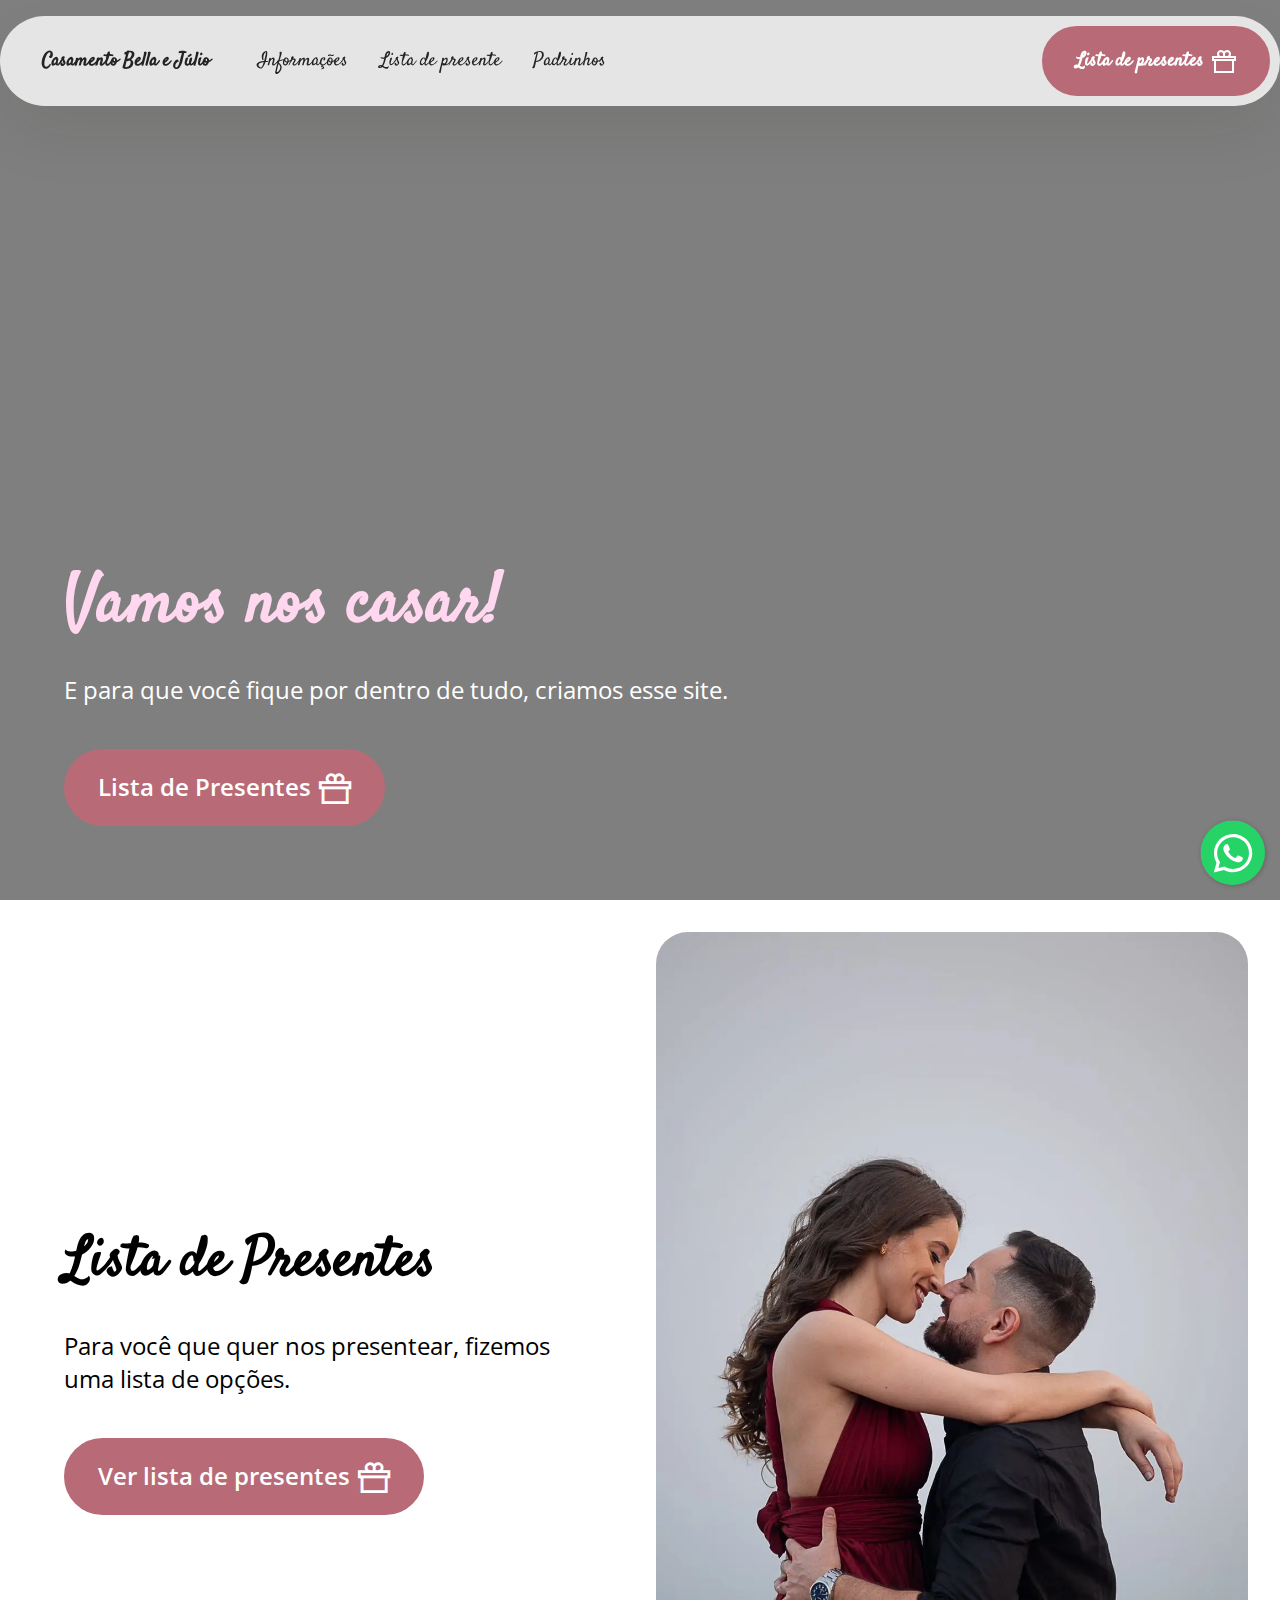
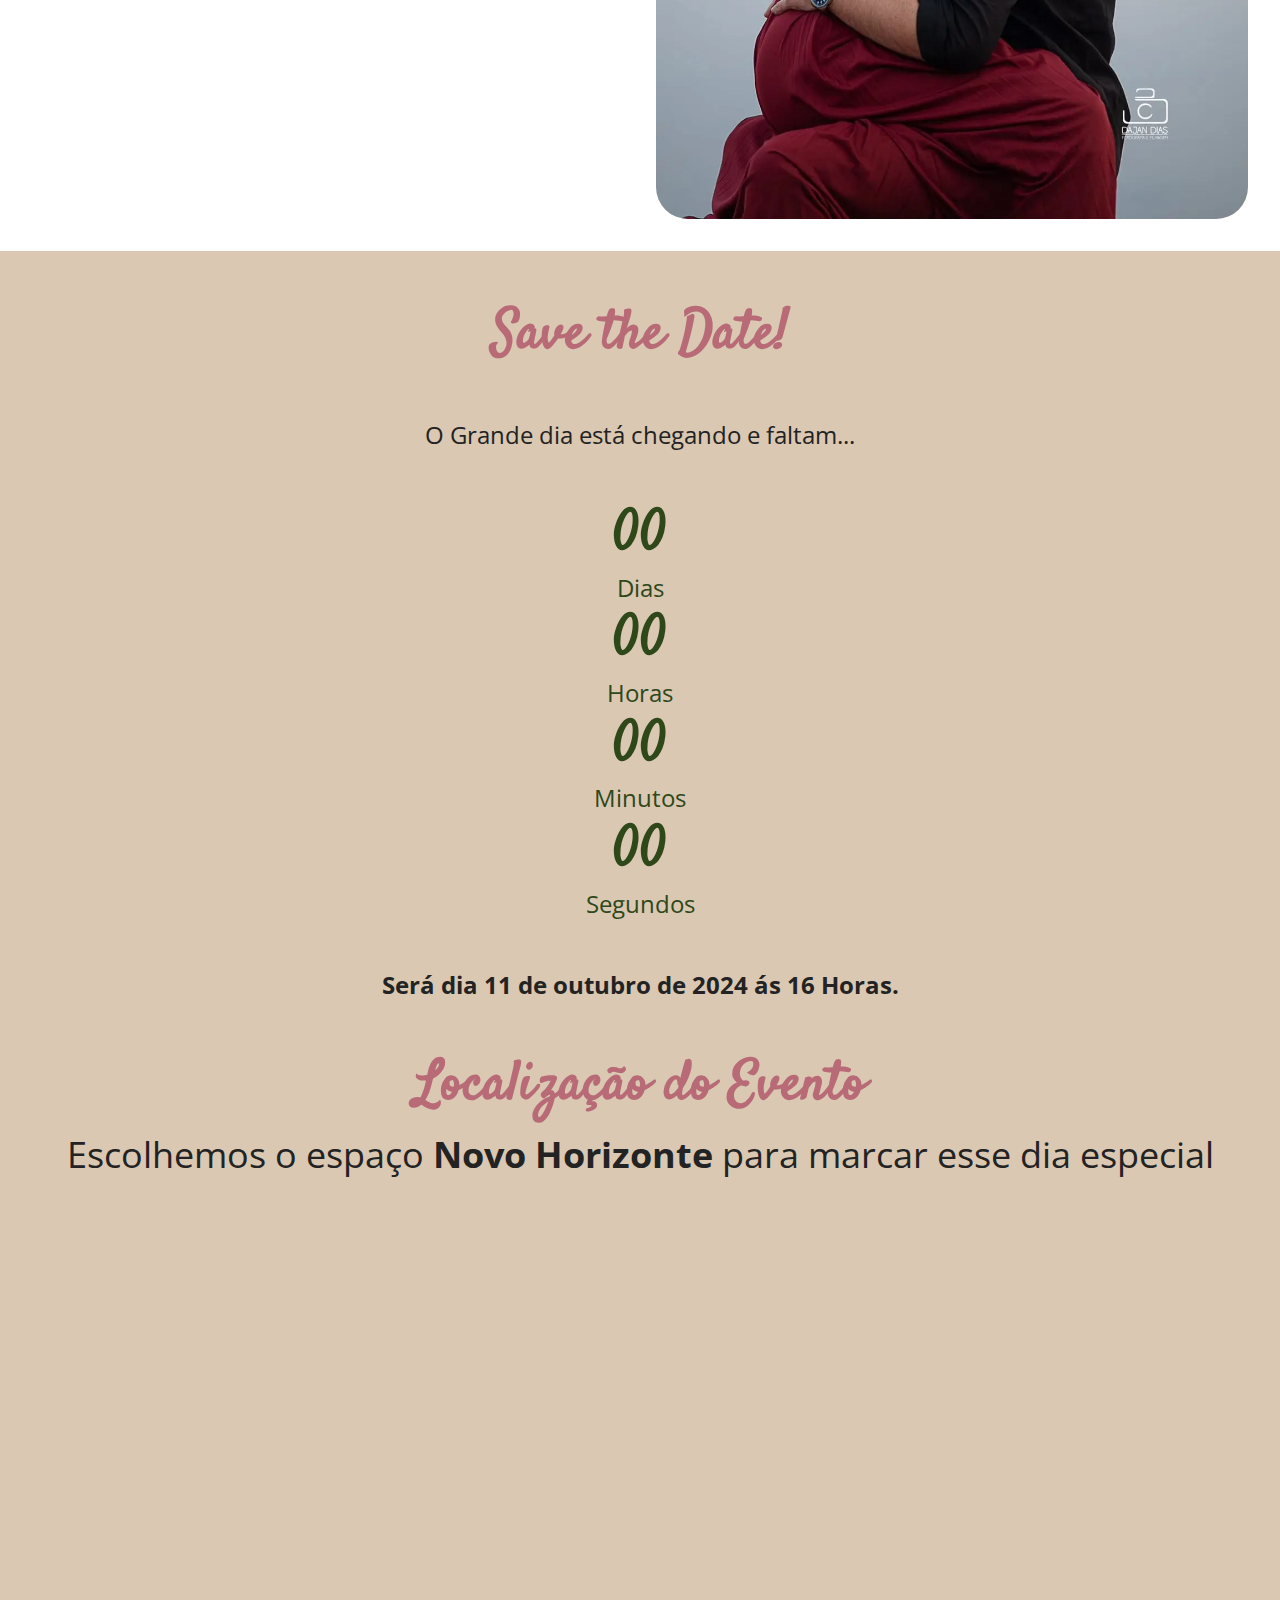
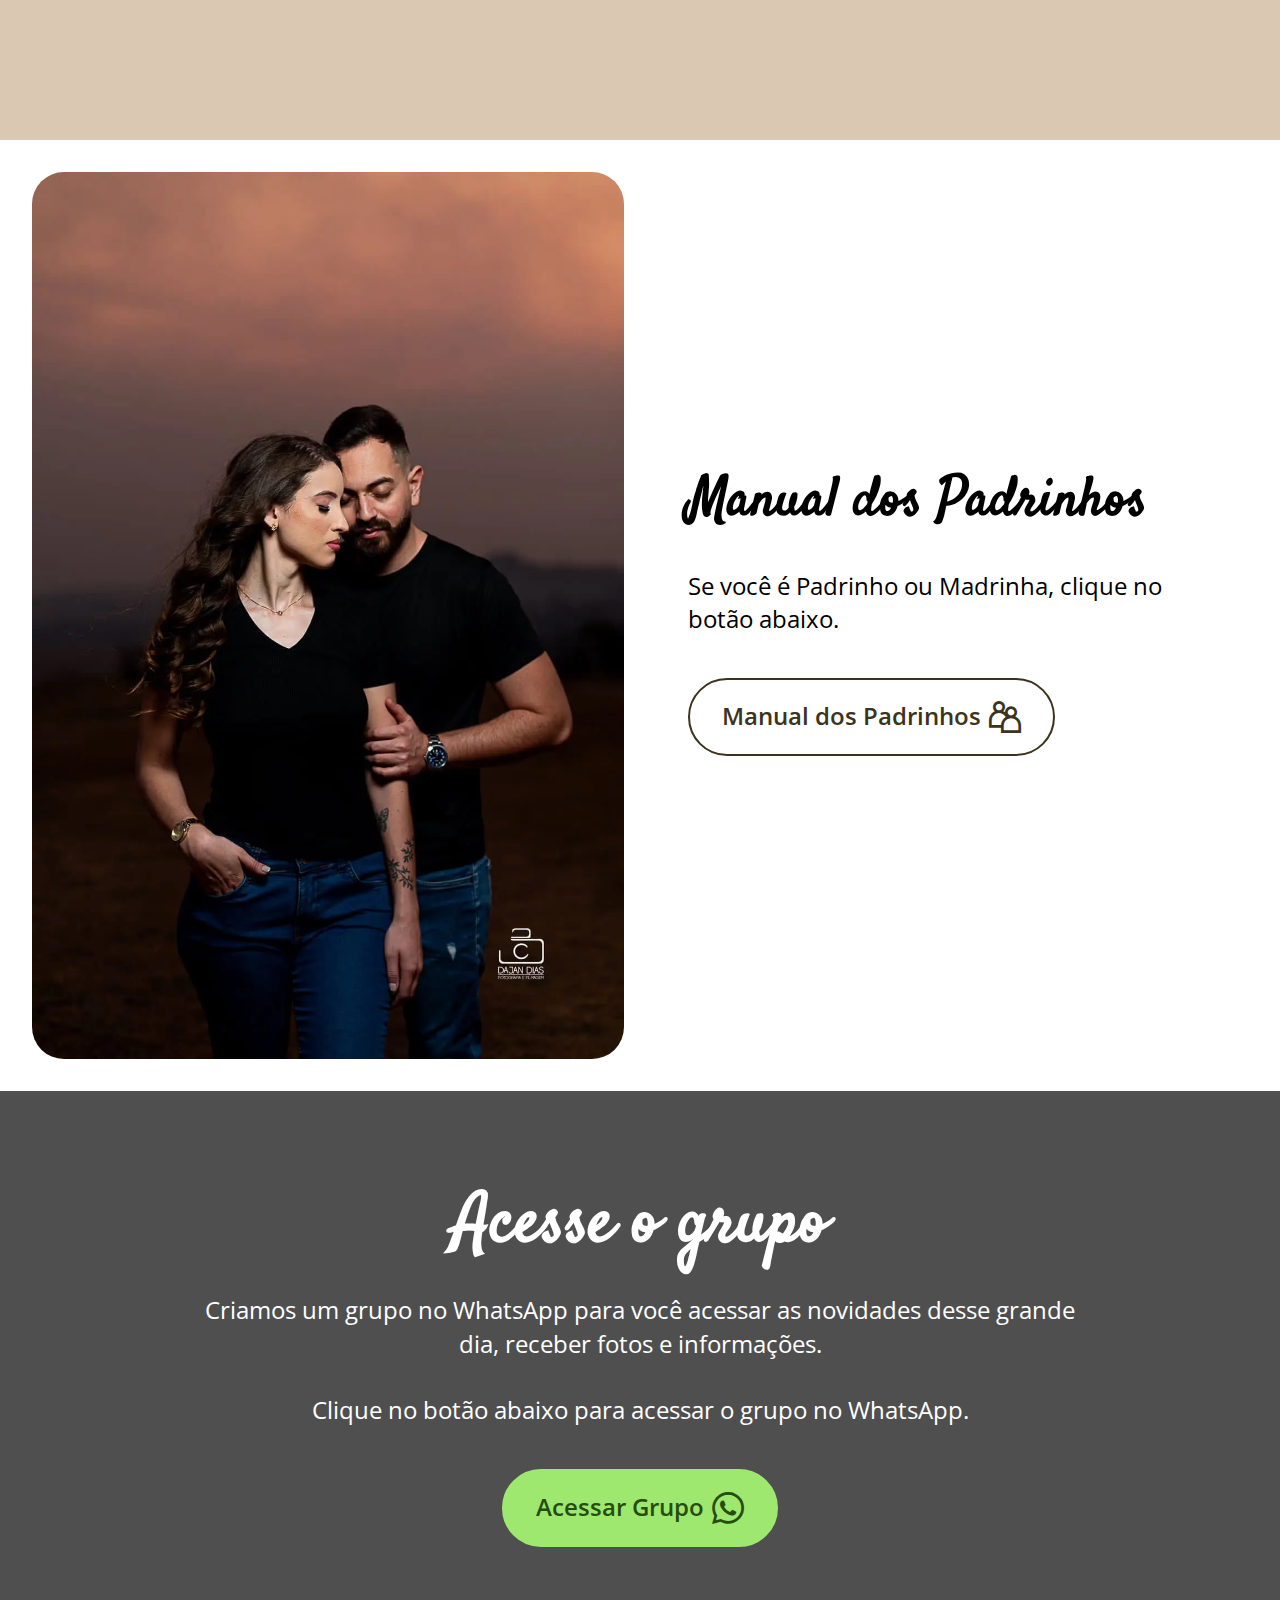
<file: index.html>
<!DOCTYPE html>
<html  lang="pt-br">
<head>
  
  <meta charset="UTF-8">
  <meta http-equiv="X-UA-Compatible" content="IE=edge">
  
  <meta name="viewport" content="width=device-width, initial-scale=1, minimum-scale=1">
  <link rel="shortcut icon" href="assets/images/j-128x128.png" type="image/x-icon">
  <meta name="description" content="">
  
  
  <title>Casamento Bella e Júlio</title>
  <link rel="stylesheet" href="assets/web/assets/mobirise-icons2/mobirise2.css">
  <link rel="stylesheet" href="assets/bootstrap/css/bootstrap.min.css">
  <link rel="stylesheet" href="assets/bootstrap/css/bootstrap-grid.min.css">
  <link rel="stylesheet" href="assets/bootstrap/css/bootstrap-reboot.min.css">
  <link rel="stylesheet" href="assets/parallax/jarallax.css">
  <link rel="stylesheet" href="assets/chatbutton/floating-wpp.css">
  <link rel="stylesheet" href="assets/popup-overlay-plugin/style.css">
  <link rel="stylesheet" href="assets/dropdown/css/style.css">
  <link rel="stylesheet" href="assets/socicon/css/styles.css">
  <link rel="stylesheet" href="assets/theme/css/style.css">
  <link rel="preload" href="https://fonts.googleapis.com/css?family=Satisfy:400&display=swap" as="style" onload="this.onload=null;this.rel='stylesheet'">
  <noscript><link rel="stylesheet" href="https://fonts.googleapis.com/css?family=Satisfy:400&display=swap"></noscript>
  <link rel="preload" href="https://fonts.googleapis.com/css?family=Open+Sans:300,400,500,600,700,800,300i,400i,500i,600i,700i,800i&display=swap" as="style" onload="this.onload=null;this.rel='stylesheet'">
  <noscript><link rel="stylesheet" href="https://fonts.googleapis.com/css?family=Open+Sans:300,400,500,600,700,800,300i,400i,500i,600i,700i,800i&display=swap"></noscript>
  <link rel="preload" as="style" href="assets/mobirise/css/mbr-additional.css?v=jgs90T"><link rel="stylesheet" href="assets/mobirise/css/mbr-additional.css?v=jgs90T" type="text/css">

  
  <!-- Google Tag Manager -->
<script>(function(w,d,s,l,i){w[l]=w[l]||[];w[l].push({'gtm.start':
new Date().getTime(),event:'gtm.js'});var f=d.getElementsByTagName(s)[0],
j=d.createElement(s),dl=l!='dataLayer'?'&l='+l:'';j.async=true;j.src=
'https://www.googletagmanager.com/gtm.js?id='+i+dl;f.parentNode.insertBefore(j,f);
})(window,document,'script','dataLayer','GTM-5PQX439P');</script>
<!-- End Google Tag Manager -->
  

</head>
<body>
  <!-- Google Tag Manager (noscript) -->
<noscript><iframe src="https://www.googletagmanager.com/ns.html?id=GTM-5PQX439P"
height="0" width="0" style="display:none;visibility:hidden"></iframe></noscript>
<!-- End Google Tag Manager (noscript) -->
  <section data-bs-version="5.1" class="menu menu1 cid-ulyQuAjSCj" once="menu" id="menu01-e">
	

	<nav class="navbar navbar-dropdown navbar-fixed-top navbar-expand-lg">
		<div class="container">
			<div class="navbar-brand">
				
				<span class="navbar-caption-wrap"><a class="navbar-caption text-black text-primary display-4" href="index.html">Casamento Bella e Júlio</a></span>
			</div>
			<button class="navbar-toggler" type="button" data-toggle="collapse" data-bs-toggle="collapse" data-target="#navbarSupportedContent" data-bs-target="#navbarSupportedContent" aria-controls="navbarNavAltMarkup" aria-expanded="false" aria-label="Toggle navigation">
				<div class="hamburger">
					<span></span>
					<span></span>
					<span></span>
					<span></span>
				</div>
			</button>
			<div class="collapse navbar-collapse" id="navbarSupportedContent">
				<ul class="navbar-nav nav-dropdown" data-app-modern-menu="true"><li class="nav-item">
						<a class="nav-link link text-black text-primary display-4" href="index.html">Informações</a>
					</li>
					<li class="nav-item">
						<a class="nav-link link text-black text-primary display-4" href="presentes.html" aria-expanded="false">Lista de presente</a>
					</li>
					<li class="nav-item">
						<a class="nav-link link text-black text-primary display-4" href="padrinhos.html">Padrinhos</a>
					</li></ul>
				
				<div class="navbar-buttons mbr-section-btn"><a class="btn btn-secondary display-4" href="presentes.html"><span class="mobi-mbri mobi-mbri-gift mbr-iconfont mbr-iconfont-btn"></span>Lista de presentes</a></div>
			</div>
		</div>
	</nav>
</section>

<section data-bs-version="5.1" class="header18 cid-uoAvNZYttl mbr-fullscreen" data-bg-video="https://www.youtube.com/shorts/THv6bxG4-_A" id="header18-16">
  

  <div class="mbr-overlay" style="opacity: 0.5; background-color: rgb(0, 0, 0);"></div>
  <div class="container-fluid">
    <div class="row">
      <div class="content-wrap col-12 col-md-12">
        <h1 class="mbr-section-title mbr-fonts-style mbr-white mb-4 display-1">
          <strong><br>Vamos nos casar!</strong></h1>
        
        <p class="mbr-fonts-style mbr-text mbr-white mb-4 display-7">E para que você fique por dentro de tudo, criamos esse site.</p>
        <div class="mbr-section-btn"><a class="btn btn-secondary display-7" href="presentes.html"><span class="mobi-mbri mobi-mbri-gift mbr-iconfont mbr-iconfont-btn"></span>Lista de Presentes</a></div>
      </div>
    </div>
  </div>
</section>

<section data-bs-version="5.1" class="start article4 cid-uoAyjgkWm9" id="article04-18">
	

	
	

	<div class="container">
		<div class="row justify-content-center">
			<div class="col-12 col-md-12 col-lg-6 image-wrapper">
				<img class="w-100 lazyload" src="[data-uri]" alt="" loading="lazy" data-src="assets/images/whatsapp-image-2024-09-16-at-21.40.11-ff493c0e-1068x1600.webp">
			</div>
			<div class="col-12 col-md-12 col-lg">
				<div class="text-wrapper align-left">
					<h1 class="mbr-section-title mbr-fonts-style mb-4 display-2"><strong>Lista de Presentes</strong></h1>
					<p class="mbr-text mbr-fonts-style mb-4 display-7">
						Para você que quer nos presentear, fizemos uma lista de opções.
					</p>
					<div class="mbr-section-btn mt-3"><a class="btn btn-lg btn-secondary display-7" href="presentes.html"><span class="mobi-mbri mobi-mbri-gift mbr-iconfont mbr-iconfont-btn"></span>Ver lista de presentes</a></div>
				</div>
			</div>
		</div>
	</div>
</section>

<section data-bs-version="5.1" class="countdown1 cid-ubx6W5Vg90" id="countdown1-3">
    
    
    
    
    <div class="container">
        <div class="row justify-content-center">
            <div class="col-lg-8">
                <h3 class="mbr-section-title mb-5 align-center mbr-fonts-style display-2">
                    <strong>Save the Date!</strong></h3>
                <h5 class="mbr-section-subtitle mb-5 align-center mbr-fonts-style display-7">
                    O Grande dia está chegando e faltam...</h5>
                <div class="countdown-cont align-center mb-5">
                    <div class="daysCountdown col-xs-3 col-sm-3 col-md-3" title="Dias"></div>
                    <div class="hoursCountdown col-xs-3 col-sm-3 col-md-3" title="Horas"></div>
                    <div class="minutesCountdown col-xs-3 col-sm-3 col-md-3" title="Minutos"></div>
                    <div class="secondsCountdown col-xs-3 col-sm-3 col-md-3" title="Segundos"></div>
                    <div class="countdown" data-due-date="2024/10/11"></div>
                </div>
                <p class="mbr-text mb-5 align-center mbr-fonts-style display-7"><strong>Será dia 11 de outubro de 2024 ás 16 Horas.</strong></p>
                
                
            </div>
        </div>
    </div>
</section>

<section data-bs-version="5.1" class="map1 cid-ubx6NhxC6c" id="map01-2">
	
	
	
	<div class="container">
		<div class="mbr-section-head mb-5">
			<h3 class="mbr-section-title mbr-fonts-style align-center mb-0 display-2">
				<strong>Localização do Evento</strong></h3>
			<h4 class="mbr-section-subtitle mbr-fonts-style align-center mb-0 mt-2 display-5">
				Escolhemos o espaço <strong>Novo Horizonte</strong> para marcar esse dia especial</h4>
		</div>
		<div class="google-map"><iframe frameborder="0" style="border:0" src="https://www.google.com/maps/embed/v1/place?key=AIzaSyAtXm0x23nRCgazjDV2Kl3GTHRP411ougQ&amp;q=Espaço Novo Horizonte São Carlos" allowfullscreen="" loading="lazy" class="lazyload"></iframe></div>
	</div>
</section>

<section data-bs-version="5.1" class="start article2 cid-uoAxDhUrfA" id="article02-17">
	

	
	

	<div class="container">
		<div class="row justify-content-center">
			<div class="col-12 col-md-12 col-lg-6 image-wrapper">
				<img class="w-100 lazyload" src="[data-uri]" alt="" loading="lazy" data-src="assets/images/whatsapp-image-2024-09-16-at-21.40.10-892fcb4b-1068x1600.webp">
			</div>
			<div class="col-12 col-md-12 col-lg">
				<div class="text-wrapper align-left">
					<h1 class="mbr-section-title mbr-fonts-style mb-4 display-2"><strong>Manual dos Padrinhos</strong></h1>
					<p class="mbr-text align-left mbr-fonts-style mb-4 display-7">
					Se você é Padrinho ou Madrinha, clique no botão abaixo.
					</p>
					<div class="mbr-section-btn align-left mt-3"><a class="btn btn-success-outline display-7" href="padrinhos.html"><span class="mobi-mbri mobi-mbri-users mbr-iconfont mbr-iconfont-btn"></span>Manual dos Padrinhos</a></div>
				</div>
			</div>
		</div>
	</div>
</section>

<section data-bs-version="5.1" class="header12 cid-ubxeDU6TnI mbr-parallax-background" id="header12-9">
  

  
  <div class="mbr-overlay" style="opacity: 0.8; background-color: rgb(35, 35, 35);"></div>

  <div class="text-center container">
    
    <div class="row justify-content-center">
      <div class="col-md-12 col-lg-9">
        <h1 class="mbr-section-title mbr-fonts-style mb-4 display-1"><strong>Acesse o grupo</strong></h1>
        <p class="mbr-text mbr-fonts-style mb-4 display-7">Criamos um grupo no WhatsApp para você acessar as novidades desse grande dia, receber fotos e informações.<br>
<br>Clique no botão abaixo para acessar o grupo no WhatsApp.</p>
        <div class="mbr-section-btn mt-4"><a class="btn btn-primary display-7" href="https://chat.whatsapp.com/KbdmsHUxVM7IX06UidJvdS" target="_blank"><span class="socicon socicon-whatsapp mbr-iconfont mbr-iconfont-btn"></span>Acessar Grupo</a></div>
      </div>
    </div>
  </div>
</section>


<script src="assets/bootstrap/js/bootstrap.bundle.min.js"></script>
  <script src="assets/parallax/jarallax.js"></script>
  <script src="assets/smoothscroll/smooth-scroll.js"></script>
  <script src="assets/ytplayer/index.js"></script>
  <script src="assets/chatbutton/floating-wpp.js"></script>
  <script src="assets/chatbutton/script.js"></script>
  <script src="assets/dropdown/js/navbar-dropdown.js"></script>
  <script src="assets/vimeoplayer/player.js"></script>
  <script src="assets/countdown/countdown.js"></script>
  <script src="assets/theme/js/script.js"></script>
  
  
  
<script>"use strict";if("loading"in HTMLImageElement.prototype){document.querySelectorAll('img[loading="lazy"]').forEach(e=>{e.src=e.dataset.src;if(e.getAttribute("style")){e.setAttribute("data-temp-style",e.getAttribute("style"))};if(e.getAttribute("data-aspectratio")){e.style.paddingTop=100*e.getAttribute("data-aspectratio")+"%";e.style.height=0;}e.onload=function(){if(e.getAttribute("data-temp-style")){e.setAttribute("style", e.getAttribute("data-temp-style"))}else{e.removeAttribute("style")};e.removeAttribute("data-temp-style")}})}else{const e=document.createElement("script");e.src="https://cdnjs.cloudflare.com/ajax/libs/lazysizes/5.1.2/lazysizes.min.js";document.body.appendChild(e)}</script>
<div id="chatbutton-wa" data-phone="5516993794419" data-headertitle="👋 Chat with us on WhatsApp!" data-popupmessage="Hi!👋

Type a message here. It will go straight to our phone! 🔥

Mobirise Team" data-placeholder="Dúvidas?" data-position="left" data-headercolor="#39847a" data-backgroundcolor="#e5ddd5" data-autoopentimeout="5" data-size="65px"><div class="floating-wpp-button" style="width: 65px; height: 65px;"><div class="floating-wpp-button-image"><!--?xml version="1.0" encoding="UTF-8" standalone="no"?--><svg xmlns="http://www.w3.org/2000/svg" xmlns:xlink="http://www.w3.org/1999/xlink" style="isolation:isolate" viewBox="0 0 800 800" width="65" height="65"><defs><clipPath id="_clipPath_A3g8G5hPEGG2L0B6hFCxamU4cc8rfqzQ"><rect width="800" height="800"></rect></clipPath></defs><g clip-path="url(#_clipPath_A3g8G5hPEGG2L0B6hFCxamU4cc8rfqzQ)"><g><path d=" M 787.59 800 L 12.41 800 C 5.556 800 0 793.332 0 785.108 L 0 14.892 C 0 6.667 5.556 0 12.41 0 L 787.59 0 C 794.444 0 800 6.667 800 14.892 L 800 785.108 C 800 793.332 794.444 800 787.59 800 Z " fill="rgb(37,211,102)"></path></g><g><path d=" M 508.558 450.429 C 502.67 447.483 473.723 433.24 468.325 431.273 C 462.929 429.308 459.003 428.328 455.078 434.22 C 451.153 440.114 439.869 453.377 436.434 457.307 C 433 461.236 429.565 461.729 423.677 458.78 C 417.79 455.834 398.818 449.617 376.328 429.556 C 358.825 413.943 347.008 394.663 343.574 388.768 C 340.139 382.873 343.207 379.687 346.155 376.752 C 348.804 374.113 352.044 369.874 354.987 366.436 C 357.931 362.999 358.912 360.541 360.875 356.614 C 362.837 352.683 361.857 349.246 360.383 346.299 C 358.912 343.352 347.136 314.369 342.231 302.579 C 337.451 291.099 332.597 292.654 328.983 292.472 C 325.552 292.301 321.622 292.265 317.698 292.265 C 313.773 292.265 307.394 293.739 301.996 299.632 C 296.6 305.527 281.389 319.772 281.389 348.752 C 281.389 377.735 302.487 405.731 305.431 409.661 C 308.376 413.592 346.949 473.062 406.015 498.566 C 420.062 504.634 431.03 508.256 439.581 510.969 C 453.685 515.451 466.521 514.818 476.666 513.302 C 487.978 511.613 511.502 499.06 516.409 485.307 C 521.315 471.55 521.315 459.762 519.842 457.307 C 518.371 454.851 514.446 453.377 508.558 450.429 Z  M 401.126 597.117 L 401.047 597.117 C 365.902 597.104 331.431 587.661 301.36 569.817 L 294.208 565.572 L 220.08 585.017 L 239.866 512.743 L 235.21 505.332 C 215.604 474.149 205.248 438.108 205.264 401.1 C 205.307 293.113 293.17 205.257 401.204 205.257 C 453.518 205.275 502.693 225.674 539.673 262.696 C 576.651 299.716 597.004 348.925 596.983 401.258 C 596.939 509.254 509.078 597.117 401.126 597.117 Z  M 567.816 234.565 C 523.327 190.024 464.161 165.484 401.124 165.458 C 271.24 165.458 165.529 271.161 165.477 401.085 C 165.46 442.617 176.311 483.154 196.932 518.892 L 163.502 641 L 288.421 608.232 C 322.839 627.005 361.591 636.901 401.03 636.913 L 401.126 636.913 L 401.127 636.913 C 530.998 636.913 636.717 531.2 636.77 401.274 C 636.794 338.309 612.306 279.105 567.816 234.565" fill-rule="evenodd" fill="rgb(255,255,255)"></path></g></g></svg></div></div></div>
 
</body>
</html>
</file>
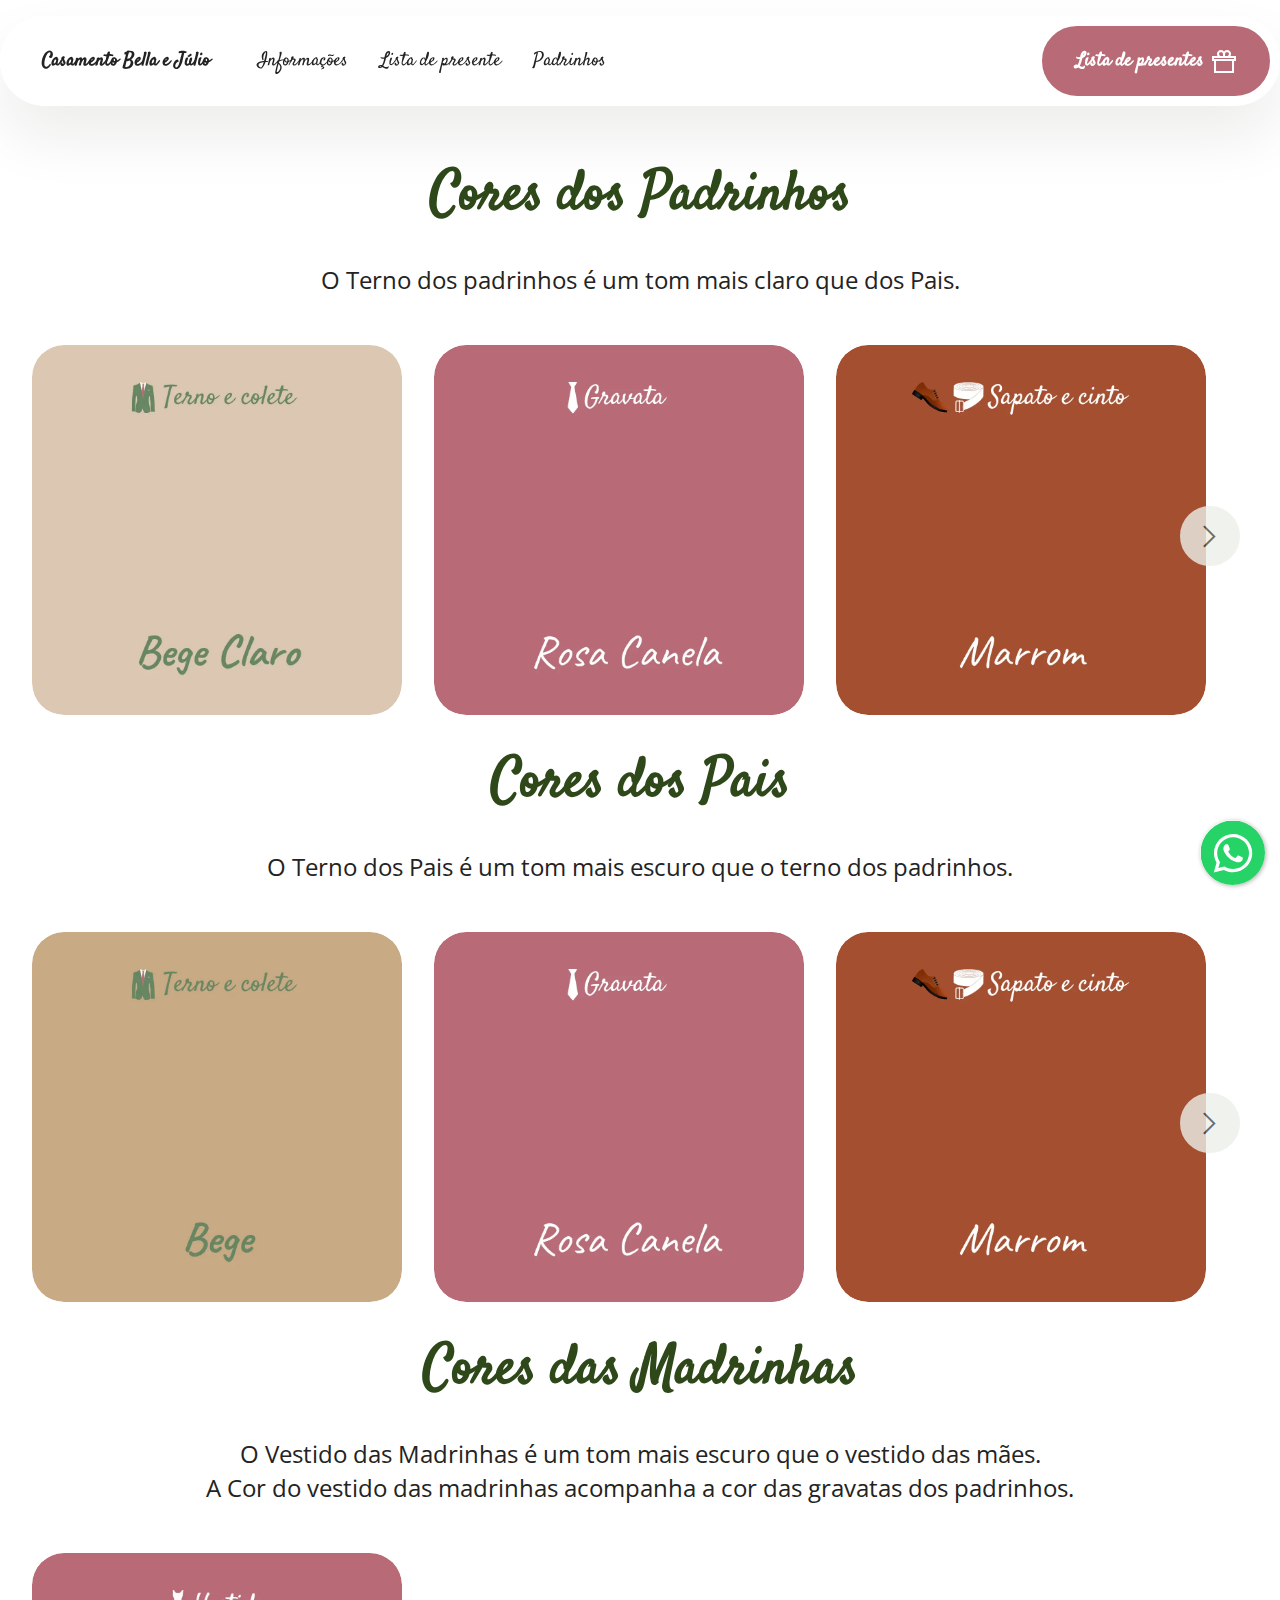
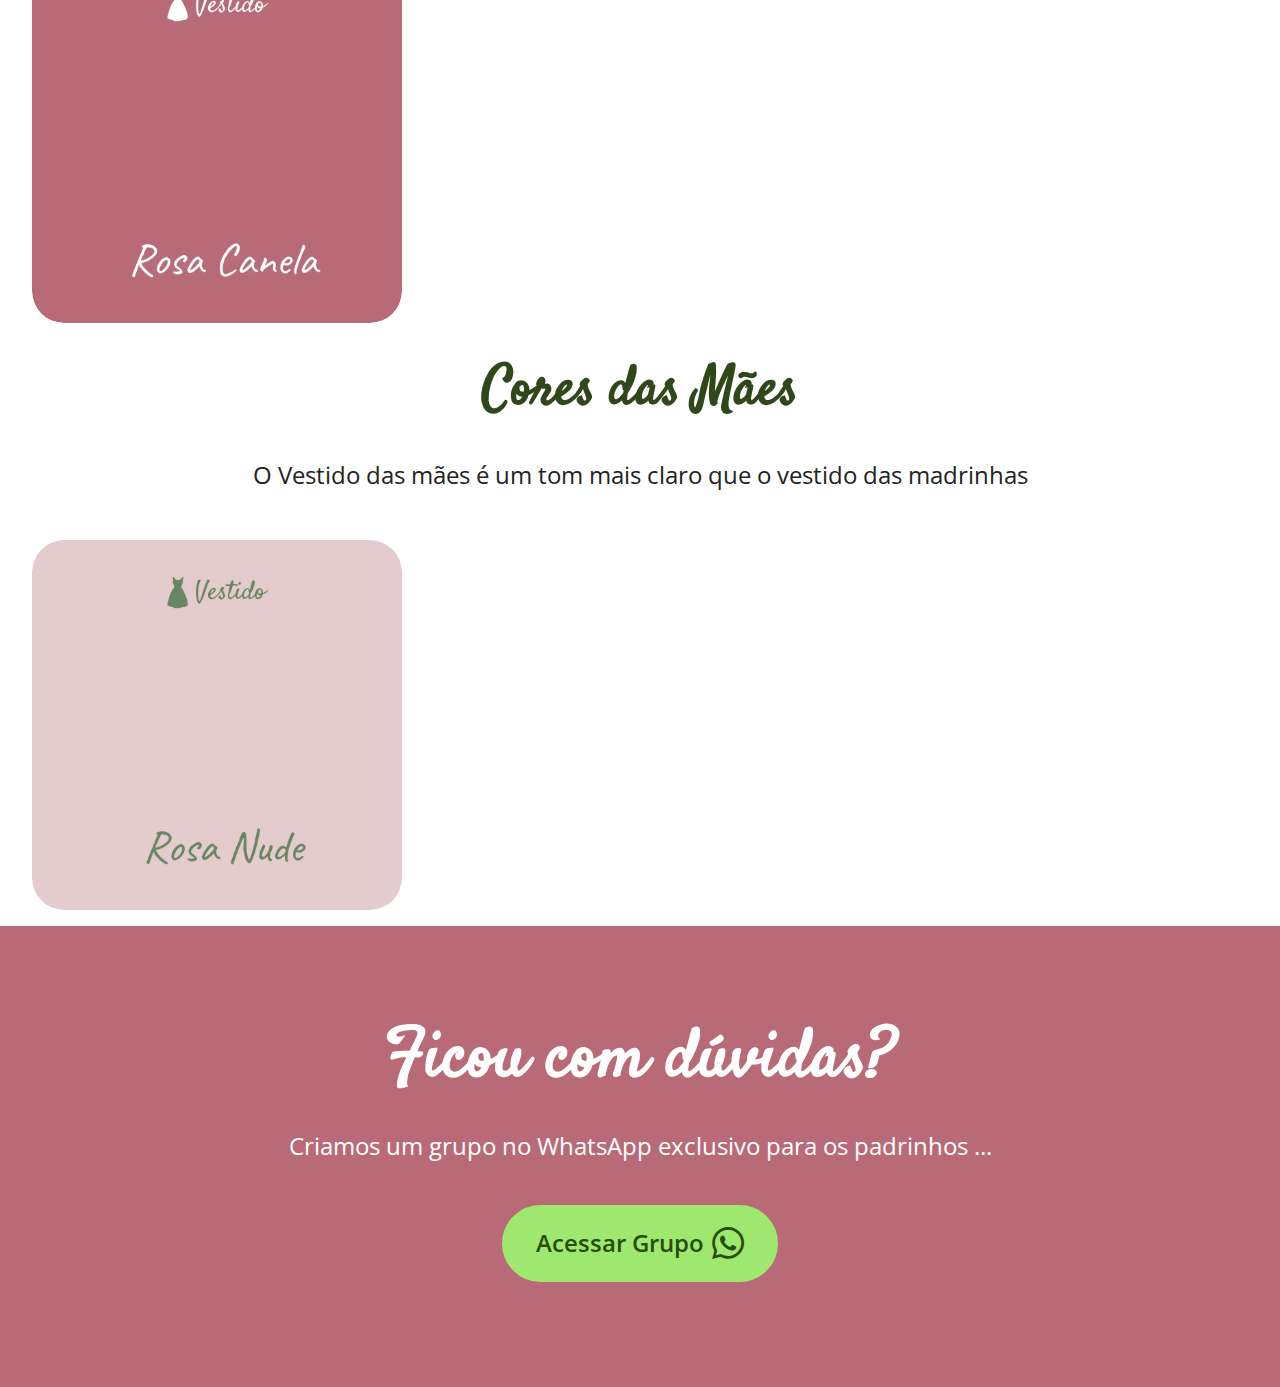
<file: padrinhos.html>
<!DOCTYPE html>
<html  lang="pt-br">
<head>
  
  <meta charset="UTF-8">
  <meta http-equiv="X-UA-Compatible" content="IE=edge">
  
  <meta name="viewport" content="width=device-width, initial-scale=1, minimum-scale=1">
  <link rel="shortcut icon" href="assets/images/j-128x128.png" type="image/x-icon">
  <meta name="description" content="">
  
  
  <title>Padrinhos</title>
  <link rel="stylesheet" href="assets/web/assets/mobirise-icons2/mobirise2.css">
  <link rel="stylesheet" href="assets/bootstrap/css/bootstrap.min.css">
  <link rel="stylesheet" href="assets/bootstrap/css/bootstrap-grid.min.css">
  <link rel="stylesheet" href="assets/bootstrap/css/bootstrap-reboot.min.css">
  <link rel="stylesheet" href="assets/chatbutton/floating-wpp.css">
  <link rel="stylesheet" href="assets/popup-overlay-plugin/style.css">
  <link rel="stylesheet" href="assets/dropdown/css/style.css">
  <link rel="stylesheet" href="assets/socicon/css/styles.css">
  <link rel="stylesheet" href="assets/theme/css/style.css">
  <link rel="preload" href="https://fonts.googleapis.com/css?family=Satisfy:400&display=swap" as="style" onload="this.onload=null;this.rel='stylesheet'">
  <noscript><link rel="stylesheet" href="https://fonts.googleapis.com/css?family=Satisfy:400&display=swap"></noscript>
  <link rel="preload" href="https://fonts.googleapis.com/css?family=Open+Sans:300,400,500,600,700,800,300i,400i,500i,600i,700i,800i&display=swap" as="style" onload="this.onload=null;this.rel='stylesheet'">
  <noscript><link rel="stylesheet" href="https://fonts.googleapis.com/css?family=Open+Sans:300,400,500,600,700,800,300i,400i,500i,600i,700i,800i&display=swap"></noscript>
  <link rel="preload" as="style" href="assets/mobirise/css/mbr-additional.css?v=4h74wB"><link rel="stylesheet" href="assets/mobirise/css/mbr-additional.css?v=4h74wB" type="text/css">

  
  <!-- Google Tag Manager -->
<script>(function(w,d,s,l,i){w[l]=w[l]||[];w[l].push({'gtm.start':
new Date().getTime(),event:'gtm.js'});var f=d.getElementsByTagName(s)[0],
j=d.createElement(s),dl=l!='dataLayer'?'&l='+l:'';j.async=true;j.src=
'https://www.googletagmanager.com/gtm.js?id='+i+dl;f.parentNode.insertBefore(j,f);
})(window,document,'script','dataLayer','GTM-5PQX439P');</script>
<!-- End Google Tag Manager -->
  

</head>
<body>
  <!-- Google Tag Manager (noscript) -->
<noscript><iframe src="https://www.googletagmanager.com/ns.html?id=GTM-5PQX439P"
height="0" width="0" style="display:none;visibility:hidden"></iframe></noscript>
<!-- End Google Tag Manager (noscript) -->
  <section data-bs-version="5.1" class="menu menu1 cid-ulAkV7DyDa" once="menu" id="menu01-o">
	

	<nav class="navbar navbar-dropdown navbar-fixed-top navbar-expand-lg">
		<div class="container">
			<div class="navbar-brand">
				
				<span class="navbar-caption-wrap"><a class="navbar-caption text-black text-primary display-4" href="index.html">Casamento Bella e Júlio</a></span>
			</div>
			<button class="navbar-toggler" type="button" data-toggle="collapse" data-bs-toggle="collapse" data-target="#navbarSupportedContent" data-bs-target="#navbarSupportedContent" aria-controls="navbarNavAltMarkup" aria-expanded="false" aria-label="Toggle navigation">
				<div class="hamburger">
					<span></span>
					<span></span>
					<span></span>
					<span></span>
				</div>
			</button>
			<div class="collapse navbar-collapse" id="navbarSupportedContent">
				<ul class="navbar-nav nav-dropdown" data-app-modern-menu="true"><li class="nav-item">
						<a class="nav-link link text-black text-primary display-4" href="index.html">Informações</a>
					</li>
					<li class="nav-item">
						<a class="nav-link link text-black text-primary display-4" href="presentes.html" aria-expanded="false">Lista de presente</a>
					</li>
					<li class="nav-item">
						<a class="nav-link link text-black text-primary display-4" href="padrinhos.html">Padrinhos</a>
					</li></ul>
				
				<div class="navbar-buttons mbr-section-btn"><a class="btn btn-secondary display-4" href="presentes.html"><span class="mobi-mbri mobi-mbri-gift mbr-iconfont mbr-iconfont-btn"></span>Lista de presentes</a></div>
			</div>
		</div>
	</nav>
</section>

<section data-bs-version="5.1" class="features017 mbr-embla cid-ulAkV9aNJA" id="features017-s">
	
	
	<div class="position-relative">
		<div class="container-fluid">
			<div class="mbr-section-head mb-5">
				<h4 class="mbr-section-title mbr-fonts-style align-center mb-0 display-2">
					<strong>Cores dos Padrinhos</strong></h4>
				<h5 class="mbr-section-subtitle mbr-fonts-style align-center mb-0 mt-4 display-7">O Terno dos padrinhos é um tom mais claro que dos Pais.<br></h5>
			</div>
		</div>

		<div class="embla mt-4" data-skip-snaps="true" data-align="center" data-contain-scroll="trimSnaps" data-auto-play-interval="5" data-draggable="true">
			<div class="embla__viewport container-fluid">
				<div class="embla__container">
					
					
					
					
					
					
					<div class="embla__slide slider-image item active" style="margin-left: 1rem; margin-right: 1rem;">
						<div class="slide-content">
							<div class="item-img">
								<div class="item-wrapper">
									<img src="[data-uri]" alt="" title="" data-slide-to="4" data-bs-slide-to="4" loading="lazy" class="lazyload" data-src="assets/images/1-1.webp">
								</div>
							</div>
							
							
						</div>
					</div><div class="embla__slide slider-image item" style="margin-left: 1rem; margin-right: 1rem;">
						<div class="slide-content">
							<div class="item-img">
								<div class="item-wrapper">
									<img src="[data-uri]" alt="" title="" data-slide-to="5" data-bs-slide-to="5" loading="lazy" class="lazyload" data-src="assets/images/2-1.webp">
								</div>
							</div>
							
							
						</div>
					</div><div class="embla__slide slider-image item" style="margin-left: 1rem; margin-right: 1rem;">
						<div class="slide-content">
							<div class="item-img">
								<div class="item-wrapper">
									<img src="[data-uri]" alt="" title="" data-slide-to="6" data-bs-slide-to="6" loading="lazy" class="lazyload" data-src="assets/images/3-1.webp">
								</div>
							</div>
							
							
						</div>
					</div><div class="embla__slide slider-image item" style="margin-left: 1rem; margin-right: 1rem;">
						<div class="slide-content">
							<div class="item-img">
								<div class="item-wrapper">
									<img src="[data-uri]" alt="" title="" data-slide-to="7" data-bs-slide-to="7" loading="lazy" class="lazyload" data-src="assets/images/4-1.webp">
								</div>
							</div>
							
							
						</div>
					</div>
				</div>
			</div>
			<button class="embla__button embla__button--prev">
				<span class="mobi-mbri mobi-mbri-arrow-prev mbr-iconfont" aria-hidden="true"></span>
				<span class="sr-only visually-hidden visually-hidden visually-hidden">Previous</span>
			</button>
			<button class="embla__button embla__button--next">
				<span class="mobi-mbri mobi-mbri-arrow-next mbr-iconfont" aria-hidden="true"></span>
				<span class="sr-only visually-hidden visually-hidden visually-hidden">Next</span>
			</button>
		</div>
	</div>
</section>

<section data-bs-version="5.1" class="features017 mbr-embla cid-ulAkV9L6Tt" id="features017-t">
	
	
	<div class="position-relative">
		<div class="container-fluid">
			<div class="mbr-section-head mb-5">
				<h4 class="mbr-section-title mbr-fonts-style align-center mb-0 display-2">
					<strong>Cores dos Pais</strong></h4>
				<h5 class="mbr-section-subtitle mbr-fonts-style align-center mb-0 mt-4 display-7">O Terno dos Pais é um tom mais escuro que o terno dos padrinhos.</h5>
			</div>
		</div>

		<div class="embla mt-4" data-skip-snaps="true" data-align="center" data-contain-scroll="trimSnaps" data-auto-play-interval="5" data-draggable="true">
			<div class="embla__viewport container-fluid">
				<div class="embla__container">
					
					
					
					
					
					
					<div class="embla__slide slider-image item active" style="margin-left: 1rem; margin-right: 1rem;">
						<div class="slide-content">
							<div class="item-img">
								<div class="item-wrapper">
									<img src="[data-uri]" alt="" title="" data-slide-to="0" data-bs-slide-to="0" loading="lazy" class="lazyload" data-src="assets/images/pais-site.webp">
								</div>
							</div>
							
							
						</div>
					</div><div class="embla__slide slider-image item" style="margin-left: 1rem; margin-right: 1rem;">
						<div class="slide-content">
							<div class="item-img">
								<div class="item-wrapper">
									<img src="[data-uri]" alt="" title="" data-slide-to="1" data-bs-slide-to="1" loading="lazy" class="lazyload" data-src="assets/images/2-1.webp">
								</div>
							</div>
							
							
						</div>
					</div><div class="embla__slide slider-image item" style="margin-left: 1rem; margin-right: 1rem;">
						<div class="slide-content">
							<div class="item-img">
								<div class="item-wrapper">
									<img src="[data-uri]" alt="" title="" data-slide-to="2" data-bs-slide-to="2" loading="lazy" class="lazyload" data-src="assets/images/3-1.webp">
								</div>
							</div>
							
							
						</div>
					</div><div class="embla__slide slider-image item" style="margin-left: 1rem; margin-right: 1rem;">
						<div class="slide-content">
							<div class="item-img">
								<div class="item-wrapper">
									<img src="[data-uri]" alt="" title="" data-slide-to="3" data-bs-slide-to="3" loading="lazy" class="lazyload" data-src="assets/images/4-1.webp">
								</div>
							</div>
							
							
						</div>
					</div>
				</div>
			</div>
			<button class="embla__button embla__button--prev">
				<span class="mobi-mbri mobi-mbri-arrow-prev mbr-iconfont" aria-hidden="true"></span>
				<span class="sr-only visually-hidden visually-hidden visually-hidden">Previous</span>
			</button>
			<button class="embla__button embla__button--next">
				<span class="mobi-mbri mobi-mbri-arrow-next mbr-iconfont" aria-hidden="true"></span>
				<span class="sr-only visually-hidden visually-hidden visually-hidden">Next</span>
			</button>
		</div>
	</div>
</section>

<section data-bs-version="5.1" class="features017 mbr-embla cid-ulAkVaoJKf" id="features017-u">
	
	
	<div class="position-relative">
		<div class="container">
			<div class="mbr-section-head mb-5">
				<h4 class="mbr-section-title mbr-fonts-style align-center mb-0 display-2">
					<strong>Cores das Madrinhas</strong></h4>
				<h5 class="mbr-section-subtitle mbr-fonts-style align-center mb-0 mt-4 display-7">
					O Vestido das Madrinhas é um tom mais escuro que o vestido das mães.<br>A Cor do vestido das madrinhas acompanha a cor das gravatas dos padrinhos.</h5>
			</div>
		</div>

		<div class="embla mt-4" data-skip-snaps="true" data-align="center" data-contain-scroll="trimSnaps" data-auto-play-interval="5" data-draggable="true">
			<div class="embla__viewport container">
				<div class="embla__container">
					
					
					
					
					
					
					<div class="embla__slide slider-image item active" style="margin-left: 1rem; margin-right: 1rem;">
						<div class="slide-content">
							<div class="item-img">
								<div class="item-wrapper">
									<img src="[data-uri]" alt="" title="" data-slide-to="1" data-bs-slide-to="1" loading="lazy" class="lazyload" data-src="assets/images/1-2.webp">
								</div>
							</div>
							
							
						</div>
					</div>
				</div>
			</div>
			<button class="embla__button embla__button--prev">
				<span class="mobi-mbri mobi-mbri-arrow-prev mbr-iconfont" aria-hidden="true"></span>
				<span class="sr-only visually-hidden visually-hidden visually-hidden">Previous</span>
			</button>
			<button class="embla__button embla__button--next">
				<span class="mobi-mbri mobi-mbri-arrow-next mbr-iconfont" aria-hidden="true"></span>
				<span class="sr-only visually-hidden visually-hidden visually-hidden">Next</span>
			</button>
		</div>
	</div>
</section>

<section data-bs-version="5.1" class="features017 mbr-embla cid-ulAkVaTG1t" id="features017-v">
	
	
	<div class="position-relative">
		<div class="container">
			<div class="mbr-section-head mb-5">
				<h4 class="mbr-section-title mbr-fonts-style align-center mb-0 display-2">
					<strong>Cores das Mães</strong></h4>
				<h5 class="mbr-section-subtitle mbr-fonts-style align-center mb-0 mt-4 display-7">O Vestido das mães é um tom mais claro que o vestido das madrinhas</h5>
			</div>
		</div>

		<div class="embla mt-4" data-skip-snaps="true" data-align="center" data-contain-scroll="trimSnaps" data-auto-play-interval="5" data-draggable="true">
			<div class="embla__viewport container">
				<div class="embla__container">
					
					
					
					
					
					
					<div class="embla__slide slider-image item active" style="margin-left: 1rem; margin-right: 1rem;">
						<div class="slide-content">
							<div class="item-img">
								<div class="item-wrapper">
									<img src="[data-uri]" alt="" title="" data-slide-to="1" data-bs-slide-to="1" loading="lazy" class="lazyload" data-src="assets/images/2-2.webp">
								</div>
							</div>
							
							
						</div>
					</div>
				</div>
			</div>
			<button class="embla__button embla__button--prev">
				<span class="mobi-mbri mobi-mbri-arrow-prev mbr-iconfont" aria-hidden="true"></span>
				<span class="sr-only visually-hidden visually-hidden visually-hidden">Previous</span>
			</button>
			<button class="embla__button embla__button--next">
				<span class="mobi-mbri mobi-mbri-arrow-next mbr-iconfont" aria-hidden="true"></span>
				<span class="sr-only visually-hidden visually-hidden visually-hidden">Next</span>
			</button>
		</div>
	</div>
</section>

<section data-bs-version="5.1" class="header12 cid-ulAkVbnLJS" id="header12-w">
  

  
  

  <div class="text-center container">
    
    <div class="row justify-content-center">
      <div class="col-md-12 col-lg-9">
        <h1 class="mbr-section-title mbr-fonts-style mb-4 display-1"><strong>Ficou com dúvidas?</strong></h1>
        <p class="mbr-text mbr-fonts-style mb-4 display-7">Criamos um grupo no WhatsApp exclusivo para os padrinhos ...</p>
        <div class="mbr-section-btn mt-4"><a class="btn btn-primary display-7" href="https://chat.whatsapp.com/HPnv3gtjdKr4bN4YbcUuQH" target="_blank"><span class="socicon socicon-whatsapp mbr-iconfont mbr-iconfont-btn"></span>Acessar Grupo</a></div>
      </div>
    </div>
  </div>
</section>


<script src="assets/bootstrap/js/bootstrap.bundle.min.js"></script>
  <script src="assets/smoothscroll/smooth-scroll.js"></script>
  <script src="assets/ytplayer/index.js"></script>
  <script src="assets/chatbutton/floating-wpp.js"></script>
  <script src="assets/chatbutton/script.js"></script>
  <script src="assets/dropdown/js/navbar-dropdown.js"></script>
  <script src="assets/embla/embla.min.js"></script>
  <script src="assets/embla/script.js"></script>
  <script src="assets/theme/js/script.js"></script>
  
  
  
<script>"use strict";if("loading"in HTMLImageElement.prototype){document.querySelectorAll('img[loading="lazy"]').forEach(e=>{e.src=e.dataset.src;if(e.getAttribute("style")){e.setAttribute("data-temp-style",e.getAttribute("style"))};if(e.getAttribute("data-aspectratio")){e.style.paddingTop=100*e.getAttribute("data-aspectratio")+"%";e.style.height=0;}e.onload=function(){if(e.getAttribute("data-temp-style")){e.setAttribute("style", e.getAttribute("data-temp-style"))}else{e.removeAttribute("style")};e.removeAttribute("data-temp-style")}})}else{const e=document.createElement("script");e.src="https://cdnjs.cloudflare.com/ajax/libs/lazysizes/5.1.2/lazysizes.min.js";document.body.appendChild(e)}</script>
<div id="chatbutton-wa" data-phone="5516993794419" data-headertitle="👋 Chat with us on WhatsApp!" data-popupmessage="Hi!👋

Type a message here. It will go straight to our phone! 🔥

Mobirise Team" data-placeholder="Dúvidas?" data-position="left" data-headercolor="#39847a" data-backgroundcolor="#e5ddd5" data-autoopentimeout="5" data-size="65px"><div class="floating-wpp-button" style="width: 65px; height: 65px;"><div class="floating-wpp-button-image"><!--?xml version="1.0" encoding="UTF-8" standalone="no"?--><svg xmlns="http://www.w3.org/2000/svg" xmlns:xlink="http://www.w3.org/1999/xlink" style="isolation:isolate" viewBox="0 0 800 800" width="65" height="65"><defs><clipPath id="_clipPath_A3g8G5hPEGG2L0B6hFCxamU4cc8rfqzQ"><rect width="800" height="800"></rect></clipPath></defs><g clip-path="url(#_clipPath_A3g8G5hPEGG2L0B6hFCxamU4cc8rfqzQ)"><g><path d=" M 787.59 800 L 12.41 800 C 5.556 800 0 793.332 0 785.108 L 0 14.892 C 0 6.667 5.556 0 12.41 0 L 787.59 0 C 794.444 0 800 6.667 800 14.892 L 800 785.108 C 800 793.332 794.444 800 787.59 800 Z " fill="rgb(37,211,102)"></path></g><g><path d=" M 508.558 450.429 C 502.67 447.483 473.723 433.24 468.325 431.273 C 462.929 429.308 459.003 428.328 455.078 434.22 C 451.153 440.114 439.869 453.377 436.434 457.307 C 433 461.236 429.565 461.729 423.677 458.78 C 417.79 455.834 398.818 449.617 376.328 429.556 C 358.825 413.943 347.008 394.663 343.574 388.768 C 340.139 382.873 343.207 379.687 346.155 376.752 C 348.804 374.113 352.044 369.874 354.987 366.436 C 357.931 362.999 358.912 360.541 360.875 356.614 C 362.837 352.683 361.857 349.246 360.383 346.299 C 358.912 343.352 347.136 314.369 342.231 302.579 C 337.451 291.099 332.597 292.654 328.983 292.472 C 325.552 292.301 321.622 292.265 317.698 292.265 C 313.773 292.265 307.394 293.739 301.996 299.632 C 296.6 305.527 281.389 319.772 281.389 348.752 C 281.389 377.735 302.487 405.731 305.431 409.661 C 308.376 413.592 346.949 473.062 406.015 498.566 C 420.062 504.634 431.03 508.256 439.581 510.969 C 453.685 515.451 466.521 514.818 476.666 513.302 C 487.978 511.613 511.502 499.06 516.409 485.307 C 521.315 471.55 521.315 459.762 519.842 457.307 C 518.371 454.851 514.446 453.377 508.558 450.429 Z  M 401.126 597.117 L 401.047 597.117 C 365.902 597.104 331.431 587.661 301.36 569.817 L 294.208 565.572 L 220.08 585.017 L 239.866 512.743 L 235.21 505.332 C 215.604 474.149 205.248 438.108 205.264 401.1 C 205.307 293.113 293.17 205.257 401.204 205.257 C 453.518 205.275 502.693 225.674 539.673 262.696 C 576.651 299.716 597.004 348.925 596.983 401.258 C 596.939 509.254 509.078 597.117 401.126 597.117 Z  M 567.816 234.565 C 523.327 190.024 464.161 165.484 401.124 165.458 C 271.24 165.458 165.529 271.161 165.477 401.085 C 165.46 442.617 176.311 483.154 196.932 518.892 L 163.502 641 L 288.421 608.232 C 322.839 627.005 361.591 636.901 401.03 636.913 L 401.126 636.913 L 401.127 636.913 C 530.998 636.913 636.717 531.2 636.77 401.274 C 636.794 338.309 612.306 279.105 567.816 234.565" fill-rule="evenodd" fill="rgb(255,255,255)"></path></g></g></svg></div></div></div>
 
</body>
</html>
</file>
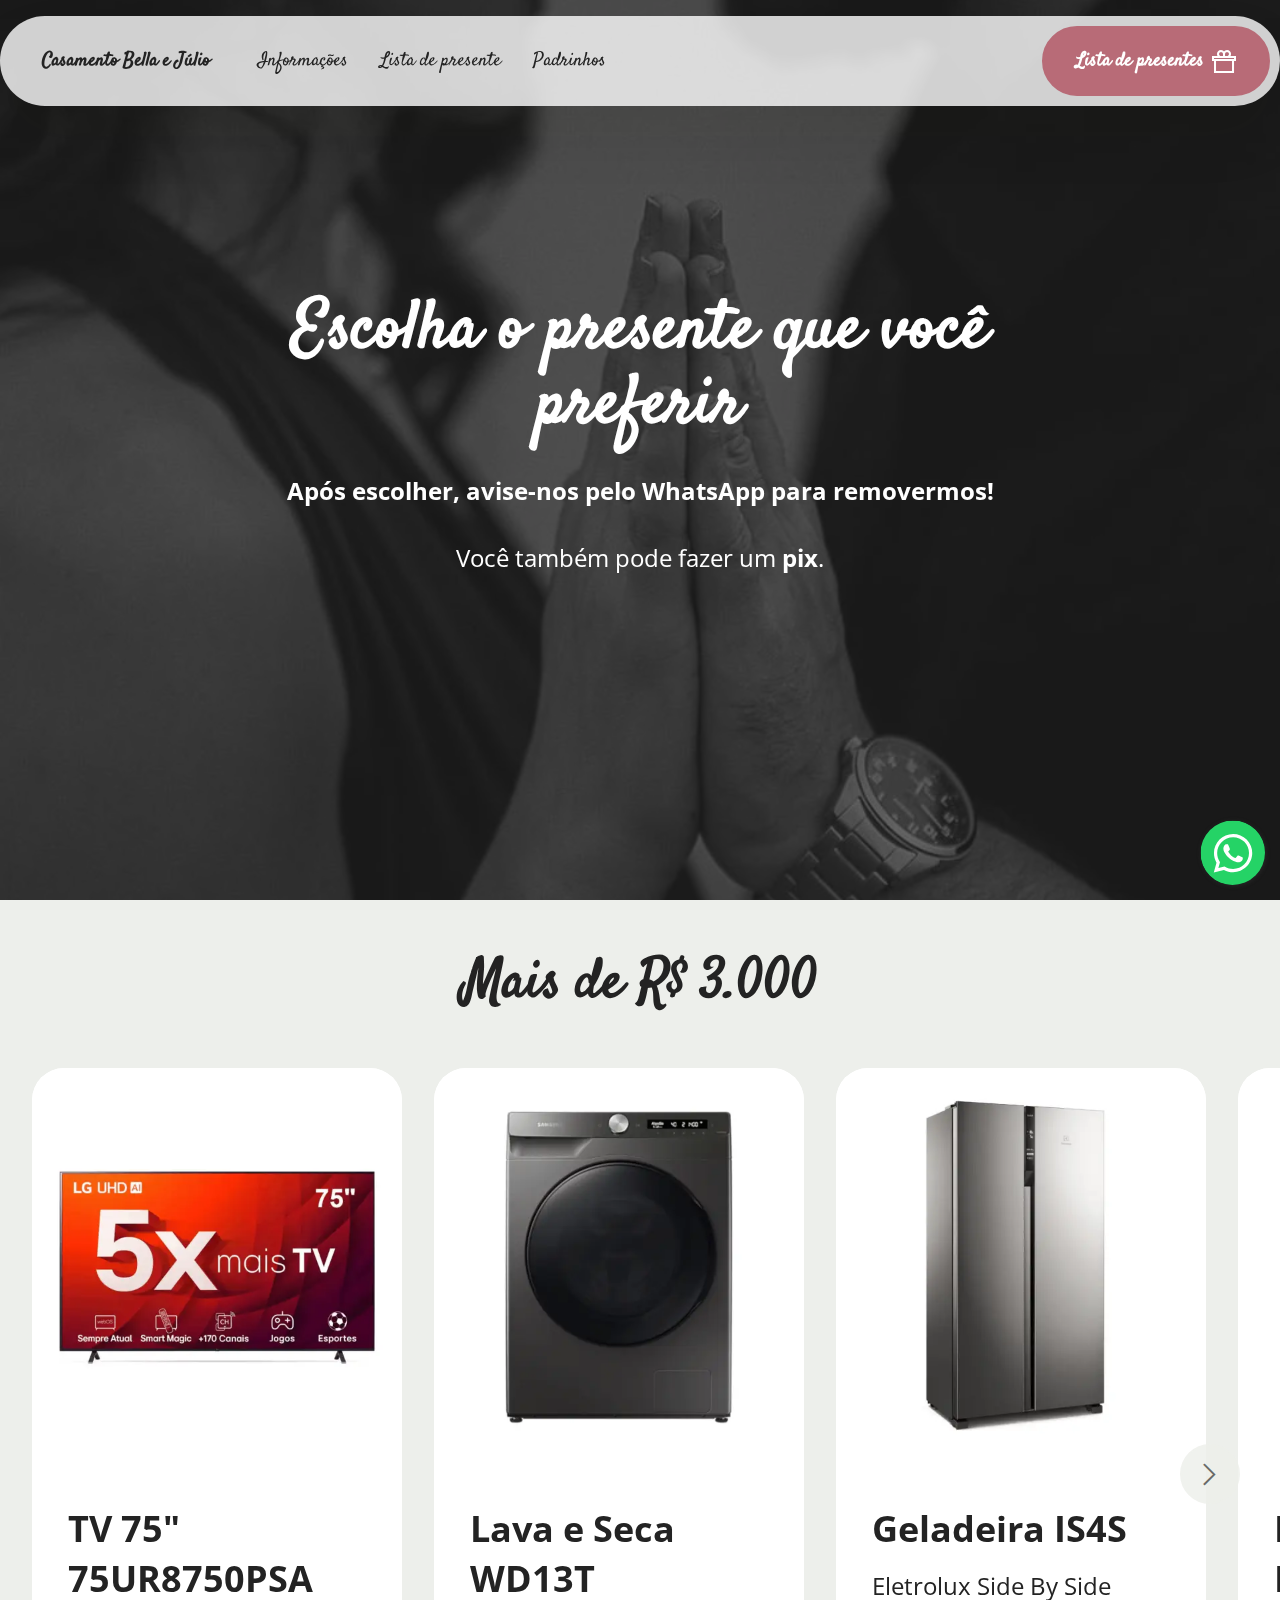
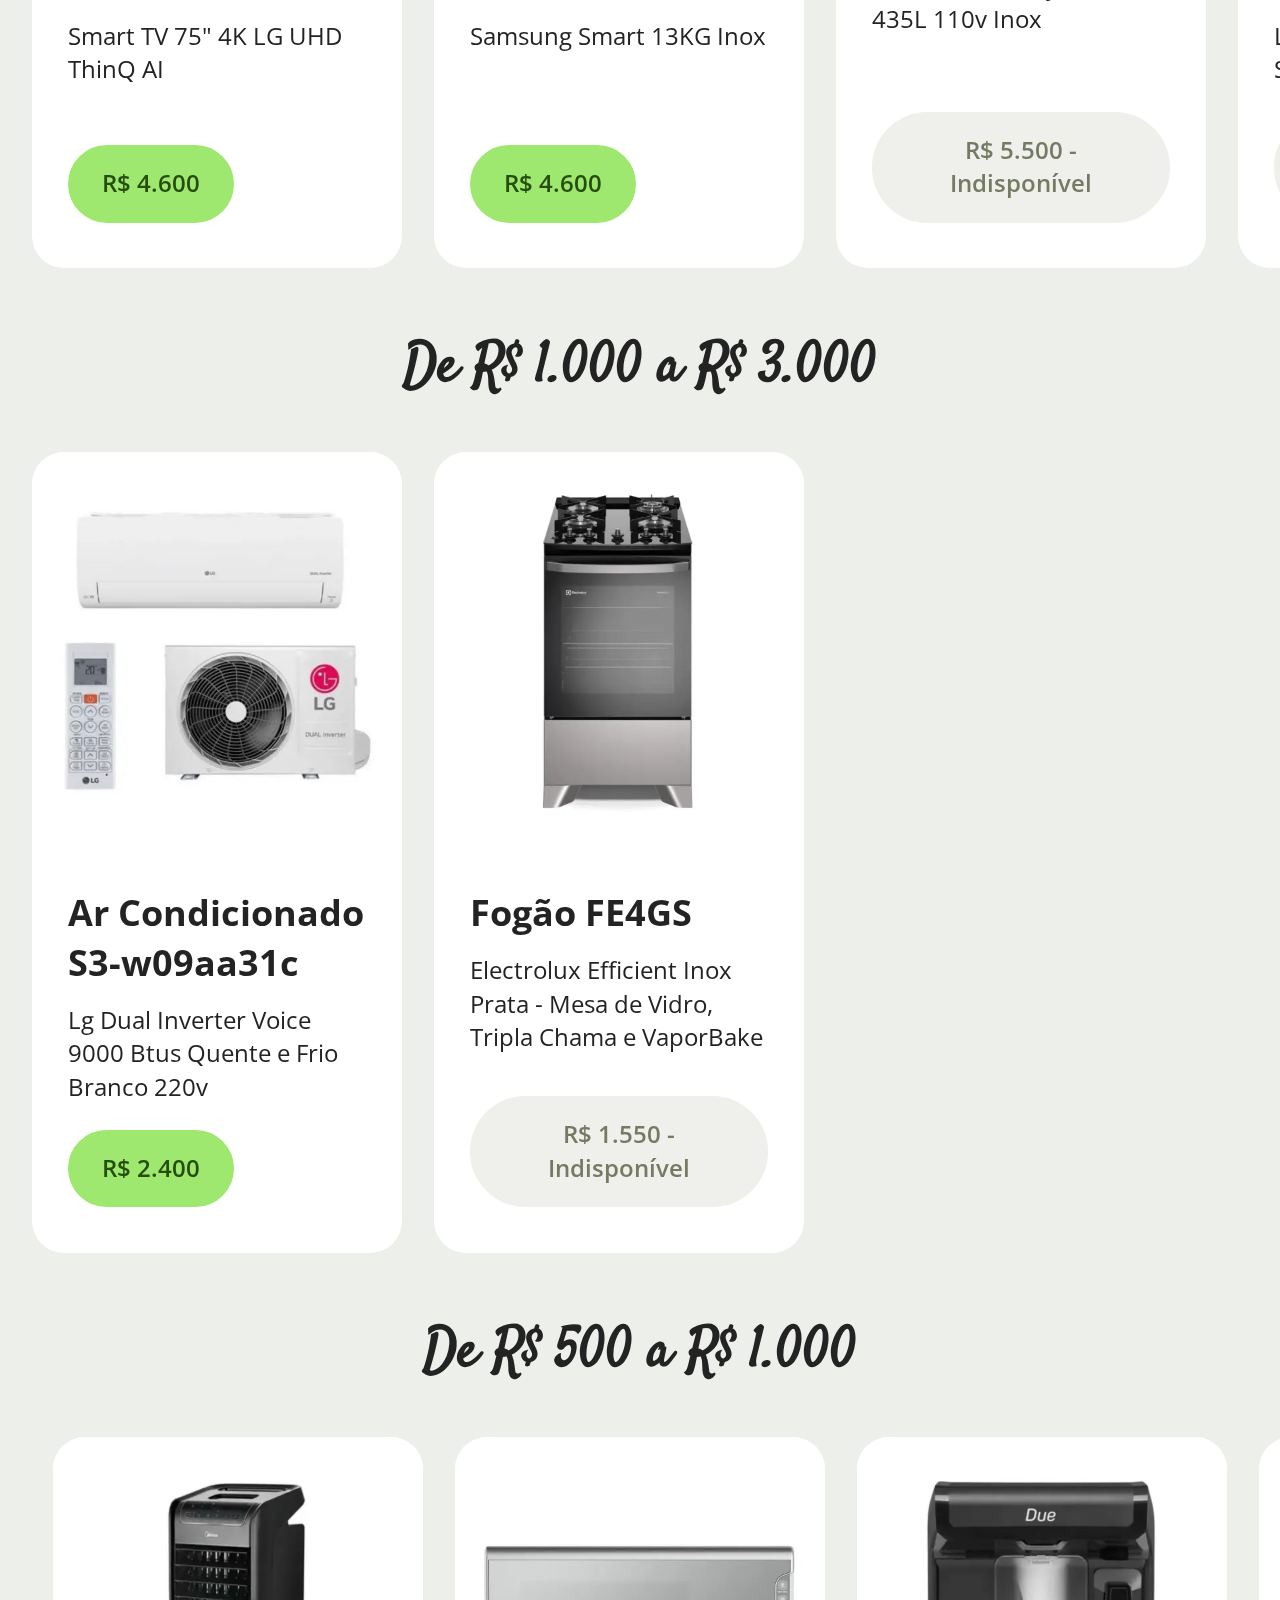
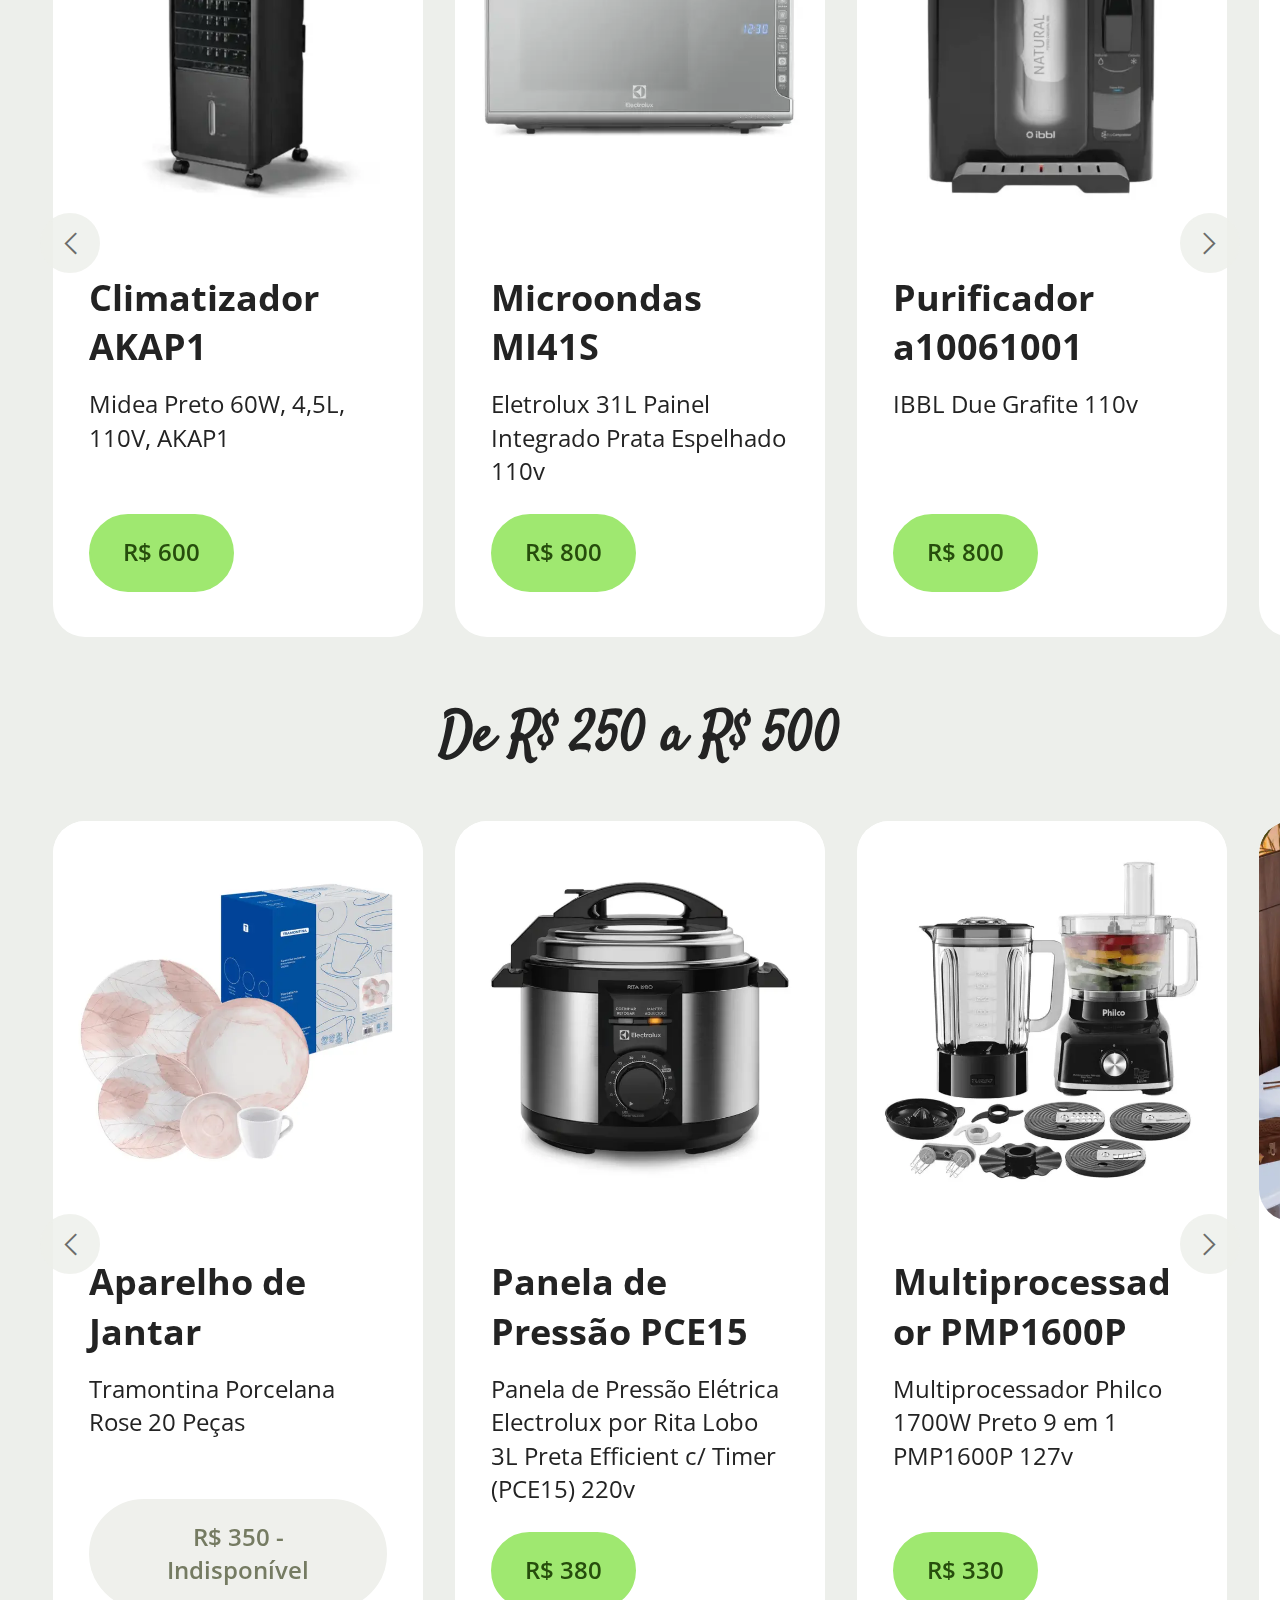
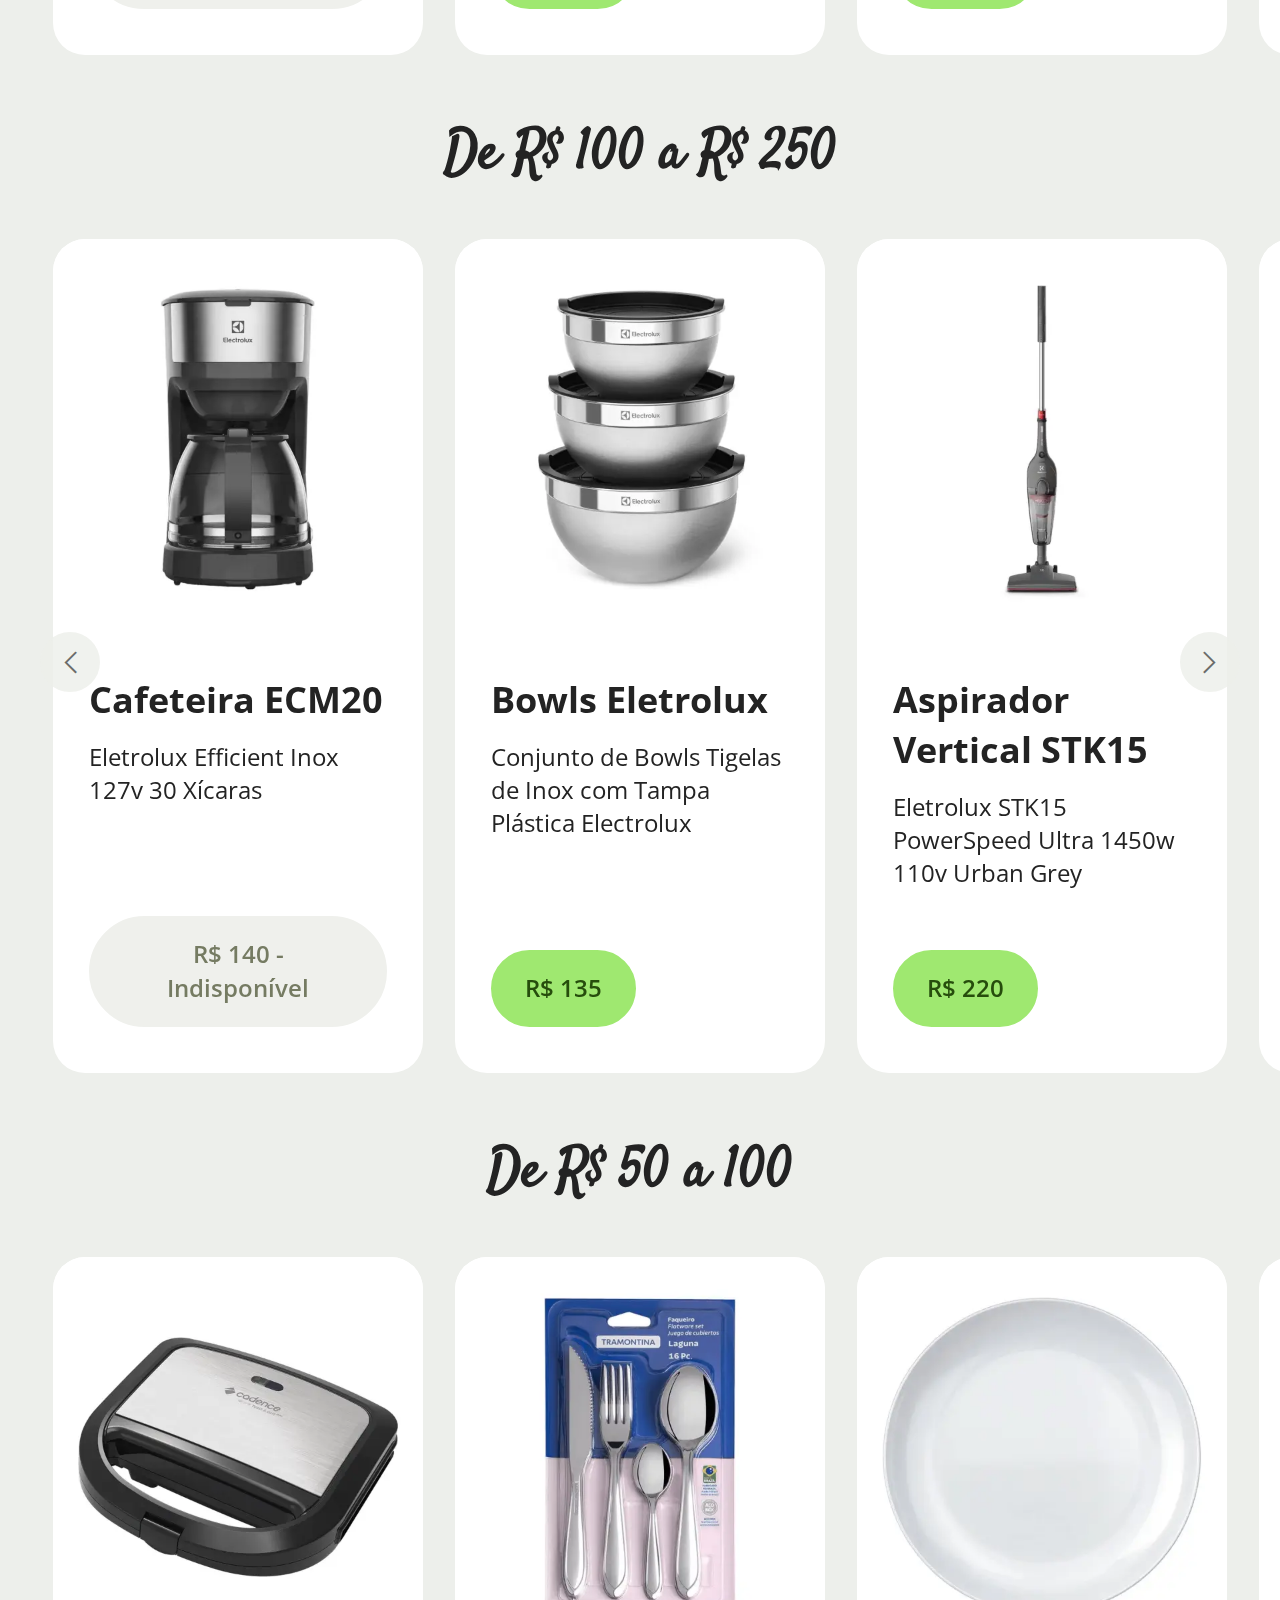
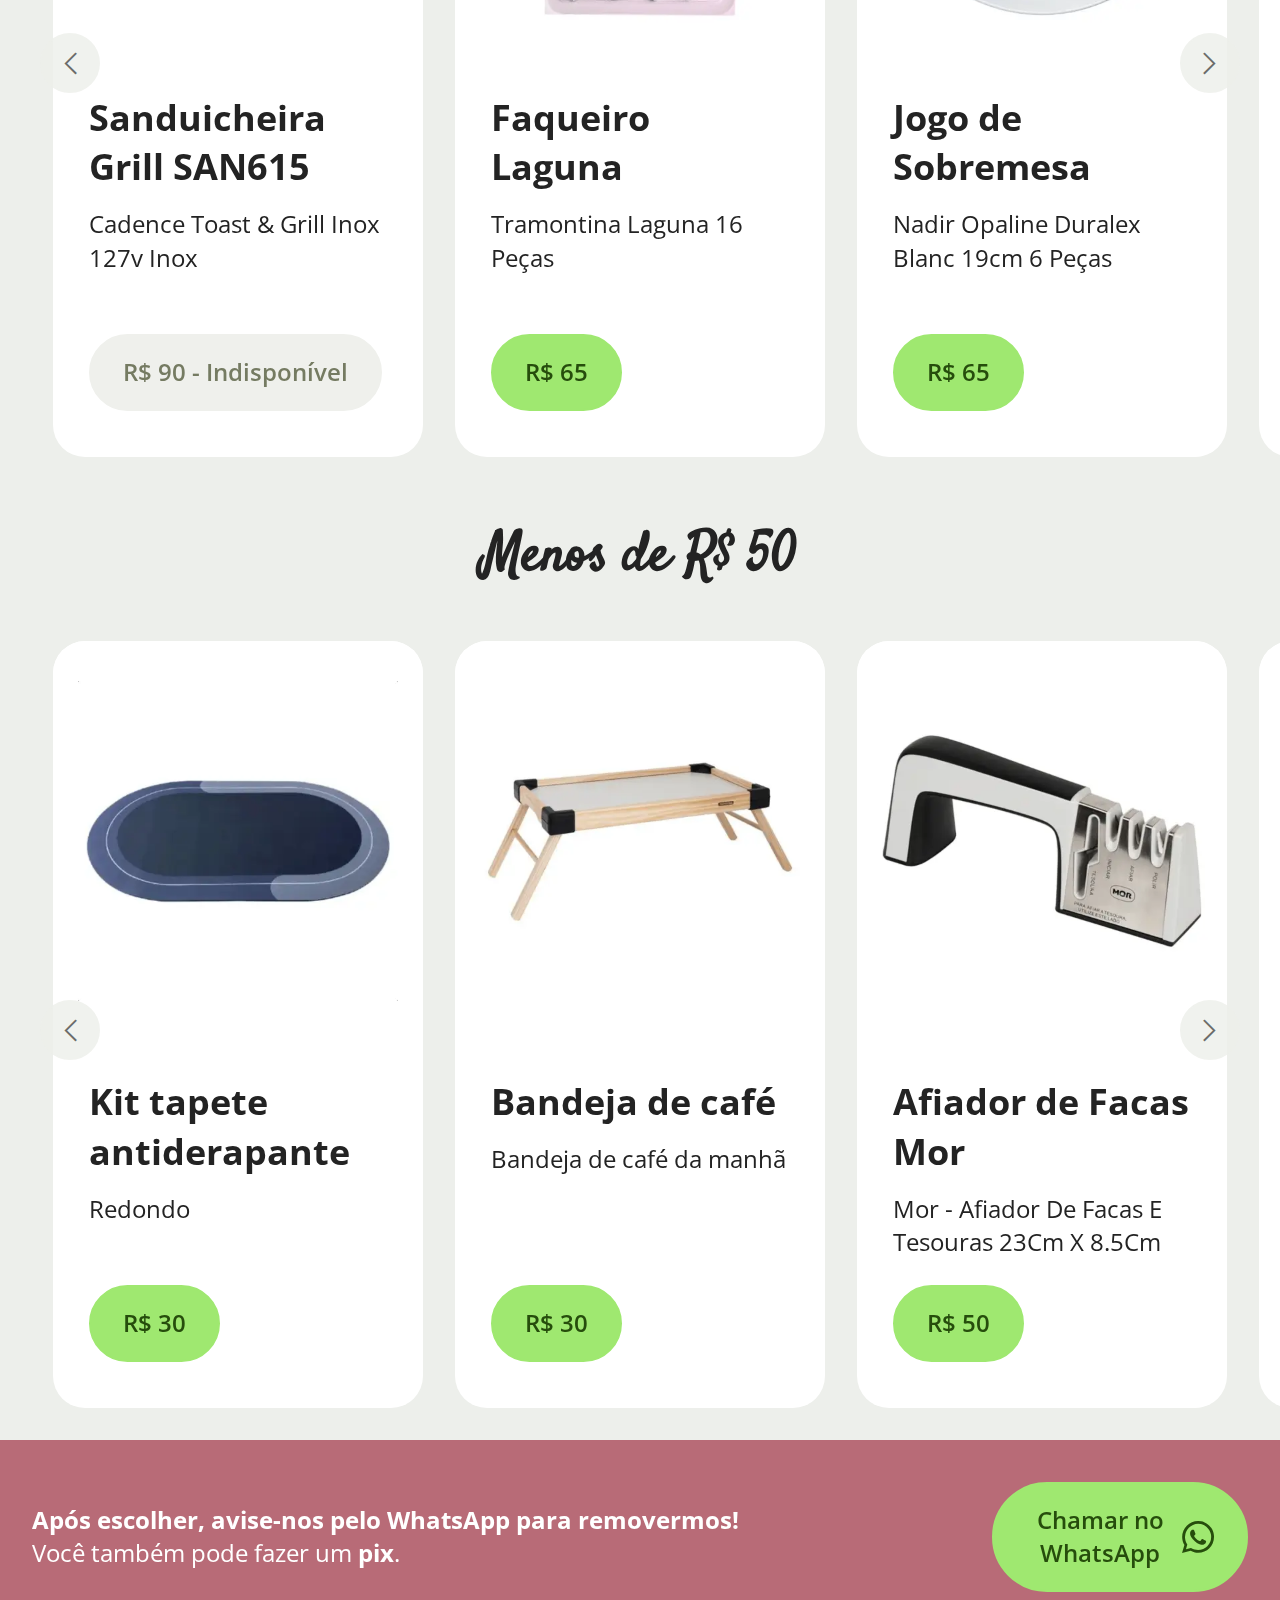
<file: presentes.html>
<!DOCTYPE html>
<html  lang="pt-br">
<head>
  
  <meta charset="UTF-8">
  <meta http-equiv="X-UA-Compatible" content="IE=edge">
  
  <meta name="viewport" content="width=device-width, initial-scale=1, minimum-scale=1">
  <link rel="shortcut icon" href="assets/images/j-128x128.png" type="image/x-icon">
  <meta name="description" content="">
  
  
  <title>Lista de Presentes</title>
  <link rel="stylesheet" href="assets/web/assets/mobirise-icons2/mobirise2.css">
  <link rel="stylesheet" href="assets/bootstrap/css/bootstrap.min.css">
  <link rel="stylesheet" href="assets/bootstrap/css/bootstrap-grid.min.css">
  <link rel="stylesheet" href="assets/bootstrap/css/bootstrap-reboot.min.css">
  <link rel="stylesheet" href="assets/parallax/jarallax.css">
  <link rel="stylesheet" href="assets/chatbutton/floating-wpp.css">
  <link rel="stylesheet" href="assets/popup-overlay-plugin/style.css">
  <link rel="stylesheet" href="assets/dropdown/css/style.css">
  <link rel="stylesheet" href="assets/socicon/css/styles.css">
  <link rel="stylesheet" href="assets/theme/css/style.css">
  <link rel="preload" href="https://fonts.googleapis.com/css?family=Satisfy:400&display=swap" as="style" onload="this.onload=null;this.rel='stylesheet'">
  <noscript><link rel="stylesheet" href="https://fonts.googleapis.com/css?family=Satisfy:400&display=swap"></noscript>
  <link rel="preload" href="https://fonts.googleapis.com/css?family=Open+Sans:300,400,500,600,700,800,300i,400i,500i,600i,700i,800i&display=swap" as="style" onload="this.onload=null;this.rel='stylesheet'">
  <noscript><link rel="stylesheet" href="https://fonts.googleapis.com/css?family=Open+Sans:300,400,500,600,700,800,300i,400i,500i,600i,700i,800i&display=swap"></noscript>
  <link rel="preload" as="style" href="assets/mobirise/css/mbr-additional.css?v=bahrX1"><link rel="stylesheet" href="assets/mobirise/css/mbr-additional.css?v=bahrX1" type="text/css">

  
  <!-- Google Tag Manager -->
<script>(function(w,d,s,l,i){w[l]=w[l]||[];w[l].push({'gtm.start':
new Date().getTime(),event:'gtm.js'});var f=d.getElementsByTagName(s)[0],
j=d.createElement(s),dl=l!='dataLayer'?'&l='+l:'';j.async=true;j.src=
'https://www.googletagmanager.com/gtm.js?id='+i+dl;f.parentNode.insertBefore(j,f);
})(window,document,'script','dataLayer','GTM-5PQX439P');</script>
<!-- End Google Tag Manager -->
  

</head>
<body>
  <!-- Google Tag Manager (noscript) -->
<noscript><iframe src="https://www.googletagmanager.com/ns.html?id=GTM-5PQX439P"
height="0" width="0" style="display:none;visibility:hidden"></iframe></noscript>
<!-- End Google Tag Manager (noscript) -->
  <section data-bs-version="5.1" class="menu menu1 cid-ulyQuAjSCj" once="menu" id="menu01-f">
	

	<nav class="navbar navbar-dropdown navbar-fixed-top navbar-expand-lg">
		<div class="container">
			<div class="navbar-brand">
				
				<span class="navbar-caption-wrap"><a class="navbar-caption text-black text-primary display-4" href="index.html">Casamento Bella e Júlio</a></span>
			</div>
			<button class="navbar-toggler" type="button" data-toggle="collapse" data-bs-toggle="collapse" data-target="#navbarSupportedContent" data-bs-target="#navbarSupportedContent" aria-controls="navbarNavAltMarkup" aria-expanded="false" aria-label="Toggle navigation">
				<div class="hamburger">
					<span></span>
					<span></span>
					<span></span>
					<span></span>
				</div>
			</button>
			<div class="collapse navbar-collapse" id="navbarSupportedContent">
				<ul class="navbar-nav nav-dropdown" data-app-modern-menu="true"><li class="nav-item">
						<a class="nav-link link text-black text-primary display-4" href="index.html">Informações</a>
					</li>
					<li class="nav-item">
						<a class="nav-link link text-black text-primary display-4" href="presentes.html" aria-expanded="false">Lista de presente</a>
					</li>
					<li class="nav-item">
						<a class="nav-link link text-black text-primary display-4" href="padrinhos.html">Padrinhos</a>
					</li></ul>
				
				<div class="navbar-buttons mbr-section-btn"><a class="btn btn-secondary display-4" href="presentes.html"><span class="mobi-mbri mobi-mbri-gift mbr-iconfont mbr-iconfont-btn"></span>Lista de presentes</a></div>
			</div>
		</div>
	</nav>
</section>

<section data-bs-version="5.1" class="header09 startm5 cid-ulAqMN7UvC mbr-fullscreen mbr-parallax-background" id="header09-14">	
    
	<div class="mbr-overlay" style="opacity: 0.7; background-color: rgb(35, 35, 35);"></div>
	
	<div class="container">
		<div class="row">
			<div class="content-wrap col-12 col-md-8">
				<h1 class="mbr-section-title mbr-fonts-style mbr-white mb-4 display-1"><strong>Escolha o presente que você preferir</strong></h1>
				
				<p class="mbr-fonts-style mbr-text mbr-white mb-4 display-7"><strong>Após escolher, avise-nos pelo WhatsApp para removermos!</strong><br><br>Você também pode fazer um <strong>pix</strong>.</p>
				
			</div>
		</div>
	</div>
</section>

<section data-bs-version="5.1" class="features017 mbr-embla cid-ulyUOjYHZy" id="features017-k">
	
	
	<div class="position-relative">
		<div class="container-fluid">
			<div class="row justify-content-center">
				<div class="col-12 content-head">
					<div class="mbr-section-head mb-5">
						<h4 class="mbr-section-title mbr-fonts-style align-center mb-0 display-2">
							<strong>Mais de R$ 3.000</strong></h4>
						
					</div>
				</div>
			</div>
		</div>

		<div class="embla" data-skip-snaps="true" data-align="center" data-contain-scroll="trimSnaps" data-loop="true" data-auto-play="true" data-auto-play-interval="3" data-draggable="true">
			<div class="embla__viewport container-fluid">
				<div class="embla__container">
					<div class="embla__slide slider-image item active" style="margin-left: 1rem; margin-right: 1rem;">
						<div class="slide-content">
							<div class="item-img">
								<div class="item-wrapper">
									<img src="[data-uri]" alt="" title="" data-slide-to="0" data-bs-slide-to="0" loading="lazy" class="lazyload" data-src="assets/images/presentes-casamento-10-600x600.webp">
								</div>
							</div>
							<div class="item-content">
								<h5 class="item-title mbr-fonts-style display-5">
									<strong>TV 75" 75UR8750PSA</strong></h5>
								
								<p class="mbr-text mbr-fonts-style mt-3 display-7">
									Smart TV 75" 4K LG UHD ThinQ AI</p>
							</div>

							<div class="mbr-section-btn item-footer mt-2"><a href="https://www.google.com/search?q=Smart+TV+75%22+4K+LG+UHD+ThinQ+AI&oq=Smart+TV+75%22+4K+LG+UHD+ThinQ+AI&gs_lcrp=EgZjaHJvbWUyBggAEEUYOTIICAEQABgWGB4yCAgCEAAYFhgeMggIAxAAGBYYHjIICAQQABgWGB4yCAgFEAAYFhgeMgYIBhBFGDwyBggHEEUYPNIBBzgxNWowajeoAgCwAgA&sourceid=chrome&ie=UTF-8" class="btn item-btn btn-primary display-7" target="_blank">R$ 4.600</a></div>
						</div>
					</div><div class="embla__slide slider-image item" style="margin-left: 1rem; margin-right: 1rem;">
						<div class="slide-content">
							<div class="item-img">
								<div class="item-wrapper">
									<img src="[data-uri]" alt="" title="" data-slide-to="1" data-bs-slide-to="1" loading="lazy" class="lazyload" data-src="assets/images/presentes-casamento-13-600x600.webp">
								</div>
							</div>
							<div class="item-content">
								<h5 class="item-title mbr-fonts-style display-5">
									<strong>Lava e Seca WD13T</strong></h5>
								
								<p class="mbr-text mbr-fonts-style mt-3 display-7">
									Samsung Smart 13KG Inox</p>
							</div>

							<div class="mbr-section-btn item-footer mt-2"><a href="https://www.google.com/search?q=samsung+wd13t+inox&sca_esv=21a7457a5245190b&sxsrf=ADLYWIICE-h_foSCKaBJAbE9oHU--PXxnA%3A1723777321407&ei=KcG-Zs6_GJ3b1sQP78KxKQ&ved=0ahUKEwiO-Kf3wviHAxWdrZUCHW9hLAUQ4dUDCA8&uact=5&oq=samsung+wd13t+inox&gs_lp=[base64]&sclient=gws-wiz-serp" class="btn item-btn btn-primary display-7" target="_blank">R$ 4.600</a></div>
						</div>
					</div><div class="embla__slide slider-image item" style="margin-left: 1rem; margin-right: 1rem;">
						<div class="slide-content">
							<div class="item-img">
								<div class="item-wrapper">
									<img src="[data-uri]" alt="" title="" data-slide-to="2" data-bs-slide-to="2" loading="lazy" class="lazyload" data-src="assets/images/presentes-casamento-2-600x600.webp">
								</div>
							</div>
							<div class="item-content">
								<h5 class="item-title mbr-fonts-style display-5">
									<strong>Geladeira IS4S</strong></h5>
								
								<p class="mbr-text mbr-fonts-style mt-3 display-7">
									Eletrolux Side By Side 435L 110v Inox</p>
							</div>

							<div class="mbr-section-btn item-footer mt-2"><a href="" class="btn item-btn btn-white display-7" target="_blank">R$ 5.500 - Indisponível</a></div>
						</div>
					</div><div class="embla__slide slider-image item" style="margin-left: 1rem; margin-right: 1rem;">
						<div class="slide-content">
							<div class="item-img">
								<div class="item-wrapper">
									<img src="[data-uri]" alt="" title="" data-slide-to="3" data-bs-slide-to="3" loading="lazy" class="lazyload" data-src="assets/images/presentes-casamento-3-600x600.webp">
								</div>
							</div>
							<div class="item-content">
								<h5 class="item-title mbr-fonts-style display-5">
									<strong>Lava Louças LL14X</strong></h5>
								
								<p class="mbr-text mbr-fonts-style mt-3 display-7">
									Lava Louças Eletrolux 14 Serviços 110v Inox</p>
							</div>

							<div class="mbr-section-btn item-footer mt-2"><a href="" class="btn item-btn btn-white display-7" target="_blank">R$ 4.600 - Indisponível</a></div>
						</div>
					</div>
					
					
					
					
					
					
					
				</div>
			</div>
			<button class="embla__button embla__button--prev">
				<span class="mobi-mbri mobi-mbri-arrow-prev mbr-iconfont" aria-hidden="true"></span>
				<span class="sr-only visually-hidden visually-hidden visually-hidden">Previous</span>
			</button>
			<button class="embla__button embla__button--next">
				<span class="mobi-mbri mobi-mbri-arrow-next mbr-iconfont" aria-hidden="true"></span>
				<span class="sr-only visually-hidden visually-hidden visually-hidden">Next</span>
			</button>
		</div>
	</div>
</section>

<section data-bs-version="5.1" class="features017 mbr-embla cid-ulyUtM2RDv" id="features017-i">
	
	
	<div class="position-relative">
		<div class="container-fluid">
			<div class="row justify-content-center">
				<div class="col-12 content-head">
					<div class="mbr-section-head mb-5">
						<h4 class="mbr-section-title mbr-fonts-style align-center mb-0 display-2">
							<strong>De R$ 1.000 a R$ 3.000</strong></h4>
						
					</div>
				</div>
			</div>
		</div>

		<div class="embla" data-skip-snaps="true" data-align="center" data-contain-scroll="trimSnaps" data-loop="true" data-auto-play="true" data-auto-play-interval="3" data-draggable="true">
			<div class="embla__viewport container-fluid">
				<div class="embla__container">
					<div class="embla__slide slider-image item active" style="margin-left: 1rem; margin-right: 1rem;">
						<div class="slide-content">
							<div class="item-img">
								<div class="item-wrapper">
									<img src="[data-uri]" alt="" title="" data-slide-to="0" data-bs-slide-to="0" loading="lazy" class="lazyload" data-src="assets/images/presentes-casamento-11-600x600.webp">
								</div>
							</div>
							<div class="item-content">
								<h5 class="item-title mbr-fonts-style display-5"><strong>Ar Condicionado S3-w09aa31c</strong></h5>
								
								<p class="mbr-text mbr-fonts-style mt-3 display-7">
									Lg Dual Inverter Voice 9000 Btus Quente e Frio Branco 220v</p>
							</div>

							<div class="mbr-section-btn item-footer mt-2"><a href="https://www.google.com/search?q=Ar-condicionado+Lg+Dual+Inverter+Voice+9000+Btus+Quente+e+Frio+Branco+S3-w09aa31c+-+220v&oq=Ar-condicionado+Lg+Dual+Inverter+Voice+9000+Btus+Quente+e+Frio+Branco+S3-w09aa31c+-+220v&gs_lcrp=EgZjaHJvbWUyBggAEEUYOTIGCAEQRRg8MgYIAhBFGDzSAQczMjdqMGo5qAIAsAIB&sourceid=chrome&ie=UTF-8" class="btn item-btn btn-primary display-7" target="_blank">R$ 2.400</a></div>
						</div>
					</div><div class="embla__slide slider-image item" style="margin-left: 1rem; margin-right: 1rem;">
						<div class="slide-content">
							<div class="item-img">
								<div class="item-wrapper">
									<img src="[data-uri]" alt="" title="" data-slide-to="1" data-bs-slide-to="1" loading="lazy" class="lazyload" data-src="assets/images/presentes-casamento-1-600x600.webp">
								</div>
							</div>
							<div class="item-content">
								<h5 class="item-title mbr-fonts-style display-5">
									<strong>Fogão FE4GS</strong></h5>
								
								<p class="mbr-text mbr-fonts-style mt-3 display-7">
									Electrolux Efficient Inox Prata - Mesa de Vidro, Tripla Chama e VaporBake</p>
							</div>

							<div class="mbr-section-btn item-footer mt-2"><a href="" class="btn item-btn btn-white display-7" target="_blank">R$ 1.550 - Indisponível</a></div>
						</div>
					</div>
					
					
					
					
					
					
					
				</div>
			</div>
			<button class="embla__button embla__button--prev">
				<span class="mobi-mbri mobi-mbri-arrow-prev mbr-iconfont" aria-hidden="true"></span>
				<span class="sr-only visually-hidden visually-hidden visually-hidden">Previous</span>
			</button>
			<button class="embla__button embla__button--next">
				<span class="mobi-mbri mobi-mbri-arrow-next mbr-iconfont" aria-hidden="true"></span>
				<span class="sr-only visually-hidden visually-hidden visually-hidden">Next</span>
			</button>
		</div>
	</div>
</section>

<section data-bs-version="5.1" class="features017 mbr-embla cid-ulyRUplMz3" id="features017-h">
	
	
	<div class="position-relative">
		<div class="container-fluid">
			<div class="row justify-content-center">
				<div class="col-12 content-head">
					<div class="mbr-section-head mb-5">
						<h4 class="mbr-section-title mbr-fonts-style align-center mb-0 display-2">
							<strong>De R$ 500 a R$ 1.000</strong></h4>
						
					</div>
				</div>
			</div>
		</div>

		<div class="embla" data-skip-snaps="true" data-align="center" data-contain-scroll="trimSnaps" data-loop="true" data-auto-play="true" data-auto-play-interval="3" data-draggable="true">
			<div class="embla__viewport container-fluid">
				<div class="embla__container">
					<div class="embla__slide slider-image item active" style="margin-left: 1rem; margin-right: 1rem;">
						<div class="slide-content">
							<div class="item-img">
								<div class="item-wrapper">
									<img src="[data-uri]" alt="" title="" data-slide-to="6" data-bs-slide-to="6" loading="lazy" class="lazyload" data-src="assets/images/1-600x600.webp">
								</div>
							</div>
							<div class="item-content">
								<h5 class="item-title mbr-fonts-style display-5">
									<strong>Microondas MI41S</strong></h5>
								
								<p class="mbr-text mbr-fonts-style mt-3 display-7">
									Eletrolux 31L Painel Integrado Prata Espelhado 110v</p>
							</div>

							<div class="mbr-section-btn item-footer mt-2"><a href="https://www.google.com/search?q=MI41S&rlz=1C1FKPE_enBR1112BR1112&oq=MI41S&gs_lcrp=EgZjaHJvbWUyCQgAEEUYORiABDIGCAEQABgeMgYIAhAAGB4yBggDEAAYHjIGCAQQABgeMgYIBRAAGB4yBggGEAAYHjIGCAcQABgeMgYICBAAGB4yBggJEAAYHtIBCDI0MjFqMGo3qAIAsAIA&sourceid=chrome&ie=UTF-8" class="btn item-btn btn-primary display-7" target="_blank">R$ 800</a></div>
						</div>
					</div><div class="embla__slide slider-image item" style="margin-left: 1rem; margin-right: 1rem;">
						<div class="slide-content">
							<div class="item-img">
								<div class="item-wrapper">
									<img src="[data-uri]" alt="" title="" data-slide-to="0" data-bs-slide-to="0" loading="lazy" class="lazyload" data-src="assets/images/3-600x600.webp">
								</div>
							</div>
							<div class="item-content">
								<h5 class="item-title mbr-fonts-style display-5">
									<strong>Purificador a10061001</strong></h5>
								
								<p class="mbr-text mbr-fonts-style mt-3 display-7">
									IBBL Due Grafite 110v</p>
							</div>

							<div class="mbr-section-btn item-footer mt-2"><a href="https://www.google.com/search?q=purificador+ibbl+a10061001&sca_esv=5150c1708da75793&biw=1920&bih=911&tbm=shop&sxsrf=ADLYWIKoaceu5ICxGOKRH1-xJalibNur_A%3A1723762077158&ei=nYW-ZuWJCbKe5OUP6u7woAo&ved=0ahUKEwilzKSSiviHAxUyD7kGHWo3HKQQ4dUDCAg&uact=5&oq=purificador+ibbl+a10061001&gs_lp=Egtwcm9kdWN0cy1jYyIacHVyaWZpY2Fkb3IgaWJibCBhMTAwNjEwMDFIkyBQ9QZY7x5wAHgAkAEAmAGNAaABshGqAQQwLjE4uAEDyAEA-AEBmAIBoAJ6wgIEECMYJ5gDAIgGAZIHAzAuMaAHpws&sclient=products-cc" class="btn item-btn btn-primary display-7" target="_blank">R$ 800</a></div>
						</div>
					</div><div class="embla__slide slider-image item" style="margin-left: 1rem; margin-right: 1rem;">
						<div class="slide-content">
							<div class="item-img">
								<div class="item-wrapper">
									<img src="[data-uri]" alt="" title="" data-slide-to="1" data-bs-slide-to="1" loading="lazy" class="lazyload" data-src="assets/images/presentes-casamento-600x600.webp">
								</div>
							</div>
							<div class="item-content">
								<h5 class="item-title mbr-fonts-style display-5">
									<strong>Chuveiro</strong></h5>
								
								<p class="mbr-text mbr-fonts-style mt-3 display-7">
									Lorenzetti Acqua Duo 7800w 220v Preto Cromado</p>
							</div>

							<div class="mbr-section-btn item-footer mt-2"><a href="https://www.google.com/search?q=Lorenzetti+Acqua+Duo+7800w+220v+Preto+Cromado&oq=Lorenzetti+Acqua+Duo+7800w+220v+Preto+Cromado&gs_lcrp=EgZjaHJvbWUyBggAEEUYOdIBBzE4N2owajeoAgCwAgA&sourceid=chrome&ie=UTF-8" class="btn item-btn btn-primary display-7" target="_blank">R$ 550</a></div>
						</div>
					</div><div class="embla__slide slider-image item" style="margin-left: 1rem; margin-right: 1rem;">
						<div class="slide-content">
							<div class="item-img">
								<div class="item-wrapper">
									<img src="[data-uri]" alt="" title="" data-slide-to="2" data-bs-slide-to="2" loading="lazy" class="lazyload" data-src="assets/images/presentes-casamento-9-600x600.webp">
								</div>
							</div>
							<div class="item-content">
								<h5 class="item-title mbr-fonts-style display-5">
									<strong>Forno Airfryer PFE40I</strong></h5>
								
								<p class="mbr-text mbr-fonts-style mt-3 display-7">
									Philco Forno e Airfyer&nbsp; 40L 220v</p>
							</div>

							<div class="mbr-section-btn item-footer mt-2"><a href="https://www.google.com/search?q=Forno+airfryer+PFE40I&sca_esv=1a7ac4d47271fb41&rlz=1C1FKPE_enBR1112BR1112&sxsrf=ADLYWIJVuKEwms974rmp2ycUlESyT6hibA%3A1723768517137&ei=xZ6-Zp2FCIeR1sQPgsOq6A0&ved=0ahUKEwjd-42RoviHAxWHiJUCHYKhCt0Q4dUDCA8&uact=5&oq=Forno+airfryer+PFE40I&gs_lp=[base64]&sclient=gws-wiz-serp" class="btn item-btn btn-primary display-7" target="_blank">R$ 850</a></div>
						</div>
					</div><div class="embla__slide slider-image item" style="margin-left: 1rem; margin-right: 1rem;">
						<div class="slide-content">
							<div class="item-img">
								<div class="item-wrapper">
									<img src="[data-uri]" alt="" title="" data-slide-to="3" data-bs-slide-to="3" loading="lazy" class="lazyload" data-src="assets/images/casamento-jlio-3-600x600.webp">
								</div>
							</div>
							<div class="item-content">
								<h5 class="item-title mbr-fonts-style display-5">
									<strong>Kit Tramontina Solar</strong></h5>
								
								<p class="mbr-text mbr-fonts-style mt-3 display-7">
									Tramontina Solar Fundo Triplo 6 Peças 5,8KG</p>
							</div>

							<div class="mbr-section-btn item-footer mt-2"><a href="https://www.amazon.com.br/Panelas-Fundo-Triplo-Tramontina-65510200/dp/B076B9N81Q/ref=asc_df_B076B9N81Q/?tag=googleshopp00-20&linkCode=df0&hvadid=709886750320&hvpos=&hvnetw=g&hvrand=18192978868140155168&hvpone=&hvptwo=&hvqmt=&hvdev=c&hvdvcmdl=&hvlocint=&hvlocphy=9198222&hvtargid=pla-810821878929&mcid=416be15db9a4377c95e3deb0d3a910a6&gad_source=1&th=1" class="btn item-btn btn-primary display-7" target="_blank">R$ 650</a></div>
						</div>
					</div><div class="embla__slide slider-image item" style="margin-left: 1rem; margin-right: 1rem;">
						<div class="slide-content">
							<div class="item-img">
								<div class="item-wrapper">
									<img src="[data-uri]" alt="" title="" data-slide-to="4" data-bs-slide-to="4" loading="lazy" class="lazyload" data-src="assets/images/casamento-jlio-9-600x600.webp">
								</div>
							</div>
							<div class="item-content">
								<h5 class="item-title mbr-fonts-style display-5">
									<strong>Climatizador AKAP1</strong></h5>
								
								<p class="mbr-text mbr-fonts-style mt-3 display-7">
									Midea Preto 60W, 4,5L,  110V, AKAP1</p>
							</div>

							<div class="mbr-section-btn item-footer mt-2"><a href="https://www.amazon.com.br/Climatizador-Frio-Midea-Preto-AKAP1/dp/B09FRS5FF4/ref=sr_1_4_sspa?__mk_pt_BR=%C3%85M%C3%85%C5%BD%C3%95%C3%91&crid=3U9Y80IB016WK&dib=eyJ2IjoiMSJ9.[base64].PZHR6Sp8M4q-xZudswN1kJG2I9uWebzWaEyX44Kp0I0&dib_tag=se&keywords=climatizador&qid=1726532855&sprefix=climatizad%2Caps%2C245&sr=8-4-spons&ufe=app_do%3Aamzn1.fos.25548f35-0de7-44b3-b28e-0f56f3f96147&sp_csd=d2lkZ2V0TmFtZT1zcF9hdGY&th=1" class="btn item-btn btn-primary display-7" target="_blank">R$ 600</a></div>
						</div>
					</div>
					
					
					
					
					
					
					
				</div>
			</div>
			<button class="embla__button embla__button--prev">
				<span class="mobi-mbri mobi-mbri-arrow-prev mbr-iconfont" aria-hidden="true"></span>
				<span class="sr-only visually-hidden visually-hidden visually-hidden">Previous</span>
			</button>
			<button class="embla__button embla__button--next">
				<span class="mobi-mbri mobi-mbri-arrow-next mbr-iconfont" aria-hidden="true"></span>
				<span class="sr-only visually-hidden visually-hidden visually-hidden">Next</span>
			</button>
		</div>
	</div>
</section>

<section data-bs-version="5.1" class="features017 mbr-embla cid-uq0g47jjHx" id="features017-19">
	
	
	<div class="position-relative">
		<div class="container-fluid">
			<div class="row justify-content-center">
				<div class="col-12 content-head">
					<div class="mbr-section-head mb-5">
						<h4 class="mbr-section-title mbr-fonts-style align-center mb-0 display-2">
							<strong>De R$ 250 a R$ 500</strong></h4>
						
					</div>
				</div>
			</div>
		</div>

		<div class="embla" data-skip-snaps="true" data-align="center" data-contain-scroll="trimSnaps" data-loop="true" data-auto-play="true" data-auto-play-interval="3" data-draggable="true">
			<div class="embla__viewport container-fluid">
				<div class="embla__container">
					<div class="embla__slide slider-image item active" style="margin-left: 1rem; margin-right: 1rem;">
						<div class="slide-content">
							<div class="item-img">
								<div class="item-wrapper">
									<img src="[data-uri]" alt="" title="" data-slide-to="0" data-bs-slide-to="0" loading="lazy" class="lazyload" data-src="assets/images/casamento-8-740x740.webp">
								</div>
							</div>
							<div class="item-content">
								<h5 class="item-title mbr-fonts-style display-5"><strong>Panela de Pressão PCE15</strong></h5>
								
								<p class="mbr-text mbr-fonts-style mt-3 display-7">Panela de Pressão Elétrica Electrolux por Rita Lobo 3L Preta Efficient c/ Timer (PCE15) 220v</p>
							</div>

							<div class="mbr-section-btn item-footer mt-2"><a href="https://www.google.com/search?q=Panela+de+Press%C3%A3o+El%C3%A9trica+Electrolux+por+Rita+Lobo+3L+Preta+Efficient+c%2F+Timer+(PCE15)&oq=Panela+de+Press%C3%A3o+El%C3%A9trica+Electrolux+por+Rita+Lobo+3L+Preta+Efficient+c%2F+Timer+(PCE15)&gs_lcrp=EgZjaHJvbWUyBggAEEUYOTIGCAEQRRg80gEHMzEwajBqNKgCALACAQ&sourceid=chrome&ie=UTF-8" class="btn item-btn btn-primary display-7" target="_blank">R$ 380</a></div>
						</div>
					</div><div class="embla__slide slider-image item" style="margin-left: 1rem; margin-right: 1rem;">
						<div class="slide-content">
							<div class="item-img">
								<div class="item-wrapper">
									<img src="[data-uri]" alt="" title="" data-slide-to="1" data-bs-slide-to="1" loading="lazy" class="lazyload" data-src="assets/images/presentes-casamento-19-740x740.webp">
								</div>
							</div>
							<div class="item-content">
								<h5 class="item-title mbr-fonts-style display-5"><strong>Multiprocessador PMP1600P</strong></h5>
								
								<p class="mbr-text mbr-fonts-style mt-3 display-7">
									Multiprocessador Philco 1700W Preto 9 em 1 PMP1600P 127v</p>
							</div>

							<div class="mbr-section-btn item-footer mt-2"><a href="https://www.google.com/search?q=Multiprocessador+Philco+1700W+Preto+9+em+1+PMP1600P+127v&oq=Multiprocessador+Philco+1700W+Preto+9+em+1+PMP1600P+127v&gs_lcrp=EgZjaHJvbWUyBggAEEUYOTIKCAEQABiABBiiBDIKCAIQABiABBiiBNIBBzIxOWowajmoAgCwAgA&sourceid=chrome&ie=UTF-8" class="btn item-btn btn-primary display-7" target="_blank">R$ 330</a></div>
						</div>
					</div><div class="embla__slide slider-image item" style="margin-left: 1rem; margin-right: 1rem;">
						<div class="slide-content">
							<div class="item-img">
								<div class="item-wrapper">
									<img src="[data-uri]" alt="" title="" data-slide-to="2" data-bs-slide-to="2" loading="lazy" class="lazyload" data-src="assets/images/presentes-casamento-26-740x740.webp">
								</div>
							</div>
							<div class="item-content">
								<h5 class="item-title mbr-fonts-style display-5"><strong>Jogo de Cama</strong></h5>
								
								<p class="mbr-text mbr-fonts-style mt-3 display-7">Percal 200 fios King Size Branco</p>
							</div>

							<div class="mbr-section-btn item-footer mt-2"><a href="https://www.google.com/search?q=jogo+de+cama+percal+200+fios+king+size+branco&sca_esv=37cfade011399915&sxsrf=ADLYWIJtshPiJ1o-P3-x39EwmbApE-mZ2w%3A1724014581068&ei=9V_CZvj7A7P25OUPruC-wAM&ved=0ahUKEwi4ysTltv-HAxUzO7kGHS6wDzgQ4dUDCA8&uact=5&oq=jogo+de+cama+percal+200+fios+king+size+branco&gs_lp=[base64]&sclient=gws-wiz-serp" class="btn item-btn btn-primary display-7" target="_blank">R$ 300</a></div>
						</div>
					</div><div class="embla__slide slider-image item" style="margin-left: 1rem; margin-right: 1rem;">
						<div class="slide-content">
							<div class="item-img">
								<div class="item-wrapper">
									<img src="[data-uri]" alt="" title="" data-slide-to="3" data-bs-slide-to="3" loading="lazy" class="lazyload" data-src="assets/images/casamento-19-740x740.webp">
								</div>
							</div>
							<div class="item-content">
								<h5 class="item-title mbr-fonts-style display-5"><strong>Edredom King</strong></h5>
								
								<p class="mbr-text mbr-fonts-style mt-3 display-7">Edredom Ecopluma King Size 280 X 260 Cinza Camesa</p>
							</div>

							<div class="mbr-section-btn item-footer mt-2"><a href="https://www.mercadolivre.com.br/camesa-ecopluma-cinza-lisa-king-280-cm-260-cm/p/MLB35682592?product_trigger_id=MLB35610887&quantity=1" class="btn item-btn btn-primary display-7" target="_blank">R$ 350</a></div>
						</div>
					</div><div class="embla__slide slider-image item" style="margin-left: 1rem; margin-right: 1rem;">
						<div class="slide-content">
							<div class="item-img">
								<div class="item-wrapper">
									<img src="[data-uri]" alt="" title="" data-slide-to="4" data-bs-slide-to="4" loading="lazy" class="lazyload" data-src="assets/images/casamento-20-740x740.webp">
								</div>
							</div>
							<div class="item-content">
								<h5 class="item-title mbr-fonts-style display-5"><strong>Caçarola 62503280</strong></h5>
								
								<p class="mbr-text mbr-fonts-style mt-3 display-7">Caçarola Tramontina Solar com Fundo Triplo Inox, diâmetro de 28 cm</p>
							</div>

							<div class="mbr-section-btn item-footer mt-2"><a href="https://www.amazon.com.br/Ca%C3%A7arola-Triplo-Tramontina-62503280-dimetro/dp/B076M7JHYC/ref=asc_df_B076M7JHYC/?tag=googleshopp00-20&linkCode=df0&hvadid=709886750320&hvpos=&hvnetw=g&hvrand=9552837455663257998&hvpone=&hvptwo=&hvqmt=&hvdev=c&hvdvcmdl=&hvlocint=&hvlocphy=9100504&hvtargid=pla-875186643077&mcid=a78e75b449273a6b9beaae544c399b8b&gad_source=1&th=1" class="btn item-btn btn-primary display-7" target="_blank">R$ 350</a></div>
						</div>
					</div><div class="embla__slide slider-image item" style="margin-left: 1rem; margin-right: 1rem;">
						<div class="slide-content">
							<div class="item-img">
								<div class="item-wrapper">
									<img src="[data-uri]" alt="" title="" data-slide-to="5" data-bs-slide-to="5" loading="lazy" class="lazyload" data-src="assets/images/presentes-casamento-22-740x740.webp">
								</div>
							</div>
							<div class="item-content">
								<h5 class="item-title mbr-fonts-style display-5"><strong>Depurador DPS161PR</strong></h5>
								
								<p class="mbr-text mbr-fonts-style mt-3 display-7">
									Suggar Slim 60cm 3velocidades 110v Prata</p>
							</div>

							<div class="mbr-section-btn item-footer mt-2"><a href="https://www.google.com/search?q=DPS161PR&sca_esv=4d8d0b367783d084&sxsrf=ADLYWII1pnGMxJNX8NHA-LfXI0B5BoDpOA%3A1724009750527&ei=Fk3CZvHsH7vX1sQPs7jcsAo&ved=0ahUKEwjxz5PmpP-HAxW7q5UCHTMcF6YQ4dUDCA8&uact=5&oq=DPS161PR&gs_lp=Egxnd3Mtd2l6LXNlcnAiCERQUzE2MVBSMggQABiABBjLATIIEAAYgAQYywEyBBAAGB4yCBAAGIAEGKIESNMOUMMBWPMMcAF4AZABAJgBrAGgAeYDqgEDMC4zuAEDyAEA-AEBmAIDoALVAsICChAAGLADGNYEGEfCAgUQIRigAZgDAIgGAZAGCJIHAzEuMqAH4wM&sclient=gws-wiz-serp" class="btn item-btn btn-white display-7" target="_blank">R$ 300 - Indisponível</a></div>
						</div>
					</div><div class="embla__slide slider-image item" style="margin-left: 1rem; margin-right: 1rem;">
						<div class="slide-content">
							<div class="item-img">
								<div class="item-wrapper">
									<img src="[data-uri]" alt="" title="" data-slide-to="6" data-bs-slide-to="6" loading="lazy" class="lazyload" data-src="assets/images/presentes-casamento-29-740x740.webp">
								</div>
							</div>
							<div class="item-content">
								<h5 class="item-title mbr-fonts-style display-5"><strong>Aparelho de Jantar</strong></h5>
								
								<p class="mbr-text mbr-fonts-style mt-3 display-7">
									Tramontina Porcelana Ana Flor 20 peças</p>
							</div>

							<div class="mbr-section-btn item-footer mt-2"><a href="https://www.google.com/search?q=Aparelho+de+Jantar+Tramontina+Porcelana+Ana+Flor+20&oq=Aparelho+de+Jantar+Tramontina+Porcelana+Ana+Flor+20&gs_lcrp=EgZjaHJvbWUyBggAEEUYOTIGCAEQRRg80gEHMjQzajBqN6gCALACAA&sourceid=chrome&ie=UTF-8" class="btn item-btn btn-white display-7" target="_blank">R$ 350 - Indisponível</a></div>
						</div>
					</div><div class="embla__slide slider-image item" style="margin-left: 1rem; margin-right: 1rem;">
						<div class="slide-content">
							<div class="item-img">
								<div class="item-wrapper">
									<img src="[data-uri]" alt="" title="" data-slide-to="7" data-bs-slide-to="7" loading="lazy" class="lazyload" data-src="assets/images/presentes-casamento-30-740x740.webp">
								</div>
							</div>
							<div class="item-content">
								<h5 class="item-title mbr-fonts-style display-5"><strong>Aparelho de Jantar</strong></h5>
								
								<p class="mbr-text mbr-fonts-style mt-3 display-7">
									Tramontina Porcelana Rose 20 Peças</p>
							</div>

							<div class="mbr-section-btn item-footer mt-2"><a href="https://www.google.com/search?q=Aparelho+de+Jantar%2FCh%C3%A1+Tramontina+Rose+20+Pe%C3%A7as&rlz=1C1FKPE_enBR1112BR1112&oq=Aparelho+de+Jantar%2FCh%C3%A1+Tramontina+Rose+20+Pe%C3%A7as&gs_lcrp=EgZjaHJvbWUyBggAEEUYOTIGCAEQRRg8MgYIAhBFGDzSAQcyMjBqMGo0qAIAsAIB&sourceid=chrome&ie=UTF-8" class="btn item-btn btn-white display-7" target="_blank">R$ 350 - Indisponível</a></div>
						</div>
					</div>
					
					
					
					
					
					
					
				</div>
			</div>
			<button class="embla__button embla__button--prev">
				<span class="mobi-mbri mobi-mbri-arrow-prev mbr-iconfont" aria-hidden="true"></span>
				<span class="sr-only visually-hidden visually-hidden visually-hidden">Previous</span>
			</button>
			<button class="embla__button embla__button--next">
				<span class="mobi-mbri mobi-mbri-arrow-next mbr-iconfont" aria-hidden="true"></span>
				<span class="sr-only visually-hidden visually-hidden visually-hidden">Next</span>
			</button>
		</div>
	</div>
</section>

<section data-bs-version="5.1" class="features017 mbr-embla cid-ulyUWAlo5h" id="features017-l">
	
	
	<div class="position-relative">
		<div class="container-fluid">
			<div class="row justify-content-center">
				<div class="col-12 content-head">
					<div class="mbr-section-head mb-5">
						<h4 class="mbr-section-title mbr-fonts-style align-center mb-0 display-2">
							<strong>De R$ 100 a R$ 250</strong></h4>
						
					</div>
				</div>
			</div>
		</div>

		<div class="embla" data-skip-snaps="true" data-align="center" data-contain-scroll="trimSnaps" data-loop="true" data-auto-play="true" data-auto-play-interval="3" data-draggable="true">
			<div class="embla__viewport container-fluid">
				<div class="embla__container">
					<div class="embla__slide slider-image item active" style="margin-left: 1rem; margin-right: 1rem;">
						<div class="slide-content">
							<div class="item-img">
								<div class="item-wrapper">
									<img src="[data-uri]" alt="" title="" data-slide-to="1" data-bs-slide-to="1" loading="lazy" class="lazyload" data-src="assets/images/casamento-21-600x600.webp">
								</div>
							</div>
							<div class="item-content">
								<h5 class="item-title mbr-fonts-style display-5"><strong>Bowls Eletrolux</strong></h5>
								
								<p class="mbr-text mbr-fonts-style mt-3 display-7">
									Conjunto de Bowls Tigelas de Inox com Tampa Plástica Electrolux</p>
							</div>

							<div class="mbr-section-btn item-footer mt-2"><a href="https://www.amazon.com.br/Conjunto-Bowls-Tigelas-Pl%C3%A1stica-Electrolux/dp/B0C2ZNDWK6/ref=asc_df_B0C2ZNDWK6/?tag=googleshopp00-20&linkCode=df0&hvadid=709964506214&hvpos=&hvnetw=g&hvrand=11295072212016294486&hvpone=&hvptwo=&hvqmt=&hvdev=c&hvdvcmdl=&hvlocint=&hvlocphy=9100504&hvtargid=pla-2203277870598&psc=1&mcid=05f1623cd00934bbb815f6b37afa526a&gad_source=1" class="btn item-btn btn-primary display-7" target="_blank">R$ 135</a></div>
						</div>
					</div><div class="embla__slide slider-image item" style="margin-left: 1rem; margin-right: 1rem;">
						<div class="slide-content">
							<div class="item-img">
								<div class="item-wrapper">
									<img src="[data-uri]" alt="" title="" data-slide-to="2" data-bs-slide-to="2" loading="lazy" class="lazyload" data-src="assets/images/presentes-casamento-6-600x600.webp">
								</div>
							</div>
							<div class="item-content">
								<h5 class="item-title mbr-fonts-style display-5">
									<strong>Aspirador Vertical STK15</strong></h5>
								
								<p class="mbr-text mbr-fonts-style mt-3 display-7">
									Eletrolux&nbsp;STK15 PowerSpeed Ultra 1450w 110v Urban Grey</p>
							</div>

							<div class="mbr-section-btn item-footer mt-2"><a href="https://www.google.com/search?q=torneira+prima+branca+5000w&sca_esv=6741e6c5479c3566&sxsrf=ADLYWIK0MRR6qOsC1tPLBgR8GkAknEs1MA%3A1723764035825&ei=Q42-Zr72MerX1sQPj92W0AI&ved=0ahUKEwj-o6C4kfiHAxXqq5UCHY-uBSoQ4dUDCA8&uact=5&oq=torneira+prima+branca+5000w&gs_lp=[base64]&sclient=gws-wiz-serp" class="btn item-btn btn-primary display-7" target="_blank">R$ 220</a></div>
						</div>
					</div><div class="embla__slide slider-image item" style="margin-left: 1rem; margin-right: 1rem;">
						<div class="slide-content">
							<div class="item-img">
								<div class="item-wrapper">
									<img src="[data-uri]" alt="" title="" data-slide-to="3" data-bs-slide-to="3" loading="lazy" class="lazyload" data-src="assets/images/casamento-13-740x740.webp">
								</div>
							</div>
							<div class="item-content">
								<h5 class="item-title mbr-fonts-style display-5"><strong>Travesseiro Pluma Ganso</strong></h5>
								
								<p class="mbr-text mbr-fonts-style mt-3 display-7">Kit 02 Travesseiros Toque de Pluma King Ganso Percal 180 Fios 90x50cm</p>
							</div>

							<div class="mbr-section-btn item-footer mt-2"><a href="https://www.amazon.com.br/Travesseiros-Toque-Pluma-Percal-90x50cm/dp/B0BC2DW1P5/ref=asc_df_B0BC2DW1P5/?tag=googleshopp00-20&linkCode=df0&hvadid=709968341032&hvpos=&hvnetw=g&hvrand=5072376095273458582&hvpone=&hvptwo=&hvqmt=&hvdev=c&hvdvcmdl=&hvlocint=&hvlocphy=9100504&hvtargid=pla-1739438215640&psc=1&mcid=eb1d7afbdd0a3f1b9e15f42225ba0390&gad_source=1" class="btn item-btn btn-primary display-7" target="_blank">R$ 135</a></div>
						</div>
					</div><div class="embla__slide slider-image item" style="margin-left: 1rem; margin-right: 1rem;">
						<div class="slide-content">
							<div class="item-img">
								<div class="item-wrapper">
									<img src="[data-uri]" alt="" title="" data-slide-to="4" data-bs-slide-to="4" loading="lazy" class="lazyload" data-src="assets/images/presentes-casamento-24-600x600.webp">
								</div>
							</div>
							<div class="item-content">
								<h5 class="item-title mbr-fonts-style display-5"><strong>Máquina Waffle</strong></h5>
								
								<p class="mbr-text mbr-fonts-style mt-3 display-7">
									Britânia Golden Waffle 850w 110v Inox Prata</p>
							</div>

							<div class="mbr-section-btn item-footer mt-2"><a href="https://www.google.com/search?q=britania+golden+waffle&oq=britania+golden+waffle&gs_lcrp=EgZjaHJvbWUyCggAEEUYFhgeGDkyCAgBEAAYFhgeMggIAhAAGBYYHjIICAMQABgWGB4yCAgEEAAYFhgeMgoIBRAAGAoYFhgeMggIBhAAGBYYHjINCAcQABiGAxiABBiKBTINCAgQABiGAxiABBiKBTINCAkQABiGAxiABBiKBdIBCDI1NjJqMGo0qAIAsAIB&sourceid=chrome&ie=UTF-8" class="btn item-btn btn-primary display-7" target="_blank">R$ 160</a></div>
						</div>
					</div><div class="embla__slide slider-image item" style="margin-left: 1rem; margin-right: 1rem;">
						<div class="slide-content">
							<div class="item-img">
								<div class="item-wrapper">
									<img src="[data-uri]" alt="" title="" data-slide-to="5" data-bs-slide-to="5" loading="lazy" class="lazyload" data-src="assets/images/casamento-5-740x740.webp">
								</div>
							</div>
							<div class="item-content">
								<h5 class="item-title mbr-fonts-style display-5"><strong>Toalha Gigante</strong></h5>
								
								<p class="mbr-text mbr-fonts-style mt-3 display-7">Buddemeyer Fio Penteado Canelado Gigante Grafite 2 Peças 150cm x 90cm</p>
							</div>

							<div class="mbr-section-btn item-footer mt-2"><a href="https://www.amazon.com.br/Toalhas-Buddemeyer-Penteado-Canelado-Gigante/dp/B0C6QVF6LB/ref=sr_1_3?__mk_pt_BR=%C3%85M%C3%85%C5%BD%C3%95%C3%91&crid=3ASG901MPJ6Z5&dib=eyJ2IjoiMSJ9.[base64].7xFy5IR-NjHrV0pj_knDcIc_rfwcJPcjl4FAWS3tbXc&dib_tag=se&keywords=Banho%2BGigante%2BBuddemeyer&qid=1727743043&sprefix=banho%2Bgigante%2Bbuddemeyer%2Caps%2C227&sr=8-3&ufe=app_do%3Aamzn1.fos.6d798eae-cadf-45de-946a-f477d47705b9&th=1" class="btn item-btn btn-primary display-7" target="_blank">R$ 130</a></div>
						</div>
					</div><div class="embla__slide slider-image item" style="margin-left: 1rem; margin-right: 1rem;">
						<div class="slide-content">
							<div class="item-img">
								<div class="item-wrapper">
									<img src="[data-uri]" alt="" title="" data-slide-to="6" data-bs-slide-to="6" loading="lazy" class="lazyload" data-src="assets/images/casamento-7-740x740.webp">
								</div>
							</div>
							<div class="item-content">
								<h5 class="item-title mbr-fonts-style display-5"><strong>Tábua de Queijos</strong></h5>
								
								<p class="mbr-text mbr-fonts-style mt-3 display-7">Kit Tábua de Queijos e Frios para Servir em Bambu com Facas</p>
							</div>

							<div class="mbr-section-btn item-footer mt-2"><a href="https://www.amazon.com.br/T%C3%A1bua-Queijos-Frios-Servir-Bambu/dp/B0C29D8D51/ref=asc_df_B0C29D8D51/?tag=googleshopp00-20&linkCode=df0&hvadid=709964506241&hvpos=&hvnetw=g&hvrand=9984734828418559490&hvpone=&hvptwo=&hvqmt=&hvdev=c&hvdvcmdl=&hvlocint=&hvlocphy=9198222&hvtargid=pla-2203601102577&psc=1&mcid=75bdcc1497bb3ee3a7d4721d5083e6e3&gad_source=1" class="btn item-btn btn-primary display-7" target="_blank">R$ 130</a></div>
						</div>
					</div><div class="embla__slide slider-image item" style="margin-left: 1rem; margin-right: 1rem;">
						<div class="slide-content">
							<div class="item-img">
								<div class="item-wrapper">
									<img src="[data-uri]" alt="" title="" data-slide-to="7" data-bs-slide-to="7" loading="lazy" class="lazyload" data-src="assets/images/presentes-casamento-14-600x600.webp">
								</div>
							</div>
							<div class="item-content">
								<h5 class="item-title mbr-fonts-style display-5"><strong>Vaporizadora BDV 3000</strong></h5>
								
								<p class="mbr-text mbr-fonts-style mt-3 display-7">
									Vaporizadora BDV 3000 Black Decker Cinza Branco Bivolt</p>
							</div>

							<div class="mbr-section-btn item-footer mt-2"><a href="https://www.google.com/search?q=vaporizador+bdv+3000&sca_esv=21a7457a5245190b&sxsrf=ADLYWILTwwXuIcrK4McTrRDw_Aho8BI-ig%3A1723777625495&ei=WcK-Zp75HcK_1sQP-q2BmQg&ved=0ahUKEwjeiaiIxPiHAxXCn5UCHfpWIIMQ4dUDCA8&uact=5&oq=vaporizador+bdv+3000&gs_lp=[base64]&sclient=gws-wiz-serp" class="btn item-btn btn-primary display-7" target="_blank">R$ 250</a></div>
						</div>
					</div><div class="embla__slide slider-image item" style="margin-left: 1rem; margin-right: 1rem;">
						<div class="slide-content">
							<div class="item-img">
								<div class="item-wrapper">
									<img src="[data-uri]" alt="" title="" data-slide-to="8" data-bs-slide-to="8" loading="lazy" class="lazyload" data-src="assets/images/casamento-1-740x740.webp">
								</div>
							</div>
							<div class="item-content">
								<h5 class="item-title mbr-fonts-style display-5"><strong>Tramontina 30L 94538130</strong></h5>
								
								<p class="mbr-text mbr-fonts-style mt-3 display-7">
									Lixeira Inox 30L&nbsp;Tramontina Brazil</p>
							</div>

							<div class="mbr-section-btn item-footer mt-2"><a href="https://www.amazon.com.br/Lixeira-Acabamento-Polido-Litros-Tramontina/dp/B01M0RM7M9/ref=asc_df_B01M0RM7M9/?tag=googleshopp00-20&linkCode=df0&hvadid=709968341173&hvpos=&hvnetw=g&hvrand=14859962881741119940&hvpone=&hvptwo=&hvqmt=&hvdev=c&hvdvcmdl=&hvlocint=&hvlocphy=9198222&hvtargid=pla-811154338451&psc=1&mcid=8917066ed60b351592a5dc9ae50a5471&gad_source=1" class="btn item-btn btn-primary display-7" target="_blank">R$ 250</a></div>
						</div>
					</div><div class="embla__slide slider-image item" style="margin-left: 1rem; margin-right: 1rem;">
						<div class="slide-content">
							<div class="item-img">
								<div class="item-wrapper">
									<img src="[data-uri]" alt="" title="" data-slide-to="9" data-bs-slide-to="9" loading="lazy" class="lazyload" data-src="assets/images/casamento-4-740x740.webp">
								</div>
							</div>
							<div class="item-content">
								<h5 class="item-title mbr-fonts-style display-5"><strong>Protetor de Colchão</strong></h5>
								
								<p class="mbr-text mbr-fonts-style mt-3 display-7">Buddemeyer King Size Maison II - Branco</p>
							</div>

							<div class="mbr-section-btn item-footer mt-2"><a href="https://www.amazon.com.br/Protetor-Buddemeyer-Enchimento-Poli%C3%A9ster-Poliuretano/dp/B07GTTW3HV/ref=asc_df_B07GTKZXQ1/?tag=googleshopp00-20&linkCode=df0&hvadid=709968340987&hvpos=&hvnetw=g&hvrand=3528547696185683822&hvpone=&hvptwo=&hvqmt=&hvdev=c&hvdvcmdl=&hvlocint=&hvlocphy=9198222&hvtargid=pla-809991975802&mcid=3b534ac6041e3e0983cecaa2a594c0ea&gad_source=1&th=1" class="btn item-btn btn-primary display-7" target="_blank">R$ 250</a></div>
						</div>
					</div><div class="embla__slide slider-image item" style="margin-left: 1rem; margin-right: 1rem;">
						<div class="slide-content">
							<div class="item-img">
								<div class="item-wrapper">
									<img src="[data-uri]" alt="" title="" data-slide-to="10" data-bs-slide-to="10" loading="lazy" class="lazyload" data-src="assets/images/presentes-casamento-23-740x740.webp">
								</div>
							</div>
							<div class="item-content">
								<h5 class="item-title mbr-fonts-style display-5"><strong>Escada</strong></h5>
								
								<p class="mbr-text mbr-fonts-style mt-3 display-7">
									Escada de Alumínio Mor 4 degraus</p>
							</div>

							<div class="mbr-section-btn item-footer mt-2"><a href="https://www.google.com/search?q=escada+mor+aluminio+4+degraus&oq=escada+mor+aluminio+4+degraus&gs_lcrp=EgZjaHJvbWUyBggAEEUYOTIICAEQABgWGB4yCAgCEAAYFhgeMggIAxAAGBYYHjIKCAQQABgPGBYYHjIICAUQABgWGB4yCggGEAAYgAQYogQyCggHEAAYgAQYogTSAQg0MTk4ajBqN6gCALACAA&sourceid=chrome&ie=UTF-8" class="btn item-btn btn-primary display-7" target="_blank">R$ 120</a></div>
						</div>
					</div><div class="embla__slide slider-image item" style="margin-left: 1rem; margin-right: 1rem;">
						<div class="slide-content">
							<div class="item-img">
								<div class="item-wrapper">
									<img src="[data-uri]" alt="" title="" data-slide-to="11" data-bs-slide-to="11" loading="lazy" class="lazyload" data-src="assets/images/casamento-3-740x740.webp">
								</div>
							</div>
							<div class="item-content">
								<h5 class="item-title mbr-fonts-style display-5"><strong>Aquecedor de Água 7560040</strong></h5>
								
								<p class="mbr-text mbr-fonts-style mt-3 display-7">Lorenzetti Versátil 5500w 220v 3 Temperaturas</p>
							</div>

							<div class="mbr-section-btn item-footer mt-2"><a href="https://www.amazon.com.br/Lorenzetti-7560040-Aquecedor-Vers%C3%A1til-Pequeno/dp/B076JLL3GH/ref=asc_df_B076JLL3GH/?tag=googleshopp00-20&linkCode=df0&hvadid=709964215433&hvpos=&hvnetw=g&hvrand=6936413650079081572&hvpone=&hvptwo=&hvqmt=&hvdev=c&hvdvcmdl=&hvlocint=&hvlocphy=9198222&hvtargid=pla-812843858795&psc=1&mcid=18c6679d9db53582807d9e6b51c1ab2f&gad_source=1" class="btn item-btn btn-primary display-7" target="_blank">R$ 250</a></div>
						</div>
					</div><div class="embla__slide slider-image item" style="margin-left: 1rem; margin-right: 1rem;">
						<div class="slide-content">
							<div class="item-img">
								<div class="item-wrapper">
									<img src="[data-uri]" alt="" title="" data-slide-to="12" data-bs-slide-to="12" loading="lazy" class="lazyload" data-src="assets/images/presentes-casamento-20-740x740.webp">
								</div>
							</div>
							<div class="item-content">
								<h5 class="item-title mbr-fonts-style display-5"><strong>Mixer 42MIX2001000</strong></h5>
								
								<p class="mbr-text mbr-fonts-style mt-3 display-7">
									Mixer Vertical Turbo Chef Elgin 3 em 1 1200w Preto 110v</p>
							</div>

							<div class="mbr-section-btn item-footer mt-2"><a href="https://www.google.com/search?q=mixer+elgin+preto+&sca_esv=fb91933a9074aec7&sxsrf=ADLYWIIClMuiO4qNLZu0RKx8DHc3u7ObiQ%3A1723779998816&ei=nsu-ZvnCMc3S1sQP0vWZ-A0&ved=0ahUKEwj5iYD0zPiHAxVNqZUCHdJ6Bt8Q4dUDCA8&uact=5&oq=mixer+elgin+preto+&gs_lp=[base64]&sclient=gws-wiz-serp" class="btn item-btn btn-white display-7" target="_blank">R$ 140 - Indisponível</a></div>
						</div>
					</div><div class="embla__slide slider-image item" style="margin-left: 1rem; margin-right: 1rem;">
						<div class="slide-content">
							<div class="item-img">
								<div class="item-wrapper">
									<img src="[data-uri]" alt="" title="" data-slide-to="13" data-bs-slide-to="13" loading="lazy" class="lazyload" data-src="assets/images/casamento-jlio-6-600x600.webp">
								</div>
							</div>
							<div class="item-content">
								<h5 class="item-title mbr-fonts-style display-5"><strong>Aparelho de Jantar</strong></h5>
								
								<p class="mbr-text mbr-fonts-style mt-3 display-7">Nadir Duralex Opaline 16 Peças</p>
							</div>

							<div class="mbr-section-btn item-footer mt-2"><a href="https://www.nadir.com.br/aparelho-de-jantar-menu-nadir-opaline-16-pecas--1643?pid=16430200938031&quantidade=16&gad_source=1&gclid=Cj0KCQjwrp-3BhDgARIsAEWJ6SySfe9B5W0UCzX8J5UsA6gxk6GUjF299wa8etJkvj87bXTtemnvkOkaApQ4EALw_wcB" class="btn item-btn btn-white display-7" target="_blank">R$ 150 - Indisponível</a></div>
						</div>
					</div><div class="embla__slide slider-image item" style="margin-left: 1rem; margin-right: 1rem;">
						<div class="slide-content">
							<div class="item-img">
								<div class="item-wrapper">
									<img src="[data-uri]" alt="" title="" data-slide-to="14" data-bs-slide-to="14" loading="lazy" class="lazyload" data-src="assets/images/casamento-jlio-2-600x600.webp">
								</div>
							</div>
							<div class="item-content">
								<h5 class="item-title mbr-fonts-style display-5"><strong>Churrasqueira Elétrica CH-05</strong></h5>
								
								<p class="mbr-text mbr-fonts-style mt-3 display-7">
									Mondial Preto 2000w 220v </p>
							</div>

							<div class="mbr-section-btn item-footer mt-2"><a href="https://www.google.com/search?q=Churrasqueira+El%C3%A9trica%2C+Mondial%2C+Preto%2C+2000W%2C+220V+-+CH-05&rlz=1C1FKPE_enBR1112BR1112&oq=Churrasqueira+El%C3%A9trica%2C+Mondial%2C+Preto%2C+2000W%2C+220V+-+CH-05&gs_lcrp=EgZjaHJvbWUyBggAEEUYOTIJCAEQABgTGIAEMgoIAhAAGIAEGKIEMgYIAxBFGDwyBggEEEUYPDIGCAUQRRg80gEHMzk5ajBqOagCALACAQ&sourceid=chrome&ie=UTF-8" class="btn item-btn btn-white display-7" target="_blank">R$ 150 - Indisponível</a></div>
						</div>
					</div><div class="embla__slide slider-image item" style="margin-left: 1rem; margin-right: 1rem;">
						<div class="slide-content">
							<div class="item-img">
								<div class="item-wrapper">
									<img src="[data-uri]" alt="" title="" data-slide-to="15" data-bs-slide-to="15" loading="lazy" class="lazyload" data-src="assets/images/presentes-casamento-18-740x740.webp">
								</div>
							</div>
							<div class="item-content">
								<h5 class="item-title mbr-fonts-style display-5"><strong>Liquidificador L-1400 GI</strong></h5>
								
								<p class="mbr-text mbr-fonts-style mt-3 display-7">
									Liquidificador Mondial 1400W Turbo Glass 127v</p>
							</div>

							<div class="mbr-section-btn item-footer mt-2"><a href="https://www.google.com/search?q=L-1400+GI&oq=L-1400+GI&gs_lcrp=EgZjaHJvbWUyBggAEEUYOTIICAEQABgWGB4yCggCEAAYgAQYogQyCggDEAAYgAQYogQyCggEEAAYgAQYogQyBggFEEUYPTIGCAYQRRg9MgYIBxBFGD3SAQgxMDI3ajBqOagCALACAQ&sourceid=chrome&ie=UTF-8" class="btn item-btn btn-white display-7" target="_blank">R$ 180 - Indisponível</a></div>
						</div>
					</div><div class="embla__slide slider-image item" style="margin-left: 1rem; margin-right: 1rem;">
						<div class="slide-content">
							<div class="item-img">
								<div class="item-wrapper">
									<img src="[data-uri]" alt="" title="" data-slide-to="16" data-bs-slide-to="16" loading="lazy" class="lazyload" data-src="assets/images/casamento-9-600x600.webp">
								</div>
							</div>
							<div class="item-content">
								<h5 class="item-title mbr-fonts-style display-5">
									<strong>Ferro de Passar ESI10</strong></h5>
								
								<p class="mbr-text mbr-fonts-style mt-3 display-7">Eletrolux 1200W Azul ESI10 127v</p>
							</div>

							<div class="mbr-section-btn item-footer mt-2"><a href="https://www.amazon.com.br/Electrolux-BR-CNF1-ESI10-FERRO/dp/B09K3FNS7W/ref=asc_df_B09K3FNS7W/?tag=googleshopp00-20&linkCode=df0&hvadid=709964506301&hvpos=&hvnetw=g&hvrand=7395789130722293879&hvpone=&hvptwo=&hvqmt=&hvdev=c&hvdvcmdl=&hvlocint=&hvlocphy=9198222&hvtargid=pla-1594523021205&mcid=336fb8018a7c3c3e84a59b9b35b9586a&gad_source=1&th=1" class="btn item-btn btn-white display-7" target="_blank">R$ 110 - Indisponível</a></div>
						</div>
					</div><div class="embla__slide slider-image item" style="margin-left: 1rem; margin-right: 1rem;">
						<div class="slide-content">
							<div class="item-img">
								<div class="item-wrapper">
									<img src="[data-uri]" alt="" title="" data-slide-to="17" data-bs-slide-to="17" loading="lazy" class="lazyload" data-src="assets/images/presentes-casamento-15-600x600.webp">
								</div>
							</div>
							<div class="item-content">
								<h5 class="item-title mbr-fonts-style display-5"><strong>Torradeira ETS25</strong></h5>
								
								<p class="mbr-text mbr-fonts-style mt-3 display-7">
									Torradeira Eletrolux Efficient Inox 127v ETS25</p>
							</div>

							<div class="mbr-section-btn item-footer mt-2"><a href="https://www.google.com/search?q=torradeira+ets25&sca_esv=21a7457a5245190b&sxsrf=ADLYWIIf9w8-GsmISLjnd1mP5E3cC_x2-g%3A1723778028426&ei=7MO-ZvfbGeTa1sQPicfG2Qo&ved=0ahUKEwj3gbnIxfiHAxVkrZUCHYmjMasQ4dUDCA8&uact=5&oq=torradeira+ets25&gs_lp=[base64]&sclient=gws-wiz-serp" class="btn item-btn btn-white display-7" target="_blank">R$ 220 - Indisponível</a></div>
						</div>
					</div><div class="embla__slide slider-image item" style="margin-left: 1rem; margin-right: 1rem;">
						<div class="slide-content">
							<div class="item-img">
								<div class="item-wrapper">
									<img src="[data-uri]" alt="" title="" data-slide-to="18" data-bs-slide-to="18" loading="lazy" class="lazyload" data-src="assets/images/presentes-casamento-4-600x600.webp">
								</div>
							</div>
							<div class="item-content">
								<h5 class="item-title mbr-fonts-style display-5">
									<strong>Panela de Arroz PH10P</strong></h5>
								
								<p class="mbr-text mbr-fonts-style mt-3 display-7">
									Philco PH10P Visor Glass 110v Inox Tampa de Vidro</p>
							</div>

							<div class="mbr-section-btn item-footer mt-2"><a href="https://www.google.com/search?q=Philco+PH10P+110v&sca_esv=6741e6c5479c3566&sxsrf=ADLYWILRvnvKiWlFbYG2_AHmxQ2fuW8Nyg%3A1723763719879&ei=B4y-ZpyxNeK91sQPjZzX-Ac&ved=0ahUKEwjc0MyhkPiHAxXinpUCHQ3OFX8Q4dUDCA8&uact=5&oq=Philco+PH10P+110v&gs_lp=Egxnd3Mtd2l6LXNlcnAiEVBoaWxjbyBQSDEwUCAxMTB2MgUQIRigAUjjC1CVBljbCnABeAGQAQCYAbABoAHrBaoBAzAuNbgBA8gBAPgBAZgCBqAC-AXCAgoQABiwAxjWBBhHwgIGEAAYFhgewgIIEAAYgAQYogTCAgcQIRigARgKmAMAiAYBkAYIkgcDMS41oAf_Bw&sclient=gws-wiz-serp" class="btn item-btn btn-white display-7" target="_blank">R$ 230 - Indisponível</a></div>
						</div>
					</div><div class="embla__slide slider-image item" style="margin-left: 1rem; margin-right: 1rem;">
						<div class="slide-content">
							<div class="item-img">
								<div class="item-wrapper">
									<img src="[data-uri]" alt="" title="" data-slide-to="19" data-bs-slide-to="19" loading="lazy" class="lazyload" data-src="assets/images/presentes-casamento-21-740x740.webp">
								</div>
							</div>
							<div class="item-content">
								<h5 class="item-title mbr-fonts-style display-5"><strong>Chaleira Eka23x1</strong></h5>
								
								<p class="mbr-text mbr-fonts-style mt-3 display-7">
									Chaleira Elétrica C/ Visor Inox Midea 1,7 L 110v</p>
							</div>

							<div class="mbr-section-btn item-footer mt-2"><a href="https://www.google.com/search?q=Eka23x1&oq=Eka23x1&gs_lcrp=EgZjaHJvbWUyBggAEEUYOTIKCAEQABiABBiiBDIKCAIQABiABBiiBDIGCAMQRRg9MgYIBBBFGDzSAQczNjdqMGo3qAIAsAIA&sourceid=chrome&ie=UTF-8" class="btn item-btn btn-white display-7" target="_blank">R$ 120 - Indisponível</a></div>
						</div>
					</div><div class="embla__slide slider-image item" style="margin-left: 1rem; margin-right: 1rem;">
						<div class="slide-content">
							<div class="item-img">
								<div class="item-wrapper">
									<img src="[data-uri]" alt="" title="" data-slide-to="20" data-bs-slide-to="20" loading="lazy" class="lazyload" data-src="assets/images/presentes-casamento-12-600x600.webp">
								</div>
							</div>
							<div class="item-content">
								<h5 class="item-title mbr-fonts-style display-5">
									<strong>Frigideira PPH240APR</strong></h5>
								
								<p class="mbr-text mbr-fonts-style mt-3 display-7">
									Philco Redstone 2,7L com tampa</p>
							</div>

							<div class="mbr-section-btn item-footer mt-2"><a href="https://www.google.com/search?sca_esv=d30728c3aa4495a6&sxsrf=ADLYWIIEEITiZDXUdnN0e4yHQhvy0Ptypw:1723769641788&q=philco+redstone+2,7l+com+tampa&source=lnms&fbs=[base64]&sa=X&ved=2ahUKEwif6rCppviHAxXnqpUCHZtnHYEQ0pQJegQIERAB&biw=1920&bih=911&dpr=1" class="btn item-btn btn-white display-7" target="_blank">R$ 185 - Indisponível</a></div>
						</div>
					</div><div class="embla__slide slider-image item" style="margin-left: 1rem; margin-right: 1rem;">
						<div class="slide-content">
							<div class="item-img">
								<div class="item-wrapper">
									<img src="[data-uri]" alt="" title="" data-slide-to="0" data-bs-slide-to="0" loading="lazy" class="lazyload" data-src="assets/images/casamento-6-600x600.webp">
								</div>
							</div>
							<div class="item-content">
								<h5 class="item-title mbr-fonts-style display-5">
									<strong>Cafeteira ECM20</strong></h5>
								
								<p class="mbr-text mbr-fonts-style mt-3 display-7">
									Eletrolux Efficient Inox 127v 30 Xícaras</p>
							</div>

							<div class="mbr-section-btn item-footer mt-2"><a href="https://www.amazon.com.br/Cafeteira-El%C3%A9trica-Electrolux-Efficient-ECM20/dp/B09SVQ5KHF/ref=asc_df_B09SVQ5KHF/?tag=googleshopp00-20&linkCode=df0&hvadid=709870389015&hvpos=&hvnetw=g&hvrand=405038945195854133&hvpone=&hvptwo=&hvqmt=&hvdev=c&hvdvcmdl=&hvlocint=&hvlocphy=9198222&hvtargid=pla-1656354261515&mcid=1c05bd694f5b351ea5d9464dabef4e14&gad_source=1&th=1" class="btn item-btn btn-white display-7" target="_blank">R$ 140 - Indisponível</a></div>
						</div>
					</div>
					
					
					
					
					
					
					
				</div>
			</div>
			<button class="embla__button embla__button--prev">
				<span class="mobi-mbri mobi-mbri-arrow-prev mbr-iconfont" aria-hidden="true"></span>
				<span class="sr-only visually-hidden visually-hidden visually-hidden">Previous</span>
			</button>
			<button class="embla__button embla__button--next">
				<span class="mobi-mbri mobi-mbri-arrow-next mbr-iconfont" aria-hidden="true"></span>
				<span class="sr-only visually-hidden visually-hidden visually-hidden">Next</span>
			</button>
		</div>
	</div>
</section>

<section data-bs-version="5.1" class="features017 mbr-embla cid-ulyUZtfJi5" id="features017-m">
	
	
	<div class="position-relative">
		<div class="container-fluid">
			<div class="row justify-content-center">
				<div class="col-12 content-head">
					<div class="mbr-section-head mb-5">
						<h4 class="mbr-section-title mbr-fonts-style align-center mb-0 display-2">
							<strong>De R$ 50 a 100</strong></h4>
						
					</div>
				</div>
			</div>
		</div>

		<div class="embla" data-skip-snaps="true" data-align="center" data-contain-scroll="trimSnaps" data-loop="true" data-auto-play="true" data-auto-play-interval="3" data-draggable="true">
			<div class="embla__viewport container-fluid">
				<div class="embla__container">
					<div class="embla__slide slider-image item active" style="margin-left: 1rem; margin-right: 1rem;">
						<div class="slide-content">
							<div class="item-img">
								<div class="item-wrapper">
									<img src="[data-uri]" alt="" title="" data-slide-to="0" data-bs-slide-to="0" loading="lazy" class="lazyload" data-src="assets/images/casamento-jlio-5-600x600.webp">
								</div>
							</div>
							<div class="item-content">
								<h5 class="item-title mbr-fonts-style display-5">
									<strong>Faqueiro Laguna</strong></h5>
								
								<p class="mbr-text mbr-fonts-style mt-3 display-7">
									Tramontina Laguna 16 Peças</p>
							</div>

							<div class="mbr-section-btn item-footer mt-2"><a href="https://www.google.com/search?sca_esv=0be386e307b2ca3d&sca_upv=1&rlz=1C1FKPE_enBR1112BR1112&sxsrf=ADLYWIK826OpFbj1gLoEAcIoxBLvDTVD5g:1726531035807&q=faqueiro+tramontina+laguna+16+pe%C3%A7as&source=lnms&fbs=[base64]&sa=X&ved=2ahUKEwjOy9So1ciIAxVCvJUCHUvzMe4Q0pQJegQIERAB&biw=1536&bih=695&dpr=1.25" class="btn item-btn btn-primary display-7" target="_blank">R$ 65</a></div>
						</div>
					</div><div class="embla__slide slider-image item" style="margin-left: 1rem; margin-right: 1rem;">
						<div class="slide-content">
							<div class="item-img">
								<div class="item-wrapper">
									<img src="[data-uri]" alt="" title="" data-slide-to="1" data-bs-slide-to="1" loading="lazy" class="lazyload" data-src="assets/images/casamento-jlio-8-600x600.webp">
								</div>
							</div>
							<div class="item-content">
								<h5 class="item-title mbr-fonts-style display-5">
									<strong>Jogo de Sobremesa</strong></h5>
								
								<p class="mbr-text mbr-fonts-style mt-3 display-7">
									Nadir Opaline Duralex Blanc 19cm 6 Peças</p>
							</div>

							<div class="mbr-section-btn item-footer mt-2"><a href="https://www.google.com/search?sca_esv=de5534b79ca5d3d3&rlz=1C1FKPE_enBR1112BR1112&sxsrf=ADLYWILmEUJnkDm1apmkFs4pVEWnV1CPsg:1726187874699&q=Jogo+de+pratos+de+sobremesas+nadir+opaline+19cm+blanc+6+p%C3%A7s&source=lnms&fbs=[base64]&sa=X&ved=2ahUKEwjP6tj41r6IAxWmLrkGHbIyEGgQ0pQJegQIExAB&biw=1536&bih=695&dpr=1.25" class="btn item-btn btn-primary display-7" target="_blank">R$ 65</a></div>
						</div>
					</div><div class="embla__slide slider-image item" style="margin-left: 1rem; margin-right: 1rem;">
						<div class="slide-content">
							<div class="item-img">
								<div class="item-wrapper">
									<img src="[data-uri]" alt="" title="" data-slide-to="2" data-bs-slide-to="2" loading="lazy" class="lazyload" data-src="assets/images/casamento-22-600x600.webp">
								</div>
							</div>
							<div class="item-content">
								<h5 class="item-title mbr-fonts-style display-5">
									<strong>Potes Herméticos</strong></h5>
								
								<p class="mbr-text mbr-fonts-style mt-3 display-7">
									KIT 5 Potes de Vidro Retangular com Tampa Hermética 640ml</p>
							</div>

							<div class="mbr-section-btn item-footer mt-2"><a href="https://www.amazon.com.br/Potes-Vidro-Retangular-Tampa-Herm%C3%A9tica/dp/B08CPW5BR2/ref=sr_1_7?__mk_pt_BR=%C3%85M%C3%85%C5%BD%C3%95%C3%91&crid=29QVN162KL7DZ&dib=eyJ2IjoiMSJ9.[base64].zd2Lq-V5L3Cg2etNHpETpx2w9mlDcXioV5CGoEbjZZY&dib_tag=se&keywords=marmita%2Bde%2Bvidro&qid=1727831554&s=kitchen&sprefix=marmita%2Bde%2Bvidr%2Ckitchen%2C196&sr=1-7&ufe=app_do%3Aamzn1.fos.6d798eae-cadf-45de-946a-f477d47705b9&th=1" class="btn item-btn btn-primary display-7" target="_blank">R$ 100</a></div>
						</div>
					</div><div class="embla__slide slider-image item" style="margin-left: 1rem; margin-right: 1rem;">
						<div class="slide-content">
							<div class="item-img">
								<div class="item-wrapper">
									<img src="[data-uri]" alt="" title="" data-slide-to="3" data-bs-slide-to="3" loading="lazy" class="lazyload" data-src="assets/images/casamento-15-600x600.webp">
								</div>
							</div>
							<div class="item-content">
								<h5 class="item-title mbr-fonts-style display-5">
									<strong>Kit Churrasco Tramontina</strong></h5>
								
								<p class="mbr-text mbr-fonts-style mt-3 display-7">
									Jogo de Churrasco Tradicional 3 Peças - Tramontina Natural</p>
							</div>

							<div class="mbr-section-btn item-footer mt-2"><a href="https://www.amazon.com.br/Para-Churrasco-Tramontina-22399-Madeira/dp/B07GS3MLJX/ref=asc_df_B07GS3MLJX/?tag=googleshopp00-20&linkCode=df0&hvadid=709964502908&hvpos=&hvnetw=g&hvrand=554932813388022337&hvpone=&hvptwo=&hvqmt=&hvdev=c&hvdvcmdl=&hvlocint=&hvlocphy=9100504&hvtargid=pla-811004952920&psc=1&mcid=48efcafac8b336c2af3825bb588c29c2&gad_source=1" class="btn item-btn btn-primary display-7" target="_blank">R$ 90</a></div>
						</div>
					</div><div class="embla__slide slider-image item" style="margin-left: 1rem; margin-right: 1rem;">
						<div class="slide-content">
							<div class="item-img">
								<div class="item-wrapper">
									<img src="[data-uri]" alt="" title="" data-slide-to="4" data-bs-slide-to="4" loading="lazy" class="lazyload" data-src="assets/images/casamento-16-600x600.webp">
								</div>
							</div>
							<div class="item-content">
								<h5 class="item-title mbr-fonts-style display-5"><strong>Jogo Americano</strong></h5>
								
								<p class="mbr-text mbr-fonts-style mt-3 display-7">
									Dourado 6 Peças 38Cm</p>
							</div>

							<div class="mbr-section-btn item-footer mt-2"><a href="https://www.amazon.com.br/Americano-Dourado-Redondo-Decoracao-Poliester/dp/B0B6XSW2HN/ref=sr_1_6?__mk_pt_BR=%C3%85M%C3%85%C5%BD%C3%95%C3%91&crid=2ZFHLCCN0XM2Z&dib=eyJ2IjoiMSJ9.[base64].PeIzV1TuGsctuATlwVIaTPhBRwv3XtM_C5OMpx4clF4&dib_tag=se&keywords=jogo+americano+dourado&qid=1727827913&sprefix=jogo+americano+doura%2Caps%2C202&sr=8-6" class="btn item-btn btn-primary display-7" target="_blank">R$ 60</a></div>
						</div>
					</div><div class="embla__slide slider-image item" style="margin-left: 1rem; margin-right: 1rem;">
						<div class="slide-content">
							<div class="item-img">
								<div class="item-wrapper">
									<img src="[data-uri]" alt="" title="" data-slide-to="5" data-bs-slide-to="5" loading="lazy" class="lazyload" data-src="assets/images/casamento-18-600x600.webp">
								</div>
							</div>
							<div class="item-content">
								<h5 class="item-title mbr-fonts-style display-5"><strong>Chapa C/ Prensa</strong></h5>
								
								<p class="mbr-text mbr-fonts-style mt-3 display-7">
									Chapa de Hambúrguer para Fogão com Cabo de Madeira + Prensa</p>
							</div>

							<div class="mbr-section-btn item-footer mt-2"><a href="https://shopee.com.br/product/987105961/22997137222?gads_t_sig=[base64]&gad_source=1&gclid=Cj0KCQjwu-63BhC9ARIsAMMTLXTaBU3NQHpF9gBPljU7aRgQdXLiddcXsPnV_5aCPR1bk2OXDC7GdPIaAihMEALw_wcB" class="btn item-btn btn-primary display-7" target="_blank">R$ 65</a></div>
						</div>
					</div><div class="embla__slide slider-image item" style="margin-left: 1rem; margin-right: 1rem;">
						<div class="slide-content">
							<div class="item-img">
								<div class="item-wrapper">
									<img src="[data-uri]" alt="" title="" data-slide-to="6" data-bs-slide-to="6" loading="lazy" class="lazyload" data-src="assets/images/casamento-2-600x600.webp">
								</div>
							</div>
							<div class="item-content">
								<h5 class="item-title mbr-fonts-style display-5"><strong>Tramontina 5L</strong></h5>
								
								<p class="mbr-text mbr-fonts-style mt-3 display-7">
									Lixeira Inox 5L Tramontina</p>
							</div>

							<div class="mbr-section-btn item-footer mt-2"><a href="https://www.amazon.com.br/Lixeira-Acabamento-Polido-Litros-Tramontina/dp/B01LY5UG5Q/ref=asc_df_B01LY5UG5Q/?tag=googleshopp00-20&linkCode=df0&hvadid=709968341173&hvpos=&hvnetw=g&hvrand=9172156699001433242&hvpone=&hvptwo=&hvqmt=&hvdev=c&hvdvcmdl=&hvlocint=&hvlocphy=9198222&hvtargid=pla-840177394484&psc=1&mcid=5a653e4df21d385b9a85a0398e42f370&gad_source=1" class="btn item-btn btn-primary display-7" target="_blank">R$ 80</a></div>
						</div>
					</div><div class="embla__slide slider-image item" style="margin-left: 1rem; margin-right: 1rem;">
						<div class="slide-content">
							<div class="item-img">
								<div class="item-wrapper">
									<img src="[data-uri]" alt="" title="" data-slide-to="7" data-bs-slide-to="7" loading="lazy" class="lazyload" data-src="assets/images/presentes-casamento-28-600x600.webp">
								</div>
							</div>
							<div class="item-content">
								<h5 class="item-title mbr-fonts-style display-5">
									<strong>Taça de Água</strong></h5>
								
								<p class="mbr-text mbr-fonts-style mt-3 display-7">
									Lyor Diamond Conjunto 6 Taças para Água de Vidro, Roxo (Lilás), 325 ml</p>
							</div>

							<div class="mbr-section-btn item-footer mt-2"><a href="https://www.google.com/search?q=Lyor+Diamond+Conjunto+6+Ta%C3%A7as+para+%C3%81gua+de+Vidro%2C+Roxo+(Lil%C3%A1s)%2C+325+ml&rlz=1C1FKPE_enBR1112BR1112&oq=Lyor+Diamond+Conjunto+6+Ta%C3%A7as+para+%C3%81gua+de+Vidro%2C+Roxo+(Lil%C3%A1s)%2C+325+ml&gs_lcrp=EgZjaHJvbWUyBggAEEUYOTIGCAEQRRg8MgYIAhBFGDwyBggDEEUYPNIBBzQxMWowajmoAgCwAgE&sourceid=chrome&ie=UTF-8" class="btn item-btn btn-primary display-7" target="_blank">R$ 85</a></div>
						</div>
					</div><div class="embla__slide slider-image item" style="margin-left: 1rem; margin-right: 1rem;">
						<div class="slide-content">
							<div class="item-img">
								<div class="item-wrapper">
									<img src="[data-uri]" alt="" title="" data-slide-to="8" data-bs-slide-to="8" loading="lazy" class="lazyload" data-src="assets/images/casamento-17-600x600.webp">
								</div>
							</div>
							<div class="item-content">
								<h5 class="item-title mbr-fonts-style display-5"><strong>Varal 3 Andares</strong></h5>
								
								<p class="mbr-text mbr-fonts-style mt-3 display-7">
									Retrátil 3 Andares Roupa Aço Inox 4 Rodas Dobrável Cor Preto</p>
							</div>

							<div class="mbr-section-btn item-footer mt-2"><a href="https://www.google.com/search?q=varal+de+ch%C3%A3o+3+andares+com+rodinhas&rlz=1C1FKPE_enBR1112BR1112&oq=varal+de+ch%C3%A3o+3+andares+com+rodinhas&gs_lcrp=EgZjaHJvbWUyBggAEEUYOTIHCAEQABiABDIICAIQABgWGB4yCAgDEAAYFhgeMggIBBAAGBYYHjIICAUQABgWGB4yBggGEEUYPDIGCAcQRRg80gEINTMzNGowajeoAgCwAgA&sourceid=chrome&ie=UTF-8" class="btn item-btn btn-white display-7" target="_blank">R$ 100 - Indisponível</a></div>
						</div>
					</div><div class="embla__slide slider-image item" style="margin-left: 1rem; margin-right: 1rem;">
						<div class="slide-content">
							<div class="item-img">
								<div class="item-wrapper">
									<img src="[data-uri]" alt="" title="" data-slide-to="9" data-bs-slide-to="9" loading="lazy" class="lazyload" data-src="assets/images/casamento-jlio-7-600x600.webp">
								</div>
							</div>
							<div class="item-content">
								<h5 class="item-title mbr-fonts-style display-5">
									<strong>Porta Tempero</strong></h5>
								
								<p class="mbr-text mbr-fonts-style mt-3 display-7">
									Porta Tempero Giratório 16 Peças Inox e Vidro</p>
							</div>

							<div class="mbr-section-btn item-footer mt-2"><a href="https://www.google.com/search?sca_esv=de5534b79ca5d3d3&rlz=1C1FKPE_enBR1112BR1112&sxsrf=ADLYWIIRk3FVQo4MJaCCNoN8BFCdq71fHQ:1726188070792&q=Porta+tempero+condimentos+vidro/inox+girat%C3%B3rio+16+pe%C3%A7as&spell=1&sa=X&ved=2ahUKEwiMpJnW176IAxUxLbkGHWr3B7YQBSgAegQIDBAB&biw=1536&bih=695&dpr=1.25" class="btn item-btn btn-white display-7" target="_blank">R$ 75&nbsp; - Indisponível</a></div>
						</div>
					</div><div class="embla__slide slider-image item" style="margin-left: 1rem; margin-right: 1rem;">
						<div class="slide-content">
							<div class="item-img">
								<div class="item-wrapper">
									<img src="[data-uri]" alt="" title="" data-slide-to="10" data-bs-slide-to="10" loading="lazy" class="lazyload" data-src="assets/images/presentes-casamento-16-600x600.webp">
								</div>
							</div>
							<div class="item-content">
								<h5 class="item-title mbr-fonts-style display-5">
									<strong>Batedeira B-44-B</strong></h5>
								
								<p class="mbr-text mbr-fonts-style mt-3 display-7">
									Mondial Prática 400w 3 Velocidades 110v</p>
							</div>

							<div class="mbr-section-btn item-footer mt-2"><a href="https://www.google.com/search?q=bateteira+b44b&oq=bateteira+b44b&gs_lcrp=EgZjaHJvbWUyBggAEEUYOTIICAEQABgWGB4yCggCEAAYgAQYogTSAQgyNjY3ajBqOagCALACAQ&sourceid=chrome&ie=UTF-8" class="btn item-btn btn-white display-7" target="_blank">R$ 80 - Indisponível</a></div>
						</div>
					</div><div class="embla__slide slider-image item" style="margin-left: 1rem; margin-right: 1rem;">
						<div class="slide-content">
							<div class="item-img">
								<div class="item-wrapper">
									<img src="[data-uri]" alt="" title="" data-slide-to="11" data-bs-slide-to="11" loading="lazy" class="lazyload" data-src="assets/images/presentes-casamento-27-600x600.webp">
								</div>
							</div>
							<div class="item-content">
								<h5 class="item-title mbr-fonts-style display-5">
									<strong>Boleira</strong></h5>
								
								<p class="mbr-text mbr-fonts-style mt-3 display-7">
									Boleira de Vidro Vitazza com pé e tampa</p>
							</div>

							<div class="mbr-section-btn item-footer mt-2"><a href="https://www.google.com/search?q=Conjunto+Boleira+Vidro+Vitazza+Com+P%C3%A9+Conjunto+Boleira+Vidro+Vitazza+Com+P%C3%A9+Novo+%7C+%2B1000+vendidos+Conjunto+Boleira+Vidro+Vitazza+Com+P%C3%A9&rlz=1C1FKPE_enBR1112BR1112&oq=Conjunto+Boleira+Vidro+Vitazza+Com+P%C3%A9+Conjunto+Boleira+Vidro+Vitazza+Com+P%C3%A9+Novo++%7C++%2B1000+vendidos+Conjunto+Boleira+Vidro+Vitazza+Com+P%C3%A9&gs_lcrp=EgZjaHJvbWUyBggAEEUYOdIBCDE0NzhqMGo0qAIAsAIB&sourceid=chrome&ie=UTF-8" class="btn item-btn btn-white display-7" target="_blank">R$ 70&nbsp; - Indisponível</a></div>
						</div>
					</div><div class="embla__slide slider-image item" style="margin-left: 1rem; margin-right: 1rem;">
						<div class="slide-content">
							<div class="item-img">
								<div class="item-wrapper">
									<img src="[data-uri]" alt="" title="" data-slide-to="12" data-bs-slide-to="12" loading="lazy" class="lazyload" data-src="assets/images/presentes-casamento-17-600x600.webp">
								</div>
							</div>
							<div class="item-content">
								<h5 class="item-title mbr-fonts-style display-5">
									<strong>Sanduicheira Grill SAN615</strong></h5>
								
								<p class="mbr-text mbr-fonts-style mt-3 display-7">
									Cadence Toast &amp; Grill Inox 127v Inox</p>
							</div>

							<div class="mbr-section-btn item-footer mt-2"><a href="https://www.google.com/search?q=cadence+san615+inox&sca_esv=21a7457a5245190b&sxsrf=ADLYWILGh3MxU5tDyCdJY6aPgBUPE5ld0Q%3A1723778954451&ei=ise-ZqidG63Q1sQPqM-_qQY&ved=0ahUKEwioioGCyfiHAxUtqJUCHajnL2UQ4dUDCA8&uact=5&oq=cadence+san615+inox&gs_lp=[base64]&sclient=gws-wiz-serp" class="btn item-btn btn-white display-7" target="_blank">R$ 90 - Indisponível</a></div>
						</div>
					</div>
					
					
					
					
					
					
					
				</div>
			</div>
			<button class="embla__button embla__button--prev">
				<span class="mobi-mbri mobi-mbri-arrow-prev mbr-iconfont" aria-hidden="true"></span>
				<span class="sr-only visually-hidden visually-hidden visually-hidden">Previous</span>
			</button>
			<button class="embla__button embla__button--next">
				<span class="mobi-mbri mobi-mbri-arrow-next mbr-iconfont" aria-hidden="true"></span>
				<span class="sr-only visually-hidden visually-hidden visually-hidden">Next</span>
			</button>
		</div>
	</div>
</section>

<section data-bs-version="5.1" class="features017 mbr-embla cid-ulPTcCuJOA" id="features017-15">
	
	
	<div class="position-relative">
		<div class="container-fluid">
			<div class="row justify-content-center">
				<div class="col-12 content-head">
					<div class="mbr-section-head mb-5">
						<h4 class="mbr-section-title mbr-fonts-style align-center mb-0 display-2">
							<strong>Menos de R$ 50</strong><strong><br></strong></h4>
						
					</div>
				</div>
			</div>
		</div>

		<div class="embla" data-skip-snaps="true" data-align="center" data-contain-scroll="trimSnaps" data-loop="true" data-auto-play="true" data-auto-play-interval="3" data-draggable="true">
			<div class="embla__viewport container-fluid">
				<div class="embla__container">
					<div class="embla__slide slider-image item active" style="margin-left: 1rem; margin-right: 1rem;">
						<div class="slide-content">
							<div class="item-img">
								<div class="item-wrapper">
									<img src="[data-uri]" alt="" title="" data-slide-to="0" data-bs-slide-to="0" loading="lazy" class="lazyload" data-src="assets/images/casamento-jlio-4-600x600.webp">
								</div>
							</div>
							<div class="item-content">
								<h5 class="item-title mbr-fonts-style display-5"><strong>Bandeja de café</strong></h5>
								
								<p class="mbr-text mbr-fonts-style mt-3 display-7">
									Bandeja de café da manhã </p>
							</div>

							<div class="mbr-section-btn item-footer mt-2"><a href="https://www.google.com/search?q=bandeja+de+cafe+da+manha&rlz=1C1FKPE_enBR1112BR1112&oq=bandeja+de+cafe+da+manha&gs_lcrp=EgZjaHJvbWUyBggAEEUYOTINCAEQABiLAxiABBj4BTIHCAIQABiABDIHCAMQABiABDIHCAQQABiABDIHCAUQABiABDIHCAYQABiABDIHCAcQABiABDIHCAgQABiABDIHCAkQABiABNIBCDI1OTBqMWo3qAIAsAIA&sourceid=chrome&ie=UTF-8" class="btn item-btn btn-primary display-7" target="_blank">R$ 30</a></div>
						</div>
					</div><div class="embla__slide slider-image item active" style="margin-left: 1rem; margin-right: 1rem;">
						<div class="slide-content">
							<div class="item-img">
								<div class="item-wrapper">
									<img src="[data-uri]" alt="" title="" data-slide-to="1" data-bs-slide-to="1" loading="lazy" class="lazyload" data-src="assets/images/casamento-14-600x600.webp">
								</div>
							</div>
							<div class="item-content">
								<h5 class="item-title mbr-fonts-style display-5"><strong>Afiador de Facas Mor</strong></h5>
								
								<p class="mbr-text mbr-fonts-style mt-3 display-7">
									Mor - Afiador De Facas E Tesouras 23Cm X 8.5Cm </p>
							</div>

							<div class="mbr-section-btn item-footer mt-2"><a href="https://www.amazon.com.br/Afiador-Facas-Tesouras-Inox-3904/dp/B077373N91/ref=sr_1_6?__mk_pt_BR=%C3%85M%C3%85%C5%BD%C3%95%C3%91&crid=2FC9U4P5QAKOC&dib=eyJ2IjoiMSJ9.[base64].MvS1V2PBrtHm-YlvnSVoRFc8-jzgV4Xb1oCefM8iiP8&dib_tag=se&keywords=afiador+de+faca&qid=1727826728&sprefix=afiador+de+faca%2Caps%2C233&sr=8-6" class="btn item-btn btn-primary display-7" target="_blank">R$ 50</a></div>
						</div>
					</div><div class="embla__slide slider-image item" style="margin-left: 1rem; margin-right: 1rem;">
						<div class="slide-content">
							<div class="item-img">
								<div class="item-wrapper">
									<img src="[data-uri]" alt="" title="" data-slide-to="2" data-bs-slide-to="2" loading="lazy" class="lazyload" data-src="assets/images/casamento-10-600x600.webp">
								</div>
							</div>
							<div class="item-content">
								<h5 class="item-title mbr-fonts-style display-5"><strong>Chiara Tramontina</strong></h5>
								
								<p class="mbr-text mbr-fonts-style mt-3 display-7">
									Tramontina 22969108 Chiara, Preto </p>
							</div>

							<div class="mbr-section-btn item-footer mt-2"><a href="https://www.amazon.com.br/Tramontina-22969108-Chiara-Preto/dp/B076M9WHRM/ref=sr_1_18?dib=eyJ2IjoiMSJ9.[base64].7neA-D6JKWMfyHx7WG4YUUBncGbVQt0P8uxfLHrivxA&dib_tag=se&keywords=amolador+de+faca&qid=1727744469&sr=8-18" class="btn item-btn btn-primary display-7" target="_blank">R$ 40</a></div>
						</div>
					</div><div class="embla__slide slider-image item" style="margin-left: 1rem; margin-right: 1rem;">
						<div class="slide-content">
							<div class="item-img">
								<div class="item-wrapper">
									<img src="[data-uri]" alt="" title="" data-slide-to="3" data-bs-slide-to="3" loading="lazy" class="lazyload" data-src="assets/images/casamento-11-600x600.webp">
								</div>
							</div>
							<div class="item-content">
								<h5 class="item-title mbr-fonts-style display-5"><strong>Manta Sofá</strong></h5>
								
								<p class="mbr-text mbr-fonts-style mt-3 display-7">Algodão Caramelo Mesclado 2,40 X 1,80 </p>
							</div>

							<div class="mbr-section-btn item-footer mt-2"><a href="https://www.google.com/search?q=Manta+Para+Sof%C3%A1+Em+Algod%C3%A3o+Caramelo+Mesclado+2%2C40+X+1%2C80&oq=Manta+Para+Sof%C3%A1+Em+Algod%C3%A3o+Caramelo+Mesclado+2%2C40+X+1%2C80&gs_lcrp=EgZjaHJvbWUyBggAEEUYOTIGCAEQRRg9MgYIAhBFGDzSAQc4NzVqMGo0qAIAsAIB&sourceid=chrome&ie=UTF-8" class="btn item-btn btn-primary display-7" target="_blank">R$ 45</a></div>
						</div>
					</div><div class="embla__slide slider-image item" style="margin-left: 1rem; margin-right: 1rem;">
						<div class="slide-content">
							<div class="item-img">
								<div class="item-wrapper">
									<img src="[data-uri]" alt="" title="" data-slide-to="4" data-bs-slide-to="4" loading="lazy" class="lazyload" data-src="assets/images/presentes-casamento-25-600x600.webp">
								</div>
							</div>
							<div class="item-content">
								<h5 class="item-title mbr-fonts-style display-5">
									<strong>Cafeteira Francesa</strong></h5>
								
								<p class="mbr-text mbr-fonts-style mt-3 display-7">
									Cafeteira Prensa Francesa Vidro Tampa Bambu</p>
							</div>

							<div class="mbr-section-btn item-footer mt-2"><a href="https://www.google.com/search?q=Cafeteira+Prensa+Francesa+De+Vidro+Tampa+Bambu+600ml+Ch%C3%A1&rlz=1C1FKPE_enBR1112BR1112&oq=Cafeteira+Prensa+Francesa+De+Vidro+Tampa+Bambu+600ml+Ch%C3%A1&gs_lcrp=EgZjaHJvbWUyBggAEEUYOTIGCAEQRRg8MgYIAhBFGD3SAQgxNjcxajBqNKgCALACAQ&sourceid=chrome&ie=UTF-8" class="btn item-btn btn-primary display-7" target="_blank">R$ 40</a></div>
						</div>
					</div><div class="embla__slide slider-image item" style="margin-left: 1rem; margin-right: 1rem;">
						<div class="slide-content">
							<div class="item-img">
								<div class="item-wrapper">
									<img src="[data-uri]" alt="" title="" data-slide-to="5" data-bs-slide-to="5" loading="lazy" class="lazyload" data-src="assets/images/casamento-12-600x600.webp">
								</div>
							</div>
							<div class="item-content">
								<h5 class="item-title mbr-fonts-style display-5">
									<strong>Kit tapete antiderapante</strong></h5>
								
								<p class="mbr-text mbr-fonts-style mt-3 display-7">
									Redondo</p>
							</div>

							<div class="mbr-section-btn item-footer mt-2"><a href="https://www.google.com/search?q=3+Tapetes+M%C3%A1gico+Absorvente+Antiderrapante+Banheiro+Box&oq=3+Tapetes+M%C3%A1gico+Absorvente+Antiderrapante+Banheiro+Box&gs_lcrp=EgZjaHJvbWUyBggAEEUYOTIGCAEQRRg8MgYIAhBFGD3SAQczNTBqMGo0qAIAsAIB&sourceid=chrome&ie=UTF-8" class="btn item-btn btn-primary display-7" target="_blank">R$ 30</a></div>
						</div>
					</div>
					
					
					
					
					
					
					
				</div>
			</div>
			<button class="embla__button embla__button--prev">
				<span class="mobi-mbri mobi-mbri-arrow-prev mbr-iconfont" aria-hidden="true"></span>
				<span class="sr-only visually-hidden visually-hidden visually-hidden">Previous</span>
			</button>
			<button class="embla__button embla__button--next">
				<span class="mobi-mbri mobi-mbri-arrow-next mbr-iconfont" aria-hidden="true"></span>
				<span class="sr-only visually-hidden visually-hidden visually-hidden">Next</span>
			</button>
		</div>
	</div>
</section>

<section data-bs-version="5.1" class="features035 cid-ulAi1yAxi7" id="features035-n">
	

	
	
	<div class="container">
		<div class="row">
			<div class="col-12 col-lg-9 active">
				<div class="item-wrapper">
					<div class="card-box">
						<h4 class="card-text mbr-fonts-style display-7"><strong>Após escolher, avise-nos pelo WhatsApp para removermos!
</strong><div><strong>
</strong></div><div>Você também pode fazer um <strong>pix</strong>.</div></h4>
					</div>
				</div>
			</div>
			<div class="col-12 col-lg-3 active">
				<div class="mbr-section-btn"><a class="btn btn-primary display-7" href="https://wa.me/16993794419"><span class="socicon socicon-whatsapp mbr-iconfont mbr-iconfont-btn"></span>Chamar no WhatsApp</a></div>
			</div>
		</div>
	</div>
</section>


<script src="assets/bootstrap/js/bootstrap.bundle.min.js"></script>
  <script src="assets/parallax/jarallax.js"></script>
  <script src="assets/smoothscroll/smooth-scroll.js"></script>
  <script src="assets/ytplayer/index.js"></script>
  <script src="assets/chatbutton/floating-wpp.js"></script>
  <script src="assets/chatbutton/script.js"></script>
  <script src="assets/dropdown/js/navbar-dropdown.js"></script>
  <script src="assets/embla/embla.min.js"></script>
  <script src="assets/embla/script.js"></script>
  <script src="assets/theme/js/script.js"></script>
  
  
  
<script>"use strict";if("loading"in HTMLImageElement.prototype){document.querySelectorAll('img[loading="lazy"]').forEach(e=>{e.src=e.dataset.src;if(e.getAttribute("style")){e.setAttribute("data-temp-style",e.getAttribute("style"))};if(e.getAttribute("data-aspectratio")){e.style.paddingTop=100*e.getAttribute("data-aspectratio")+"%";e.style.height=0;}e.onload=function(){if(e.getAttribute("data-temp-style")){e.setAttribute("style", e.getAttribute("data-temp-style"))}else{e.removeAttribute("style")};e.removeAttribute("data-temp-style")}})}else{const e=document.createElement("script");e.src="https://cdnjs.cloudflare.com/ajax/libs/lazysizes/5.1.2/lazysizes.min.js";document.body.appendChild(e)}</script>
<div id="chatbutton-wa" data-phone="5516993794419" data-headertitle="👋 Chat with us on WhatsApp!" data-popupmessage="Hi!👋

Type a message here. It will go straight to our phone! 🔥

Mobirise Team" data-placeholder="Dúvidas?" data-position="left" data-headercolor="#39847a" data-backgroundcolor="#e5ddd5" data-autoopentimeout="5" data-size="65px"><div class="floating-wpp-button" style="width: 65px; height: 65px;"><div class="floating-wpp-button-image"><!--?xml version="1.0" encoding="UTF-8" standalone="no"?--><svg xmlns="http://www.w3.org/2000/svg" xmlns:xlink="http://www.w3.org/1999/xlink" style="isolation:isolate" viewBox="0 0 800 800" width="65" height="65"><defs><clipPath id="_clipPath_A3g8G5hPEGG2L0B6hFCxamU4cc8rfqzQ"><rect width="800" height="800"></rect></clipPath></defs><g clip-path="url(#_clipPath_A3g8G5hPEGG2L0B6hFCxamU4cc8rfqzQ)"><g><path d=" M 787.59 800 L 12.41 800 C 5.556 800 0 793.332 0 785.108 L 0 14.892 C 0 6.667 5.556 0 12.41 0 L 787.59 0 C 794.444 0 800 6.667 800 14.892 L 800 785.108 C 800 793.332 794.444 800 787.59 800 Z " fill="rgb(37,211,102)"></path></g><g><path d=" M 508.558 450.429 C 502.67 447.483 473.723 433.24 468.325 431.273 C 462.929 429.308 459.003 428.328 455.078 434.22 C 451.153 440.114 439.869 453.377 436.434 457.307 C 433 461.236 429.565 461.729 423.677 458.78 C 417.79 455.834 398.818 449.617 376.328 429.556 C 358.825 413.943 347.008 394.663 343.574 388.768 C 340.139 382.873 343.207 379.687 346.155 376.752 C 348.804 374.113 352.044 369.874 354.987 366.436 C 357.931 362.999 358.912 360.541 360.875 356.614 C 362.837 352.683 361.857 349.246 360.383 346.299 C 358.912 343.352 347.136 314.369 342.231 302.579 C 337.451 291.099 332.597 292.654 328.983 292.472 C 325.552 292.301 321.622 292.265 317.698 292.265 C 313.773 292.265 307.394 293.739 301.996 299.632 C 296.6 305.527 281.389 319.772 281.389 348.752 C 281.389 377.735 302.487 405.731 305.431 409.661 C 308.376 413.592 346.949 473.062 406.015 498.566 C 420.062 504.634 431.03 508.256 439.581 510.969 C 453.685 515.451 466.521 514.818 476.666 513.302 C 487.978 511.613 511.502 499.06 516.409 485.307 C 521.315 471.55 521.315 459.762 519.842 457.307 C 518.371 454.851 514.446 453.377 508.558 450.429 Z  M 401.126 597.117 L 401.047 597.117 C 365.902 597.104 331.431 587.661 301.36 569.817 L 294.208 565.572 L 220.08 585.017 L 239.866 512.743 L 235.21 505.332 C 215.604 474.149 205.248 438.108 205.264 401.1 C 205.307 293.113 293.17 205.257 401.204 205.257 C 453.518 205.275 502.693 225.674 539.673 262.696 C 576.651 299.716 597.004 348.925 596.983 401.258 C 596.939 509.254 509.078 597.117 401.126 597.117 Z  M 567.816 234.565 C 523.327 190.024 464.161 165.484 401.124 165.458 C 271.24 165.458 165.529 271.161 165.477 401.085 C 165.46 442.617 176.311 483.154 196.932 518.892 L 163.502 641 L 288.421 608.232 C 322.839 627.005 361.591 636.901 401.03 636.913 L 401.126 636.913 L 401.127 636.913 C 530.998 636.913 636.717 531.2 636.77 401.274 C 636.794 338.309 612.306 279.105 567.816 234.565" fill-rule="evenodd" fill="rgb(255,255,255)"></path></g></g></svg></div></div></div>
 
</body>
</html>
</file>
<file: assets/web/assets/mobirise-icons2/mobirise2.css>
@font-face {
  font-family: 'Moririse2';
  font-display: swap;
  src:  url('mobirise2.eot?f2bix4');
  src:  url('mobirise2.eot?f2bix4#iefix') format('embedded-opentype'),
    url('mobirise2.ttf?f2bix4') format('truetype'),
    url('mobirise2.woff?f2bix4') format('woff'),
    url('mobirise2.svg?f2bix4#mobirise2') format('svg');
  font-weight: normal;
  font-style: normal;
}

[class^="mobi-"], [class*=" mobi-"] {
  /* use !important to prevent issues with browser extensions that change fonts */
  font-family: 'Moririse2' !important;
  speak: none;
  font-style: normal;
  font-weight: normal;
  font-variant: normal;
  text-transform: none;
  line-height: 1;

  /* Better Font Rendering =========== */
  -webkit-font-smoothing: antialiased;
  -moz-osx-font-smoothing: grayscale;
}

.mobi-mbri-add-submenu:before {
  content: "\e900";
}
.mobi-mbri-alert:before {
  content: "\e901";
}
.mobi-mbri-align-center:before {
  content: "\e902";
}
.mobi-mbri-align-justify:before {
  content: "\e903";
}
.mobi-mbri-align-left:before {
  content: "\e904";
}
.mobi-mbri-align-right:before {
  content: "\e905";
}
.mobi-mbri-android:before {
  content: "\e906";
}
.mobi-mbri-apple:before {
  content: "\e907";
}
.mobi-mbri-arrow-down:before {
  content: "\e908";
}
.mobi-mbri-arrow-next:before {
  content: "\e909";
}
.mobi-mbri-arrow-prev:before {
  content: "\e90a";
}
.mobi-mbri-arrow-up:before {
  content: "\e90b";
}
.mobi-mbri-bold:before {
  content: "\e90c";
}
.mobi-mbri-bookmark:before {
  content: "\e90d";
}
.mobi-mbri-bootstrap:before {
  content: "\e90e";
}
.mobi-mbri-briefcase:before {
  content: "\e90f";
}
.mobi-mbri-browse:before {
  content: "\e910";
}
.mobi-mbri-bulleted-list:before {
  content: "\e911";
}
.mobi-mbri-calendar:before {
  content: "\e912";
}
.mobi-mbri-camera:before {
  content: "\e913";
}
.mobi-mbri-cart-add:before {
  content: "\e914";
}
.mobi-mbri-cart-full:before {
  content: "\e915";
}
.mobi-mbri-cash:before {
  content: "\e916";
}
.mobi-mbri-change-style:before {
  content: "\e917";
}
.mobi-mbri-chat:before {
  content: "\e918";
}
.mobi-mbri-clock:before {
  content: "\e919";
}
.mobi-mbri-close:before {
  content: "\e91a";
}
.mobi-mbri-cloud:before {
  content: "\e91b";
}
.mobi-mbri-code:before {
  content: "\e91c";
}
.mobi-mbri-contact-form:before {
  content: "\e91d";
}
.mobi-mbri-credit-card:before {
  content: "\e91e";
}
.mobi-mbri-cursor-click:before {
  content: "\e91f";
}
.mobi-mbri-cust-feedback:before {
  content: "\e920";
}
.mobi-mbri-database:before {
  content: "\e921";
}
.mobi-mbri-delivery:before {
  content: "\e922";
}
.mobi-mbri-desktop:before {
  content: "\e923";
}
.mobi-mbri-devices:before {
  content: "\e924";
}
.mobi-mbri-down:before {
  content: "\e925";
}
.mobi-mbri-download-2:before {
  content: "\e926";
}
.mobi-mbri-download:before {
  content: "\e927";
}
.mobi-mbri-drag-n-drop-2:before {
  content: "\e928";
}
.mobi-mbri-drag-n-drop:before {
  content: "\e929";
}
.mobi-mbri-edit-2:before {
  content: "\e92a";
}
.mobi-mbri-edit:before {
  content: "\e92b";
}
.mobi-mbri-error:before {
  content: "\e92c";
}
.mobi-mbri-extension:before {
  content: "\e92d";
}
.mobi-mbri-features:before {
  content: "\e92e";
}
.mobi-mbri-file:before {
  content: "\e92f";
}
.mobi-mbri-flag:before {
  content: "\e930";
}
.mobi-mbri-folder:before {
  content: "\e931";
}
.mobi-mbri-gift:before {
  content: "\e932";
}
.mobi-mbri-github:before {
  content: "\e933";
}
.mobi-mbri-globe-2:before {
  content: "\e934";
}
.mobi-mbri-globe:before {
  content: "\e935";
}
.mobi-mbri-growing-chart:before {
  content: "\e936";
}
.mobi-mbri-hearth:before {
  content: "\e937";
}
.mobi-mbri-help:before {
  content: "\e938";
}
.mobi-mbri-home:before {
  content: "\e939";
}
.mobi-mbri-hot-cup:before {
  content: "\e93a";
}
.mobi-mbri-idea:before {
  content: "\e93b";
}
.mobi-mbri-image-gallery:before {
  content: "\e93c";
}
.mobi-mbri-image-slider:before {
  content: "\e93d";
}
.mobi-mbri-info:before {
  content: "\e93e";
}
.mobi-mbri-italic:before {
  content: "\e93f";
}
.mobi-mbri-key:before {
  content: "\e940";
}
.mobi-mbri-laptop:before {
  content: "\e941";
}
.mobi-mbri-layers:before {
  content: "\e942";
}
.mobi-mbri-left-right:before {
  content: "\e943";
}
.mobi-mbri-left:before {
  content: "\e944";
}
.mobi-mbri-letter:before {
  content: "\e945";
}
.mobi-mbri-like:before {
  content: "\e946";
}
.mobi-mbri-link:before {
  content: "\e947";
}
.mobi-mbri-lock:before {
  content: "\e948";
}
.mobi-mbri-login:before {
  content: "\e949";
}
.mobi-mbri-logout:before {
  content: "\e94a";
}
.mobi-mbri-magic-stick:before {
  content: "\e94b";
}
.mobi-mbri-map-pin:before {
  content: "\e94c";
}
.mobi-mbri-menu:before {
  content: "\e94d";
}
.mobi-mbri-mobile-2:before {
  content: "\e94e";
}
.mobi-mbri-mobile-horizontal:before {
  content: "\e94f";
}
.mobi-mbri-mobile:before {
  content: "\e950";
}
.mobi-mbri-mobirise:before {
  content: "\e951";
}
.mobi-mbri-more-horizontal:before {
  content: "\e952";
}
.mobi-mbri-more-vertical:before {
  content: "\e953";
}
.mobi-mbri-music:before {
  content: "\e954";
}
.mobi-mbri-new-file:before {
  content: "\e955";
}
.mobi-mbri-numbered-list:before {
  content: "\e956";
}
.mobi-mbri-opened-folder:before {
  content: "\e957";
}
.mobi-mbri-pages:before {
  content: "\e958";
}
.mobi-mbri-paper-plane:before {
  content: "\e959";
}
.mobi-mbri-paperclip:before {
  content: "\e95a";
}
.mobi-mbri-phone:before {
  content: "\e95b";
}
.mobi-mbri-photo:before {
  content: "\e95c";
}
.mobi-mbri-photos:before {
  content: "\e95d";
}
.mobi-mbri-pin:before {
  content: "\e95e";
}
.mobi-mbri-play:before {
  content: "\e95f";
}
.mobi-mbri-plus:before {
  content: "\e960";
}
.mobi-mbri-preview:before {
  content: "\e961";
}
.mobi-mbri-print:before {
  content: "\e962";
}
.mobi-mbri-protect:before {
  content: "\e963";
}
.mobi-mbri-question:before {
  content: "\e964";
}
.mobi-mbri-quote-left:before {
  content: "\e965";
}
.mobi-mbri-quote-right:before {
  content: "\e966";
}
.mobi-mbri-redo:before {
  content: "\e967";
}
.mobi-mbri-refresh:before {
  content: "\e968";
}
.mobi-mbri-responsive-2:before {
  content: "\e969";
}
.mobi-mbri-responsive:before {
  content: "\e96a";
}
.mobi-mbri-right:before {
  content: "\e96b";
}
.mobi-mbri-rocket:before {
  content: "\e96c";
}
.mobi-mbri-sad-face:before {
  content: "\e96d";
}
.mobi-mbri-sale:before {
  content: "\e96e";
}
.mobi-mbri-save:before {
  content: "\e96f";
}
.mobi-mbri-search:before {
  content: "\e970";
}
.mobi-mbri-setting-2:before {
  content: "\e971";
}
.mobi-mbri-setting-3:before {
  content: "\e972";
}
.mobi-mbri-setting:before {
  content: "\e973";
}
.mobi-mbri-share:before {
  content: "\e974";
}
.mobi-mbri-shopping-bag:before {
  content: "\e975";
}
.mobi-mbri-shopping-basket:before {
  content: "\e976";
}
.mobi-mbri-shopping-cart:before {
  content: "\e977";
}
.mobi-mbri-sites:before {
  content: "\e978";
}
.mobi-mbri-smile-face:before {
  content: "\e979";
}
.mobi-mbri-speed:before {
  content: "\e97a";
}
.mobi-mbri-star:before {
  content: "\e97b";
}
.mobi-mbri-success:before {
  content: "\e97c";
}
.mobi-mbri-sun:before {
  content: "\e97d";
}
.mobi-mbri-sun2:before {
  content: "\e97e";
}
.mobi-mbri-tablet-vertical:before {
  content: "\e97f";
}
.mobi-mbri-tablet:before {
  content: "\e980";
}
.mobi-mbri-target:before {
  content: "\e981";
}
.mobi-mbri-timer:before {
  content: "\e982";
}
.mobi-mbri-to-ftp:before {
  content: "\e983";
}
.mobi-mbri-to-local-drive:before {
  content: "\e984";
}
.mobi-mbri-touch-swipe:before {
  content: "\e985";
}
.mobi-mbri-touch:before {
  content: "\e986";
}
.mobi-mbri-trash:before {
  content: "\e987";
}
.mobi-mbri-underline:before {
  content: "\e988";
}
.mobi-mbri-undo:before {
  content: "\e989";
}
.mobi-mbri-unlink:before {
  content: "\e98a";
}
.mobi-mbri-unlock:before {
  content: "\e98b";
}
.mobi-mbri-up-down:before {
  content: "\e98c";
}
.mobi-mbri-up:before {
  content: "\e98d";
}
.mobi-mbri-update:before {
  content: "\e98e";
}
.mobi-mbri-upload-2:before {
  content: "\e98f";
}
.mobi-mbri-upload:before {
  content: "\e990";
}
.mobi-mbri-user-2:before {
  content: "\e991";
}
.mobi-mbri-user:before {
  content: "\e992";
}
.mobi-mbri-users:before {
  content: "\e993";
}
.mobi-mbri-video-play:before {
  content: "\e994";
}
.mobi-mbri-video:before {
  content: "\e995";
}
.mobi-mbri-watch:before {
  content: "\e996";
}
.mobi-mbri-website-theme-2:before {
  content: "\e997";
}
.mobi-mbri-website-theme:before {
  content: "\e998";
}
.mobi-mbri-wifi:before {
  content: "\e999";
}
.mobi-mbri-windows:before {
  content: "\e99a";
}
.mobi-mbri-zoom-in:before {
  content: "\e99b";
}
.mobi-mbri-zoom-out:before {
  content: "\e99c";
}
</file>
<file: assets/parallax/jarallax.css>
.jarallax {
    position: relative;
    z-index: 0;
}
.jarallax > .jarallax-img {
    position: absolute;
    object-fit: cover;
    /* support for plugin https://github.com/bfred-it/object-fit-images */
    font-family: 'object-fit: cover;';
    top: 0;
    left: 0;
    width: 100%;
    height: 100%;
    z-index: -1;
}
</file>
<file: assets/chatbutton/floating-wpp.css>
.floating-wpp {
    position: fixed;
    bottom: 15px;
    left: 15px;
    font-size: 14px;
    transition: bottom 0.2s;
    z-index: 1021;
}

.floating-wpp .floating-wpp-button {
    position: relative;
    border-radius: 50%;
    box-shadow: 1px 1px 4px rgba(60, 60, 60, 0.4);
    transition: box-shadow 0.2s;
    cursor: pointer;
    overflow: hidden;
}

.floating-wpp .floating-wpp-button img,
.floating-wpp .floating-wpp-button svg {
    position: absolute;
    width: 100%;
    height: auto;
    object-fit: cover;
    top: 50%;
    left: 50%;
    transform: translate3d(-50%, -50%, 0);
    border-radius: 50%;
}

.floating-wpp:hover .floating-wpp-button {
    box-shadow: 1px 2px 8px rgba(60, 60, 60, 0.4);
}

.floating-wpp .floating-wpp-popup {
    /*border: 2px solid white;*/
    border-radius: 8px;
    background-color: #e5ddd5;
    position: absolute;
    overflow: hidden;
    padding: 0;
    box-shadow: 1px 2px 8px rgba(60, 60, 60, 0.25);
    width: 0px;
    height: 0px;
    bottom: 0;
    opacity: 0;
    transition: bottom 0.1s ease-out, opacity 0.2s ease-out;
    transform-origin: bottom;
}

.floating-wpp .floating-wpp-popup.active {
    padding: 0 15px 12px 15px;
    width: 280px;
    height: auto;
    bottom: 82px;
    opacity: 1;
}

.floating-wpp .floating-wpp-popup .floating-wpp-message {
    background-color: white;
    padding: 8px;
    border-radius: 7.5px 7.5px 7.5px 7.5px;
    box-shadow: 1px 1px 5px rgba(0, 0, 0, 0.15);
    opacity: 0;
    transition: opacity 0.2s;
    max-width: 100%;
}

.floating-wpp .floating-wpp-popup.active .floating-wpp-message {
    opacity: 1;
    transition-delay: 0.2s;
}

.floating-wpp .floating-wpp-popup .floating-wpp-head {
    text-align: left;
    color: white;
    margin: 0 -15px 15px -15px;
    padding: 15px 15px;
    display: flex;
    flex-direction: column;
    justify-content: space-between;
    cursor: pointer;
}

.floating-wpp-headName {
    margin: 0;
}

.floating-wpp .floating-wpp-popup .floating-wpp-head .close {
    position: absolute;
    top: 14px;
    right: 8px;
    color: #ffffff;
    text-shadow: none;
    opacity: 1;
    font-size: inherit;
}

.floating-wpp .floating-wpp-input-message {
    background-color: #e5ddd5;
    margin: 5px -15px -15px -15px;
    padding: 0 15px;
    display: flex;
    align-items: center;
}

.floating-wpp .floating-wpp-input-message textarea {
    border: 1px solid #ffffff;
    border-radius: 21px;
    box-shadow: none;
    padding: 8px 12px;
    margin: 10px 0 15px 0;
    width: 100%;
    max-width: 100%;
    font-family: inherit;
    font-size: inherit;
    resize: none;
    outline: none;
    color: #4a4a4a;
    box-shadow: 1px 2px 8px rgba(60, 60, 60, 0.25);
    visibility: visible !important;
    animation-delay: 0s;
    animation-duration: 0s;
}

.floating-wpp .floating-wpp-btn-send {
    margin: 10px 0 15px 12px;
    font-size: 0;
    cursor: pointer;
    box-shadow: 1px 2px 8px rgba(60, 60, 60, 0.25);
    border-radius: 50%;
}
</file>
<file: assets/popup-overlay-plugin/style.css>
html.is-builder .modal-backdrop.show {
    display: none !important;
}
</file>
<file: assets/dropdown/css/style.css>
.navbar-dropdown {
  left: 0;
  padding: 0;
  position: absolute;
  right: 0;
  top: 0;
  transition: all 0.45s ease;
  z-index: 1030;
  background: #282828; }
  .navbar-dropdown .navbar-logo {
    margin-right: 0.8rem;
    transition: margin 0.3s ease-in-out;
    vertical-align: middle; }
    .navbar-dropdown .navbar-logo img {
      height: 3.125rem;
      transition: all 0.3s ease-in-out; }
    .navbar-dropdown .navbar-logo.mbr-iconfont {
      font-size: 3.125rem;
      line-height: 3.125rem; }
  .navbar-dropdown .navbar-caption {
    font-weight: 700;
    white-space: normal;
    vertical-align: -4px;
    line-height: 3.125rem !important; }
    .navbar-dropdown .navbar-caption, .navbar-dropdown .navbar-caption:hover {
      color: inherit;
      text-decoration: none; }
  .navbar-dropdown .mbr-iconfont + .navbar-caption {
    vertical-align: -1px; }
  .navbar-dropdown.navbar-fixed-top {
    position: fixed; }
  .navbar-dropdown .navbar-brand span {
    vertical-align: -4px; }
  .navbar-dropdown.bg-color.transparent {
    background: none; }
  .navbar-dropdown.navbar-short .navbar-brand {
    padding: 0.625rem 0; }
    .navbar-dropdown.navbar-short .navbar-brand span {
      vertical-align: -1px; }
  .navbar-dropdown.navbar-short .navbar-caption {
    line-height: 2.375rem !important;
    vertical-align: -2px; }
  .navbar-dropdown.navbar-short .navbar-logo {
    margin-right: 0.5rem; }
    .navbar-dropdown.navbar-short .navbar-logo img {
      height: 2.375rem; }
    .navbar-dropdown.navbar-short .navbar-logo.mbr-iconfont {
      font-size: 2.375rem;
      line-height: 2.375rem; }
  .navbar-dropdown.navbar-short .mbr-table-cell {
    height: 3.625rem; }
  .navbar-dropdown .navbar-close {
    left: 0.6875rem;
    position: fixed;
    top: 0.75rem;
    z-index: 1000; }
  .navbar-dropdown .hamburger-icon {
    content: "";
    display: inline-block;
    vertical-align: middle;
    width: 16px;
    -webkit-box-shadow: 0 -6px 0 1px #282828,0 0 0 1px #282828,0 6px 0 1px #282828;
    -moz-box-shadow: 0 -6px 0 1px #282828,0 0 0 1px #282828,0 6px 0 1px #282828;
    box-shadow: 0 -6px 0 1px #282828,0 0 0 1px #282828,0 6px 0 1px #282828; }

.dropdown-menu .dropdown-toggle[data-toggle="dropdown-submenu"]::after {
  border-bottom: 0.35em solid transparent;
  border-left: 0.35em solid;
  border-right: 0;
  border-top: 0.35em solid transparent;
  margin-left: 0.3rem; }

.dropdown-menu .dropdown-item:focus {
  outline: 0; }

.nav-dropdown {
  font-size: 0.75rem;
  font-weight: 500;
  height: auto !important; }
  .nav-dropdown .nav-btn {
    padding-left: 1rem; }
  .nav-dropdown .link {
    margin: .667em 1.667em;
    font-weight: 500;
    padding: 0;
    transition: color .2s ease-in-out; }
    .nav-dropdown .link.dropdown-toggle {
      margin-right: 2.583em; }
      .nav-dropdown .link.dropdown-toggle::after {
        margin-left: .25rem;
        border-top: 0.35em solid;
        border-right: 0.35em solid transparent;
        border-left: 0.35em solid transparent;
        border-bottom: 0; }
      .nav-dropdown .link.dropdown-toggle[aria-expanded="true"] {
        margin: 0;
        padding: 0.667em 3.263em  0.667em 1.667em; }
  .nav-dropdown .link::after,
  .nav-dropdown .dropdown-item::after {
    color: inherit; }
  .nav-dropdown .btn {
    font-size: 0.75rem;
    font-weight: 700;
    letter-spacing: 0;
    margin-bottom: 0;
    padding-left: 1.25rem;
    padding-right: 1.25rem; }
  .nav-dropdown .dropdown-menu {
    border-radius: 0;
    border: 0;
    left: 0;
    margin: 0;
    padding-bottom: 1.25rem;
    padding-top: 1.25rem;
    position: relative; }
  .nav-dropdown .dropdown-submenu {
    margin-left: 0.125rem;
    top: 0; }
  .nav-dropdown .dropdown-item {
    font-weight: 500;
    line-height: 2;
    padding: 0.3846em 4.615em 0.3846em 1.5385em;
    position: relative;
    transition: color .2s ease-in-out, background-color .2s ease-in-out; }
    .nav-dropdown .dropdown-item::after {
      margin-top: -0.3077em;
      position: absolute;
      right: 1.1538em;
      top: 50%; }
    .nav-dropdown .dropdown-item:focus, .nav-dropdown .dropdown-item:hover {
      background: none; }

@media (max-width: 767px) {
  .nav-dropdown.navbar-toggleable-sm {
    bottom: 0;
    display: none;
    left: 0;
    overflow-x: hidden;
    position: fixed;
    top: 0;
    transform: translateX(-100%);
    -ms-transform: translateX(-100%);
    -webkit-transform: translateX(-100%);
    width: 18.75rem;
    z-index: 999; } }
.nav-dropdown.navbar-toggleable-xl {
  bottom: 0;
  display: none;
  left: 0;
  overflow-x: hidden;
  position: fixed;
  top: 0;
  transform: translateX(-100%);
  -ms-transform: translateX(-100%);
  -webkit-transform: translateX(-100%);
  width: 18.75rem;
  z-index: 999; }

.nav-dropdown-sm {
  display: block !important;
  overflow-x: hidden;
  overflow: auto;
  padding-top: 3.875rem; }
  .nav-dropdown-sm::after {
    content: "";
    display: block;
    height: 3rem;
    width: 100%; }
  .nav-dropdown-sm.collapse.in ~ .navbar-close {
    display: block !important; }
  .nav-dropdown-sm.collapsing, .nav-dropdown-sm.collapse.in {
    transform: translateX(0);
    -ms-transform: translateX(0);
    -webkit-transform: translateX(0);
    transition: all 0.25s ease-out;
    -webkit-transition: all 0.25s ease-out;
    background: #282828; }
  .nav-dropdown-sm.collapsing[aria-expanded="false"] {
    transform: translateX(-100%);
    -ms-transform: translateX(-100%);
    -webkit-transform: translateX(-100%); }
  .nav-dropdown-sm .nav-item {
    display: block;
    margin-left: 0 !important;
    padding-left: 0; }
  .nav-dropdown-sm .link,
  .nav-dropdown-sm .dropdown-item {
    border-top: 1px dotted rgba(255, 255, 255, 0.1);
    font-size: 0.8125rem;
    line-height: 1.6;
    margin: 0 !important;
    padding: 0.875rem 2.4rem 0.875rem 1.5625rem !important;
    position: relative;
    white-space: normal; }
    .nav-dropdown-sm .link:focus, .nav-dropdown-sm .link:hover,
    .nav-dropdown-sm .dropdown-item:focus,
    .nav-dropdown-sm .dropdown-item:hover {
      background: rgba(0, 0, 0, 0.2) !important;
      color: #c0a375; }
  .nav-dropdown-sm .nav-btn {
    position: relative;
    padding: 1.5625rem 1.5625rem 0 1.5625rem; }
    .nav-dropdown-sm .nav-btn::before {
      border-top: 1px dotted rgba(255, 255, 255, 0.1);
      content: "";
      left: 0;
      position: absolute;
      top: 0;
      width: 100%; }
    .nav-dropdown-sm .nav-btn + .nav-btn {
      padding-top: 0.625rem; }
      .nav-dropdown-sm .nav-btn + .nav-btn::before {
        display: none; }
  .nav-dropdown-sm .btn {
    padding: 0.625rem 0; }
  .nav-dropdown-sm .dropdown-toggle[data-toggle="dropdown-submenu"]::after {
    margin-left: .25rem;
    border-top: 0.35em solid;
    border-right: 0.35em solid transparent;
    border-left: 0.35em solid transparent;
    border-bottom: 0; }
  .nav-dropdown-sm .dropdown-toggle[data-toggle="dropdown-submenu"][aria-expanded="true"]::after {
    border-top: 0;
    border-right: 0.35em solid transparent;
    border-left: 0.35em solid transparent;
    border-bottom: 0.35em solid; }
  .nav-dropdown-sm .dropdown-menu {
    margin: 0;
    padding: 0;
    position: relative;
    top: 0;
    left: 0;
    width: 100%;
    border: 0;
    float: none;
    border-radius: 0;
    background: none; }
  .nav-dropdown-sm .dropdown-submenu {
    left: 100%;
    margin-left: 0.125rem;
    margin-top: -1.25rem;
    top: 0; }

.navbar-toggleable-sm .nav-dropdown .dropdown-menu {
  position: absolute; }

.navbar-toggleable-sm .nav-dropdown .dropdown-submenu {
  left: 100%;
  margin-left: 0.125rem;
  margin-top: -1.25rem;
  top: 0; }

.navbar-toggleable-sm.opened .nav-dropdown .dropdown-menu {
  position: relative; }

.navbar-toggleable-sm.opened .nav-dropdown .dropdown-submenu {
  left: 0;
  margin-left: 00rem;
  margin-top: 0rem;
  top: 0; }

.is-builder .nav-dropdown.collapsing {
  transition: none !important; }
</file>
<file: assets/socicon/css/styles.css>
@charset "UTF-8";

@font-face {
  font-family: 'Socicon';
  src:  url('../fonts/socicon.eot');
  src:  url('../fonts/socicon.eot?#iefix') format('embedded-opentype'),
    url('../fonts/socicon.woff2') format('woff2'),
    url('../fonts/socicon.ttf') format('truetype'),
    url('../fonts/socicon.woff') format('woff'),
    url('../fonts/socicon.svg#socicon') format('svg');
  font-weight: normal;
  font-style: normal;
  font-display: swap;
}

[data-icon]:before {
  font-family: "socicon" !important;
  content: attr(data-icon);
  font-style: normal !important;
  font-weight: normal !important;
  font-variant: normal !important;
  text-transform: none !important;
  speak: none;
  line-height: 1;
  -webkit-font-smoothing: antialiased;
  -moz-osx-font-smoothing: grayscale;
}

[class^="socicon-"], [class*=" socicon-"] {
  /* use !important to prevent issues with browser extensions that change fonts */
  font-family: 'Socicon' !important;
  speak: none;
  font-style: normal;
  font-weight: normal;
  font-variant: normal;
  text-transform: none;
  line-height: 1;

  /* Better Font Rendering =========== */
  -webkit-font-smoothing: antialiased;
  -moz-osx-font-smoothing: grayscale;
}

.socicon-500px:before {
  content: "\e000";
}
.socicon-8tracks:before {
  content: "\e001";
}
.socicon-airbnb:before {
  content: "\e002";
}
.socicon-alliance:before {
  content: "\e003";
}
.socicon-amazon:before {
  content: "\e004";
}
.socicon-amplement:before {
  content: "\e005";
}
.socicon-android:before {
  content: "\e006";
}
.socicon-angellist:before {
  content: "\e007";
}
.socicon-apple:before {
  content: "\e008";
}
.socicon-appnet:before {
  content: "\e009";
}
.socicon-baidu:before {
  content: "\e00a";
}
.socicon-bandcamp:before {
  content: "\e00b";
}
.socicon-battlenet:before {
  content: "\e00c";
}
.socicon-mixer:before {
  content: "\e00d";
}
.socicon-bebee:before {
  content: "\e00e";
}
.socicon-bebo:before {
  content: "\e00f";
}
.socicon-behance:before {
  content: "\e010";
}
.socicon-blizzard:before {
  content: "\e011";
}
.socicon-blogger:before {
  content: "\e012";
}
.socicon-buffer:before {
  content: "\e013";
}
.socicon-chrome:before {
  content: "\e014";
}
.socicon-coderwall:before {
  content: "\e015";
}
.socicon-curse:before {
  content: "\e016";
}
.socicon-dailymotion:before {
  content: "\e017";
}
.socicon-deezer:before {
  content: "\e018";
}
.socicon-delicious:before {
  content: "\e019";
}
.socicon-deviantart:before {
  content: "\e01a";
}
.socicon-diablo:before {
  content: "\e01b";
}
.socicon-digg:before {
  content: "\e01c";
}
.socicon-discord:before {
  content: "\e01d";
}
.socicon-disqus:before {
  content: "\e01e";
}
.socicon-douban:before {
  content: "\e01f";
}
.socicon-draugiem:before {
  content: "\e020";
}
.socicon-dribbble:before {
  content: "\e021";
}
.socicon-drupal:before {
  content: "\e022";
}
.socicon-ebay:before {
  content: "\e023";
}
.socicon-ello:before {
  content: "\e024";
}
.socicon-endomodo:before {
  content: "\e025";
}
.socicon-envato:before {
  content: "\e026";
}
.socicon-etsy:before {
  content: "\e027";
}
.socicon-facebook:before {
  content: "\e028";
}
.socicon-feedburner:before {
  content: "\e029";
}
.socicon-filmweb:before {
  content: "\e02a";
}
.socicon-firefox:before {
  content: "\e02b";
}
.socicon-flattr:before {
  content: "\e02c";
}
.socicon-flickr:before {
  content: "\e02d";
}
.socicon-formulr:before {
  content: "\e02e";
}
.socicon-forrst:before {
  content: "\e02f";
}
.socicon-foursquare:before {
  content: "\e030";
}
.socicon-friendfeed:before {
  content: "\e031";
}
.socicon-github:before {
  content: "\e032";
}
.socicon-goodreads:before {
  content: "\e033";
}
.socicon-google:before {
  content: "\e034";
}
.socicon-googlescholar:before {
  content: "\e035";
}
.socicon-googlegroups:before {
  content: "\e036";
}
.socicon-googlephotos:before {
  content: "\e037";
}
.socicon-googleplus:before {
  content: "\e038";
}
.socicon-grooveshark:before {
  content: "\e039";
}
.socicon-hackerrank:before {
  content: "\e03a";
}
.socicon-hearthstone:before {
  content: "\e03b";
}
.socicon-hellocoton:before {
  content: "\e03c";
}
.socicon-heroes:before {
  content: "\e03d";
}
.socicon-smashcast:before {
  content: "\e03e";
}
.socicon-horde:before {
  content: "\e03f";
}
.socicon-houzz:before {
  content: "\e040";
}
.socicon-icq:before {
  content: "\e041";
}
.socicon-identica:before {
  content: "\e042";
}
.socicon-imdb:before {
  content: "\e043";
}
.socicon-instagram:before {
  content: "\e044";
}
.socicon-issuu:before {
  content: "\e045";
}
.socicon-istock:before {
  content: "\e046";
}
.socicon-itunes:before {
  content: "\e047";
}
.socicon-keybase:before {
  content: "\e048";
}
.socicon-lanyrd:before {
  content: "\e049";
}
.socicon-lastfm:before {
  content: "\e04a";
}
.socicon-line:before {
  content: "\e04b";
}
.socicon-linkedin:before {
  content: "\e04c";
}
.socicon-livejournal:before {
  content: "\e04d";
}
.socicon-lyft:before {
  content: "\e04e";
}
.socicon-macos:before {
  content: "\e04f";
}
.socicon-mail:before {
  content: "\e050";
}
.socicon-medium:before {
  content: "\e051";
}
.socicon-meetup:before {
  content: "\e052";
}
.socicon-mixcloud:before {
  content: "\e053";
}
.socicon-modelmayhem:before {
  content: "\e054";
}
.socicon-mumble:before {
  content: "\e055";
}
.socicon-myspace:before {
  content: "\e056";
}
.socicon-newsvine:before {
  content: "\e057";
}
.socicon-nintendo:before {
  content: "\e058";
}
.socicon-npm:before {
  content: "\e059";
}
.socicon-odnoklassniki:before {
  content: "\e05a";
}
.socicon-openid:before {
  content: "\e05b";
}
.socicon-opera:before {
  content: "\e05c";
}
.socicon-outlook:before {
  content: "\e05d";
}
.socicon-overwatch:before {
  content: "\e05e";
}
.socicon-patreon:before {
  content: "\e05f";
}
.socicon-paypal:before {
  content: "\e060";
}
.socicon-periscope:before {
  content: "\e061";
}
.socicon-persona:before {
  content: "\e062";
}
.socicon-pinterest:before {
  content: "\e063";
}
.socicon-play:before {
  content: "\e064";
}
.socicon-player:before {
  content: "\e065";
}
.socicon-playstation:before {
  content: "\e066";
}
.socicon-pocket:before {
  content: "\e067";
}
.socicon-qq:before {
  content: "\e068";
}
.socicon-quora:before {
  content: "\e069";
}
.socicon-raidcall:before {
  content: "\e06a";
}
.socicon-ravelry:before {
  content: "\e06b";
}
.socicon-reddit:before {
  content: "\e06c";
}
.socicon-renren:before {
  content: "\e06d";
}
.socicon-researchgate:before {
  content: "\e06e";
}
.socicon-residentadvisor:before {
  content: "\e06f";
}
.socicon-reverbnation:before {
  content: "\e070";
}
.socicon-rss:before {
  content: "\e071";
}
.socicon-sharethis:before {
  content: "\e072";
}
.socicon-skype:before {
  content: "\e073";
}
.socicon-slideshare:before {
  content: "\e074";
}
.socicon-smugmug:before {
  content: "\e075";
}
.socicon-snapchat:before {
  content: "\e076";
}
.socicon-songkick:before {
  content: "\e077";
}
.socicon-soundcloud:before {
  content: "\e078";
}
.socicon-spotify:before {
  content: "\e079";
}
.socicon-stackexchange:before {
  content: "\e07a";
}
.socicon-stackoverflow:before {
  content: "\e07b";
}
.socicon-starcraft:before {
  content: "\e07c";
}
.socicon-stayfriends:before {
  content: "\e07d";
}
.socicon-steam:before {
  content: "\e07e";
}
.socicon-storehouse:before {
  content: "\e07f";
}
.socicon-strava:before {
  content: "\e080";
}
.socicon-streamjar:before {
  content: "\e081";
}
.socicon-stumbleupon:before {
  content: "\e082";
}
.socicon-swarm:before {
  content: "\e083";
}
.socicon-teamspeak:before {
  content: "\e084";
}
.socicon-teamviewer:before {
  content: "\e085";
}
.socicon-technorati:before {
  content: "\e086";
}
.socicon-telegram:before {
  content: "\e087";
}
.socicon-tripadvisor:before {
  content: "\e088";
}
.socicon-tripit:before {
  content: "\e089";
}
.socicon-triplej:before {
  content: "\e08a";
}
.socicon-tumblr:before {
  content: "\e08b";
}
.socicon-twitch:before {
  content: "\e08c";
}
.socicon-twitter:before {
  content: "\e08d";
}
.socicon-uber:before {
  content: "\e08e";
}
.socicon-ventrilo:before {
  content: "\e08f";
}
.socicon-viadeo:before {
  content: "\e090";
}
.socicon-viber:before {
  content: "\e091";
}
.socicon-viewbug:before {
  content: "\e092";
}
.socicon-vimeo:before {
  content: "\e093";
}
.socicon-vine:before {
  content: "\e094";
}
.socicon-vkontakte:before {
  content: "\e095";
}
.socicon-warcraft:before {
  content: "\e096";
}
.socicon-wechat:before {
  content: "\e097";
}
.socicon-weibo:before {
  content: "\e098";
}
.socicon-whatsapp:before {
  content: "\e099";
}
.socicon-wikipedia:before {
  content: "\e09a";
}
.socicon-windows:before {
  content: "\e09b";
}
.socicon-wordpress:before {
  content: "\e09c";
}
.socicon-wykop:before {
  content: "\e09d";
}
.socicon-xbox:before {
  content: "\e09e";
}
.socicon-xing:before {
  content: "\e09f";
}
.socicon-yahoo:before {
  content: "\e0a0";
}
.socicon-yammer:before {
  content: "\e0a1";
}
.socicon-yandex:before {
  content: "\e0a2";
}
.socicon-yelp:before {
  content: "\e0a3";
}
.socicon-younow:before {
  content: "\e0a4";
}
.socicon-youtube:before {
  content: "\e0a5";
}
.socicon-zapier:before {
  content: "\e0a6";
}
.socicon-zerply:before {
  content: "\e0a7";
}
.socicon-zomato:before {
  content: "\e0a8";
}
.socicon-zynga:before {
  content: "\e0a9";
}
.socicon-spreadshirt:before {
  content: "\e901";
}
.socicon-gamejolt:before {
  content: "\e902";
}
.socicon-trello:before {
  content: "\e903";
}
.socicon-tunein:before {
  content: "\e904";
}
.socicon-bloglovin:before {
  content: "\e905";
}
.socicon-gamewisp:before {
  content: "\e906";
}
.socicon-messenger:before {
  content: "\e907";
}
.socicon-pandora:before {
  content: "\e908";
}
.socicon-augment:before {
  content: "\e909";
}
.socicon-bitbucket:before {
  content: "\e90a";
}
.socicon-fyuse:before {
  content: "\e90b";
}
.socicon-yt-gaming:before {
  content: "\e90c";
}
.socicon-sketchfab:before {
  content: "\e90d";
}
.socicon-mobcrush:before {
  content: "\e90e";
}
.socicon-microsoft:before {
  content: "\e90f";
}
.socicon-realtor:before {
  content: "\e910";
}
.socicon-tidal:before {
  content: "\e911";
}
.socicon-qobuz:before {
  content: "\e912";
}
.socicon-natgeo:before {
  content: "\e913";
}
.socicon-mastodon:before {
  content: "\e914";
}
.socicon-unsplash:before {
  content: "\e915";
}
.socicon-homeadvisor:before {
  content: "\e916";
}
.socicon-angieslist:before {
  content: "\e917";
}
.socicon-codepen:before {
  content: "\e918";
}
.socicon-slack:before {
  content: "\e919";
}
.socicon-openaigym:before {
  content: "\e91a";
}
.socicon-logmein:before {
  content: "\e91b";
}
.socicon-fiverr:before {
  content: "\e91c";
}
.socicon-gotomeeting:before {
  content: "\e91d";
}
.socicon-aliexpress:before {
  content: "\e91e";
}
.socicon-guru:before {
  content: "\e91f";
}
.socicon-appstore:before {
  content: "\e920";
}
.socicon-homes:before {
  content: "\e921";
}
.socicon-zoom:before {
  content: "\e922";
}
.socicon-alibaba:before {
  content: "\e923";
}
.socicon-craigslist:before {
  content: "\e924";
}
.socicon-wix:before {
  content: "\e925";
}
.socicon-redfin:before {
  content: "\e926";
}
.socicon-googlecalendar:before {
  content: "\e927";
}
.socicon-shopify:before {
  content: "\e928";
}
.socicon-freelancer:before {
  content: "\e929";
}
.socicon-seedrs:before {
  content: "\e92a";
}
.socicon-bing:before {
  content: "\e92b";
}
.socicon-doodle:before {
  content: "\e92c";
}
.socicon-bonanza:before {
  content: "\e92d";
}
.socicon-squarespace:before {
  content: "\e92e";
}
.socicon-toptal:before {
  content: "\e92f";
}
.socicon-gust:before {
  content: "\e930";
}
.socicon-ask:before {
  content: "\e931";
}
.socicon-trulia:before {
  content: "\e932";
}
.socicon-loomly:before {
  content: "\e933";
}
.socicon-ghost:before {
  content: "\e934";
}
.socicon-upwork:before {
  content: "\e935";
}
.socicon-fundable:before {
  content: "\e936";
}
.socicon-booking:before {
  content: "\e937";
}
.socicon-googlemaps:before {
  content: "\e938";
}
.socicon-zillow:before {
  content: "\e939";
}
.socicon-niconico:before {
  content: "\e93a";
}
.socicon-toneden:before {
  content: "\e93b";
}
.socicon-crunchbase:before {
  content: "\e93c";
}
.socicon-homefy:before {
  content: "\e93d";
}
.socicon-calendly:before {
  content: "\e93e";
}
.socicon-livemaster:before {
  content: "\e93f";
}
.socicon-udemy:before {
  content: "\e940";
}
.socicon-codered:before {
  content: "\e941";
}
.socicon-origin:before {
  content: "\e942";
}
.socicon-nextdoor:before {
  content: "\e943";
}
.socicon-portfolio:before {
  content: "\e944";
}
.socicon-instructables:before {
  content: "\e945";
}
.socicon-gitlab:before {
  content: "\e946";
}
.socicon-hackernews:before {
  content: "\e947";
}
.socicon-smashwords:before {
  content: "\e948";
}
.socicon-kobo:before {
  content: "\e949";
}
.socicon-bookbub:before {
  content: "\e94a";
}
.socicon-mailru:before {
  content: "\e94b";
}
.socicon-moddb:before {
  content: "\e94c";
}
.socicon-indiedb:before {
  content: "\e94d";
}
.socicon-traxsource:before {
  content: "\e94e";
}
.socicon-gamefor:before {
  content: "\e94f";
}
.socicon-pixiv:before {
  content: "\e950";
}
.socicon-myanimelist:before {
  content: "\e951";
}
.socicon-blackberry:before {
  content: "\e952";
}
.socicon-wickr:before {
  content: "\e953";
}
.socicon-spip:before {
  content: "\e954";
}
.socicon-napster:before {
  content: "\e955";
}
.socicon-beatport:before {
  content: "\e956";
}
.socicon-hackerone:before {
  content: "\e957";
}
.socicon-internet:before {
  content: "\e958";
}
.socicon-ubuntu:before {
  content: "\e959";
}
.socicon-artstation:before {
  content: "\e95a";
}
.socicon-invision:before {
  content: "\e95b";
}
.socicon-torial:before {
  content: "\e95c";
}
.socicon-collectorz:before {
  content: "\e95d";
}
.socicon-seenthis:before {
  content: "\e95e";
}
.socicon-googleplaymusic:before {
  content: "\e95f";
}
.socicon-debian:before {
  content: "\e960";
}
.socicon-filmfreeway:before {
  content: "\e961";
}
.socicon-gnome:before {
  content: "\e962";
}
.socicon-itchio:before {
  content: "\e963";
}
.socicon-jamendo:before {
  content: "\e964";
}
.socicon-mix:before {
  content: "\e965";
}
.socicon-sharepoint:before {
  content: "\e966";
}
.socicon-tinder:before {
  content: "\e967";
}
.socicon-windguru:before {
  content: "\e968";
}
.socicon-cdbaby:before {
  content: "\e969";
}
.socicon-elementaryos:before {
  content: "\e96a";
}
.socicon-stage32:before {
  content: "\e96b";
}
.socicon-tiktok:before {
  content: "\e96c";
}
.socicon-gitter:before {
  content: "\e96d";
}
.socicon-letterboxd:before {
  content: "\e96e";
}
.socicon-threema:before {
  content: "\e96f";
}
.socicon-splice:before {
  content: "\e970";
}
.socicon-metapop:before {
  content: "\e971";
}
.socicon-naver:before {
  content: "\e972";
}
.socicon-remote:before {
  content: "\e973";
}
.socicon-flipboard:before {
  content: "\e974";
}
.socicon-googlehangouts:before {
  content: "\e975";
}
.socicon-dlive:before {
  content: "\e976";
}
.socicon-vsco:before {
  content: "\e977";
}
.socicon-stitcher:before {
  content: "\e978";
}
.socicon-avvo:before {
  content: "\e979";
}
.socicon-redbubble:before {
  content: "\e97a";
}
.socicon-society6:before {
  content: "\e97b";
}
.socicon-zazzle:before {
  content: "\e97c";
}
.socicon-eitaa:before {
  content: "\e97d";
}
.socicon-soroush:before {
  content: "\e97e";
}
.socicon-bale:before {
  content: "\e97f";
}
</file>
<file: assets/theme/css/style.css>
@charset "UTF-8";
section {
  background-color: #ffffff;
}

body {
  font-style: normal;
  line-height: 1.5;
  font-weight: 400;
  color: #232323;
  position: relative;
}

button {
  background-color: transparent;
  border-color: transparent;
}

.embla__button,
.carousel-control {
  background-color: #edefea !important;
  opacity: 0.8 !important;
  color: #464845 !important;
  border-color: #edefea !important;
}

.carousel .close,
.modalWindow .close {
  background-color: #edefea !important;
  color: #464845 !important;
  border-color: #edefea !important;
  opacity: 0.8 !important;
}

.carousel .close:hover,
.modalWindow .close:hover {
  opacity: 1 !important;
}

.carousel-indicators li {
  background-color: #edefea !important;
  border: 2px solid #464845 !important;
}

.carousel-indicators li:hover,
.carousel-indicators li:active {
  opacity: 0.8 !important;
}

.embla__button:hover,
.carousel-control:hover {
  background-color: #edefea !important;
  opacity: 1 !important;
}

.modalWindow-video-container {
  height: 80%;
}

section,
.container,
.container-fluid {
  position: relative;
  word-wrap: break-word;
}

a.mbr-iconfont:hover {
  text-decoration: none;
}

.article .lead p,
.article .lead ul,
.article .lead ol,
.article .lead pre,
.article .lead blockquote {
  margin-bottom: 0;
}

a {
  font-style: normal;
  font-weight: 400;
  cursor: pointer;
}
a, a:hover {
  text-decoration: none;
}

.mbr-section-title {
  font-style: normal;
  line-height: 1.3;
}

.mbr-section-subtitle {
  line-height: 1.3;
}

.mbr-text {
  font-style: normal;
  line-height: 1.7;
}

h1,
h2,
h3,
h4,
h5,
h6,
.display-1,
.display-2,
.display-4,
.display-5,
.display-7,
span,
p,
a {
  line-height: 1;
  word-break: break-word;
  word-wrap: break-word;
  font-weight: 400;
}

b,
strong {
  font-weight: bold;
}

input:-webkit-autofill, input:-webkit-autofill:hover, input:-webkit-autofill:focus, input:-webkit-autofill:active {
  transition-delay: 9999s;
  -webkit-transition-property: background-color, color;
  transition-property: background-color, color;
}

textarea[type=hidden] {
  display: none;
}

section {
  background-position: 50% 50%;
  background-repeat: no-repeat;
  background-size: cover;
}
section .mbr-background-video,
section .mbr-background-video-preview {
  position: absolute;
  bottom: 0;
  left: 0;
  right: 0;
  top: 0;
}

.hidden {
  visibility: hidden;
}

.mbr-z-index20 {
  z-index: 20;
}

/*! Base colors */
.mbr-white {
  color: #ffffff;
}

.mbr-black {
  color: #111111;
}

.mbr-bg-white {
  background-color: #ffffff;
}

.mbr-bg-black {
  background-color: #000000;
}

/*! Text-aligns */
.align-left {
  text-align: left;
}

.align-center {
  text-align: center;
}

.align-right {
  text-align: right;
}

/*! Font-weight  */
.mbr-light {
  font-weight: 300;
}

.mbr-regular {
  font-weight: 400;
}

.mbr-semibold {
  font-weight: 500;
}

.mbr-bold {
  font-weight: 700;
}

/*! Media  */
.media-content {
  flex-basis: 100%;
}

.media-container-row {
  display: flex;
  flex-direction: row;
  flex-wrap: wrap;
  justify-content: center;
  align-content: center;
  align-items: start;
}
.media-container-row .media-size-item {
  width: 400px;
}

.media-container-column {
  display: flex;
  flex-direction: column;
  flex-wrap: wrap;
  justify-content: center;
  align-content: center;
  align-items: stretch;
}
.media-container-column > * {
  width: 100%;
}

@media (min-width: 992px) {
  .media-container-row {
    flex-wrap: nowrap;
  }
}
figure {
  margin-bottom: 0;
  overflow: hidden;
}

figure[mbr-media-size] {
  transition: width 0.1s;
}

img,
iframe {
  display: block;
  width: 100%;
}

.card {
  background-color: transparent;
  border: none;
}

.card-box {
  width: 100%;
}

.card-img {
  text-align: center;
  flex-shrink: 0;
  -webkit-flex-shrink: 0;
}

.media {
  max-width: 100%;
  margin: 0 auto;
}

.mbr-figure {
  align-self: center;
}

.media-container > div {
  max-width: 100%;
}

.mbr-figure img,
.card-img img {
  width: 100%;
}

@media (max-width: 991px) {
  .media-size-item {
    width: auto !important;
  }
  .media {
    width: auto;
  }
  .mbr-figure {
    width: 100% !important;
  }
}
/*! Buttons */
.mbr-section-btn {
  margin-left: -0.6rem;
  margin-right: -0.6rem;
  font-size: 0;
}

.btn {
  font-weight: 600;
  border-width: 1px;
  font-style: normal;
  margin: 0.6rem 0.6rem;
  white-space: normal;
  transition: all 0.2s ease-in-out;
  display: inline-flex;
  align-items: center;
  justify-content: center;
  word-break: break-word;
}

.btn-sm {
  font-weight: 600;
  letter-spacing: 0px;
  transition: all 0.3s ease-in-out;
}

.btn-md {
  font-weight: 600;
  letter-spacing: 0px;
  transition: all 0.3s ease-in-out;
}

.btn-lg {
  font-weight: 600;
  letter-spacing: 0px;
  transition: all 0.3s ease-in-out;
}

.btn-form {
  margin: 0;
}
.btn-form:hover {
  cursor: pointer;
}

nav .mbr-section-btn {
  margin-left: 0rem;
  margin-right: 0rem;
}

/*! Btn icon margin */
.btn .mbr-iconfont,
.btn.btn-sm .mbr-iconfont {
  order: 1;
  cursor: pointer;
  margin-left: 0.5rem;
  vertical-align: sub;
}

.btn.btn-md .mbr-iconfont,
.btn.btn-md .mbr-iconfont {
  margin-left: 0.8rem;
}

.mbr-regular {
  font-weight: 400;
}

.mbr-semibold {
  font-weight: 500;
}

.mbr-bold {
  font-weight: 700;
}

[type=submit] {
  -webkit-appearance: none;
}

/*! Full-screen */
.mbr-fullscreen .mbr-overlay {
  min-height: 100vh;
}

.mbr-fullscreen {
  display: flex;
  display: -moz-flex;
  display: -ms-flex;
  display: -o-flex;
  align-items: center;
  min-height: 100vh;
  padding-top: 3rem;
  padding-bottom: 3rem;
}

/*! Map */
.map {
  height: 25rem;
  position: relative;
}
.map iframe {
  width: 100%;
  height: 100%;
}

/*! Scroll to top arrow */
.mbr-arrow-up {
  bottom: 25px;
  right: 90px;
  position: fixed;
  text-align: right;
  z-index: 5000;
  color: #ffffff;
  font-size: 22px;
}

.mbr-arrow-up a {
  background: rgba(0, 0, 0, 0.2);
  border-radius: 50%;
  color: #fff;
  display: inline-block;
  height: 60px;
  width: 60px;
  border: 2px solid #fff;
  outline-style: none !important;
  position: relative;
  text-decoration: none;
  transition: all 0.3s ease-in-out;
  cursor: pointer;
  text-align: center;
}
.mbr-arrow-up a:hover {
  background-color: rgba(0, 0, 0, 0.4);
}
.mbr-arrow-up a i {
  line-height: 60px;
}

.mbr-arrow-up-icon {
  display: block;
  color: #fff;
}

.mbr-arrow-up-icon::before {
  content: "›";
  display: inline-block;
  font-family: serif;
  font-size: 22px;
  line-height: 1;
  font-style: normal;
  position: relative;
  top: 6px;
  left: -4px;
  transform: rotate(-90deg);
}

/*! Arrow Down */
.mbr-arrow {
  position: absolute;
  bottom: 45px;
  left: 50%;
  width: 60px;
  height: 60px;
  cursor: pointer;
  background-color: rgba(80, 80, 80, 0.5);
  border-radius: 50%;
  transform: translateX(-50%);
}
@media (max-width: 767px) {
  .mbr-arrow {
    display: none;
  }
}
.mbr-arrow > a {
  display: inline-block;
  text-decoration: none;
  outline-style: none;
  animation: arrowdown 1.7s ease-in-out infinite;
  color: #ffffff;
}
.mbr-arrow > a > i {
  position: absolute;
  top: -2px;
  left: 15px;
  font-size: 2rem;
}

#scrollToTop a i::before {
  content: "";
  position: absolute;
  display: block;
  border-bottom: 2.5px solid #fff;
  border-left: 2.5px solid #fff;
  width: 27.8%;
  height: 27.8%;
  left: 50%;
  top: 51%;
  transform: translateY(-30%) translateX(-50%) rotate(135deg);
}

@keyframes arrowdown {
  0% {
    transform: translateY(0px);
  }
  50% {
    transform: translateY(-5px);
  }
  100% {
    transform: translateY(0px);
  }
}
@media (max-width: 500px) {
  .mbr-arrow-up {
    left: 0;
    right: 0;
    text-align: center;
  }
}
/*Gradients animation*/
@keyframes gradient-animation {
  from {
    background-position: 0% 100%;
    animation-timing-function: ease-in-out;
  }
  to {
    background-position: 100% 0%;
    animation-timing-function: ease-in-out;
  }
}
.bg-gradient {
  background-size: 200% 200%;
  animation: gradient-animation 5s infinite alternate;
  -webkit-animation: gradient-animation 5s infinite alternate;
}

.menu .navbar-brand {
  display: -webkit-flex;
}
.menu .navbar-brand span {
  display: flex;
  display: -webkit-flex;
}
.menu .navbar-brand .navbar-caption-wrap {
  display: -webkit-flex;
}
.menu .navbar-brand .navbar-logo img {
  display: -webkit-flex;
  width: auto;
}
@media (min-width: 768px) and (max-width: 991px) {
  .menu .navbar-toggleable-sm .navbar-nav {
    display: -ms-flexbox;
  }
}
@media (max-width: 991px) {
  .menu .navbar-collapse {
    max-height: 93.5vh;
  }
  .menu .navbar-collapse.show {
    overflow: auto;
  }
}
@media (min-width: 992px) {
  .menu .navbar-nav.nav-dropdown {
    display: -webkit-flex;
  }
  .menu .navbar-toggleable-sm .navbar-collapse {
    display: -webkit-flex !important;
  }
  .menu .collapsed .navbar-collapse {
    max-height: 93.5vh;
  }
  .menu .collapsed .navbar-collapse.show {
    overflow: auto;
  }
}
@media (max-width: 767px) {
  .menu .navbar-collapse {
    max-height: 80vh;
  }
}

.nav-link .mbr-iconfont {
  margin-right: 0.5rem;
}

.navbar {
  display: -webkit-flex;
  -webkit-flex-wrap: wrap;
  -webkit-align-items: center;
  -webkit-justify-content: space-between;
}

.navbar-collapse {
  -webkit-flex-basis: 100%;
  -webkit-flex-grow: 1;
  -webkit-align-items: center;
}

.nav-dropdown .link {
  padding: 0.667em 1.667em !important;
  margin: 0 !important;
}

.nav {
  display: -webkit-flex;
  -webkit-flex-wrap: wrap;
}

.row {
  display: -webkit-flex;
  -webkit-flex-wrap: wrap;
}

.justify-content-center {
  -webkit-justify-content: center;
}

.form-inline {
  display: -webkit-flex;
}

.card-wrapper {
  -webkit-flex: 1;
}

.carousel-control {
  z-index: 10;
  display: -webkit-flex;
}

.carousel-controls {
  display: -webkit-flex;
}

.media {
  display: -webkit-flex;
}

.form-group:focus {
  outline: none;
}

.jq-selectbox__select {
  padding: 7px 0;
  position: relative;
}

.jq-selectbox__dropdown {
  overflow: hidden;
  border-radius: 10px;
  position: absolute;
  top: 100%;
  left: 0 !important;
  width: 100% !important;
}

.jq-selectbox__trigger-arrow {
  right: 0;
  transform: translateY(-50%);
}

.jq-selectbox li {
  padding: 1.07em 0.5em;
}

input[type=range] {
  padding-left: 0 !important;
  padding-right: 0 !important;
}

.modal-dialog,
.modal-content {
  height: 100%;
}

.modal-dialog .carousel-inner {
  height: calc(100vh - 1.75rem);
}
@media (max-width: 575px) {
  .modal-dialog .carousel-inner {
    height: calc(100vh - 1rem);
  }
}

.carousel-item {
  text-align: center;
}

.carousel-item img {
  margin: auto;
}

.navbar-toggler {
  align-self: flex-start;
  padding: 0.25rem 0.75rem;
  font-size: 1.25rem;
  line-height: 1;
  background: transparent;
  border: 1px solid transparent;
  border-radius: 0.25rem;
}

.navbar-toggler:focus,
.navbar-toggler:hover {
  text-decoration: none;
  box-shadow: none;
}

.navbar-toggler-icon {
  display: inline-block;
  width: 1.5em;
  height: 1.5em;
  vertical-align: middle;
  content: "";
  background: no-repeat center center;
  background-size: 100% 100%;
}

.navbar-toggler-left {
  position: absolute;
  left: 1rem;
}

.navbar-toggler-right {
  position: absolute;
  right: 1rem;
}

.card-img {
  width: auto;
}

.menu .navbar.collapsed:not(.beta-menu) {
  flex-direction: column;
}

.carousel-item.active,
.carousel-item-next,
.carousel-item-prev {
  display: flex;
}

.note-air-layout .dropup .dropdown-menu,
.note-air-layout .navbar-fixed-bottom .dropdown .dropdown-menu {
  bottom: initial !important;
}

html,
body {
  height: auto;
  min-height: 100vh;
}

.dropup .dropdown-toggle::after {
  display: none;
}

.form-asterisk {
  font-family: initial;
  position: absolute;
  top: -2px;
  font-weight: normal;
}

.form-control-label {
  position: relative;
  cursor: pointer;
  margin-bottom: 0.357em;
  padding: 0;
}

.alert {
  color: #ffffff;
  border-radius: 0;
  border: 0;
  font-size: 1.1rem;
  line-height: 1.5;
  margin-bottom: 1.875rem;
  padding: 1.25rem;
  position: relative;
  text-align: center;
}
.alert.alert-form::after {
  background-color: inherit;
  bottom: -7px;
  content: "";
  display: block;
  height: 14px;
  left: 50%;
  margin-left: -7px;
  position: absolute;
  transform: rotate(45deg);
  width: 14px;
}

.form-control {
  background-color: #ffffff;
  background-clip: border-box;
  color: #232323;
  line-height: 1rem !important;
  height: auto;
  padding: 1.2rem 2rem;
  transition: border-color 0.25s ease 0s;
  border: 1px solid transparent !important;
  border-radius: 4px;
  box-shadow: rgba(0, 0, 0, 0.07) 0px 1px 1px 0px, rgba(0, 0, 0, 0.07) 0px 1px 3px 0px, rgba(0, 0, 0, 0.03) 0px 0px 0px 1px;
}
.form-active .form-control:invalid {
  border-color: red;
}

.row > * {
  padding-right: 1rem;
  padding-left: 1rem;
}

form .row {
  margin-left: -0.6rem;
  margin-right: -0.6rem;
}
form .row [class*=col] {
  padding-left: 0.6rem;
  padding-right: 0.6rem;
}

form .mbr-section-btn {
  padding-left: 0.6rem;
  padding-right: 0.6rem;
}

form .form-check-input {
  margin-top: 0.5;
}

textarea.form-control {
  line-height: 1.5rem !important;
}

.form-group {
  margin-bottom: 1.2rem;
}

.form-control,
form .btn {
  min-height: 48px;
}

.gdpr-block label span.textGDPR input[name=gdpr] {
  top: 7px;
}

.form-control:focus {
  box-shadow: none;
}

:focus {
  outline: none;
}

.mbr-overlay {
  background-color: #000;
  bottom: 0;
  left: 0;
  opacity: 0.5;
  position: absolute;
  right: 0;
  top: 0;
  z-index: 0;
  pointer-events: none;
}

blockquote {
  font-style: italic;
  padding: 3rem;
  font-size: 1.09rem;
  position: relative;
  border-left: 3px solid;
}

ul,
ol,
pre,
blockquote {
  margin-bottom: 2.3125rem;
}

.mt-4 {
  margin-top: 2rem !important;
}

.mb-4 {
  margin-bottom: 2rem !important;
}

.container,
.container-fluid {
  padding-left: 16px;
  padding-right: 16px;
}

.row {
  margin-left: -16px;
  margin-right: -16px;
}
.row > [class*=col] {
  padding-left: 16px;
  padding-right: 16px;
}

@media (min-width: 992px) {
  .container-fluid {
    padding-left: 32px;
    padding-right: 32px;
  }
}
@media (max-width: 991px) {
  .mbr-container {
    padding-left: 16px;
    padding-right: 16px;
  }
}
.app-video-wrapper > img {
  opacity: 1;
}

.app-video-wrapper {
  background: transparent;
}

.item {
  position: relative;
}

.dropdown-menu .dropdown-menu {
  left: 100%;
}

.dropdown-item + .dropdown-menu {
  display: none;
}

.dropdown-item:hover + .dropdown-menu,
.dropdown-menu:hover {
  display: block;
}

@media (min-aspect-ratio: 16/9) {
  .mbr-video-foreground {
    height: 300% !important;
    top: -100% !important;
  }
}
@media (max-aspect-ratio: 16/9) {
  .mbr-video-foreground {
    width: 300% !important;
    left: -100% !important;
  }
}.engine {
	position: absolute;
	text-indent: -2400px;
	text-align: center;
	padding: 0;
	top: 0;
	left: -2400px;
}
</file>
<file: assets/mobirise/css/mbr-additional.css>
.btn {
  border-width: 2px;
}
img,
.card-wrap,
.card-wrapper,
.video-wrapper,
.mbr-figure iframe,
.google-map iframe,
.slide-content,
.plan,
.card,
.item-wrapper {
  border-radius: 2rem !important;
}
.video-wrapper {
  overflow: hidden;
}
body {
  font-family: Inter Tight;
}
.display-1 {
  font-family: 'Satisfy', handwriting;
  font-size: 5rem;
  line-height: 1;
}
.display-1 > .mbr-iconfont {
  font-size: 6.25rem;
}
.display-2 {
  font-family: 'Satisfy', handwriting;
  font-size: 4rem;
  line-height: 1;
}
.display-2 > .mbr-iconfont {
  font-size: 5rem;
}
.display-4 {
  font-family: 'Satisfy', handwriting;
  font-size: 1.2rem;
  line-height: 1.5;
}
.display-4 > .mbr-iconfont {
  font-size: 1.5rem;
}
.display-5 {
  font-family: 'Open Sans', sans-serif;
  font-size: 2.5rem;
  line-height: 1.5;
}
.display-5 > .mbr-iconfont {
  font-size: 3.125rem;
}
.display-7 {
  font-family: 'Open Sans', sans-serif;
  font-size: 1.6rem;
  line-height: 1.3;
}
.display-7 > .mbr-iconfont {
  font-size: 2rem;
}
/* ---- Fluid typography for mobile devices ---- */
/* 1.4 - font scale ratio ( bootstrap == 1.42857 ) */
/* 100vw - current viewport width */
/* (48 - 20)  48 == 48rem == 768px, 20 == 20rem == 320px(minimal supported viewport) */
/* 0.65 - min scale variable, may vary */
@media (max-width: 992px) {
  .display-1 {
    font-size: 4rem;
  }
}
@media (max-width: 768px) {
  .display-1 {
    font-size: 3.5rem;
    font-size: calc( 2.4rem + (5 - 2.4) * ((100vw - 20rem) / (48 - 20)));
    line-height: calc( 1.1 * (2.4rem + (5 - 2.4) * ((100vw - 20rem) / (48 - 20))));
  }
  .display-2 {
    font-size: 3.2rem;
    font-size: calc( 2.05rem + (4 - 2.05) * ((100vw - 20rem) / (48 - 20)));
    line-height: calc( 1.3 * (2.05rem + (4 - 2.05) * ((100vw - 20rem) / (48 - 20))));
  }
  .display-4 {
    font-size: 0.96rem;
    font-size: calc( 1.07rem + (1.2 - 1.07) * ((100vw - 20rem) / (48 - 20)));
    line-height: calc( 1.4 * (1.07rem + (1.2 - 1.07) * ((100vw - 20rem) / (48 - 20))));
  }
  .display-5 {
    font-size: 2rem;
    font-size: calc( 1.525rem + (2.5 - 1.525) * ((100vw - 20rem) / (48 - 20)));
    line-height: calc( 1.4 * (1.525rem + (2.5 - 1.525) * ((100vw - 20rem) / (48 - 20))));
  }
  .display-7 {
    font-size: 1.28rem;
    font-size: calc( 1.21rem + (1.6 - 1.21) * ((100vw - 20rem) / (48 - 20)));
    line-height: calc( 1.4 * (1.21rem + (1.6 - 1.21) * ((100vw - 20rem) / (48 - 20))));
  }
}
@media (min-width: 992px) and (max-width: 1400px) {
  .display-1 {
    font-size: 3.5rem;
    font-size: calc( 2.4rem + (5 - 2.4) * ((100vw - 62rem) / (87 - 62)));
    line-height: calc( 1.1 * (2.4rem + (5 - 2.4) * ((100vw - 62rem) / (87 - 62))));
  }
  .display-2 {
    font-size: 3.2rem;
    font-size: calc( 2.05rem + (4 - 2.05) * ((100vw - 62rem) / (87 - 62)));
    line-height: calc( 1.3 * (2.05rem + (4 - 2.05) * ((100vw - 62rem) / (87 - 62))));
  }
  .display-4 {
    font-size: 0.96rem;
    font-size: calc( 1.07rem + (1.2 - 1.07) * ((100vw - 62rem) / (87 - 62)));
    line-height: calc( 1.4 * (1.07rem + (1.2 - 1.07) * ((100vw - 62rem) / (87 - 62))));
  }
  .display-5 {
    font-size: 2rem;
    font-size: calc( 1.525rem + (2.5 - 1.525) * ((100vw - 62rem) / (87 - 62)));
    line-height: calc( 1.4 * (1.525rem + (2.5 - 1.525) * ((100vw - 62rem) / (87 - 62))));
  }
  .display-7 {
    font-size: 1.28rem;
    font-size: calc( 1.21rem + (1.6 - 1.21) * ((100vw - 62rem) / (87 - 62)));
    line-height: calc( 1.4 * (1.21rem + (1.6 - 1.21) * ((100vw - 62rem) / (87 - 62))));
  }
}
/* Buttons */
.btn {
  padding: 1.25rem 2rem;
  border-radius: 4px;
}
@media (max-width: 767px) {
  .btn {
    padding: 0.75rem 1.5rem;
  }
}
.btn-sm {
  padding: 0.6rem 1.2rem;
  border-radius: 4px;
}
.btn-md {
  padding: 0.6rem 1.2rem;
  border-radius: 4px;
}
.btn-lg {
  padding: 1.25rem 2rem;
  border-radius: 4px;
}
.bg-primary {
  background-color: #9fe870 !important;
}
.bg-success {
  background-color: #3a341c !important;
}
.bg-info {
  background-color: #320707 !important;
}
.bg-warning {
  background-color: #a0e2e1 !important;
}
.bg-danger {
  background-color: #ffea64 !important;
}
.btn-primary,
.btn-primary:active {
  background-color: #9fe870 !important;
  border-color: #9fe870 !important;
  color: #264d0c !important;
  box-shadow: none;
}
.btn-primary:hover,
.btn-primary:focus,
.btn-primary.focus,
.btn-primary.active {
  color: inherit;
  background-color: #bcef9c !important;
  border-color: #bcef9c !important;
  box-shadow: none;
}
.btn-primary.disabled,
.btn-primary:disabled {
  color: #264d0c !important;
  background-color: #bcef9c !important;
  border-color: #bcef9c !important;
}
.btn-secondary,
.btn-secondary:active {
  background-color: #b86b77 !important;
  border-color: #b86b77 !important;
  color: #ffffff !important;
  box-shadow: none;
}
.btn-secondary:hover,
.btn-secondary:focus,
.btn-secondary.focus,
.btn-secondary.active {
  color: inherit;
  background-color: #c98d97 !important;
  border-color: #c98d97 !important;
  box-shadow: none;
}
.btn-secondary.disabled,
.btn-secondary:disabled {
  color: #ffffff !important;
  background-color: #c98d97 !important;
  border-color: #c98d97 !important;
}
.btn-info,
.btn-info:active {
  background-color: #320707 !important;
  border-color: #320707 !important;
  color: #ffffff !important;
  box-shadow: none;
}
.btn-info:hover,
.btn-info:focus,
.btn-info.focus,
.btn-info.active {
  color: inherit;
  background-color: #5f0d0d !important;
  border-color: #5f0d0d !important;
  box-shadow: none;
}
.btn-info.disabled,
.btn-info:disabled {
  color: #ffffff !important;
  background-color: #5f0d0d !important;
  border-color: #5f0d0d !important;
}
.btn-success,
.btn-success:active {
  background-color: #3a341c !important;
  border-color: #3a341c !important;
  color: #ffffff !important;
  box-shadow: none;
}
.btn-success:hover,
.btn-success:focus,
.btn-success.focus,
.btn-success.active {
  color: inherit;
  background-color: #5c532d !important;
  border-color: #5c532d !important;
  box-shadow: none;
}
.btn-success.disabled,
.btn-success:disabled {
  color: #ffffff !important;
  background-color: #5c532d !important;
  border-color: #5c532d !important;
}
.btn-warning,
.btn-warning:active {
  background-color: #a0e2e1 !important;
  border-color: #a0e2e1 !important;
  color: #1f6463 !important;
  box-shadow: none;
}
.btn-warning:hover,
.btn-warning:focus,
.btn-warning.focus,
.btn-warning.active {
  color: inherit;
  background-color: #c7eeed !important;
  border-color: #c7eeed !important;
  box-shadow: none;
}
.btn-warning.disabled,
.btn-warning:disabled {
  color: #1f6463 !important;
  background-color: #c7eeed !important;
  border-color: #c7eeed !important;
}
.btn-danger,
.btn-danger:active {
  background-color: #ffea64 !important;
  border-color: #ffea64 !important;
  color: #645600 !important;
  box-shadow: none;
}
.btn-danger:hover,
.btn-danger:focus,
.btn-danger.focus,
.btn-danger.active {
  color: inherit;
  background-color: #fff197 !important;
  border-color: #fff197 !important;
  box-shadow: none;
}
.btn-danger.disabled,
.btn-danger:disabled {
  color: #645600 !important;
  background-color: #fff197 !important;
  border-color: #fff197 !important;
}
.btn-white,
.btn-white:active {
  background-color: #eff0ec !important;
  border-color: #eff0ec !important;
  color: #757b62 !important;
  box-shadow: none;
}
.btn-white:hover,
.btn-white:focus,
.btn-white.focus,
.btn-white.active {
  color: inherit;
  background-color: #ffffff !important;
  border-color: #ffffff !important;
  box-shadow: none;
}
.btn-white.disabled,
.btn-white:disabled {
  color: #757b62 !important;
  background-color: #ffffff !important;
  border-color: #ffffff !important;
}
.btn-black,
.btn-black:active {
  background-color: #232323 !important;
  border-color: #232323 !important;
  color: #ffffff !important;
  box-shadow: none;
}
.btn-black:hover,
.btn-black:focus,
.btn-black.focus,
.btn-black.active {
  color: inherit;
  background-color: #3d3d3d !important;
  border-color: #3d3d3d !important;
  box-shadow: none;
}
.btn-black.disabled,
.btn-black:disabled {
  color: #ffffff !important;
  background-color: #3d3d3d !important;
  border-color: #3d3d3d !important;
}
.btn-primary-outline,
.btn-primary-outline:active {
  background-color: transparent !important;
  border-color: #9fe870;
  color: #9fe870;
}
.btn-primary-outline:hover,
.btn-primary-outline:focus,
.btn-primary-outline.focus,
.btn-primary-outline.active {
  color: #6ddc25 !important;
  background-color: transparent !important;
  border-color: #6ddc25 !important;
  box-shadow: none !important;
}
.btn-primary-outline.disabled,
.btn-primary-outline:disabled {
  color: #264d0c !important;
  background-color: #9fe870 !important;
  border-color: #9fe870 !important;
}
.btn-secondary-outline,
.btn-secondary-outline:active {
  background-color: transparent !important;
  border-color: #b86b77;
  color: #b86b77;
}
.btn-secondary-outline:hover,
.btn-secondary-outline:focus,
.btn-secondary-outline.focus,
.btn-secondary-outline.active {
  color: #8a424d !important;
  background-color: transparent !important;
  border-color: #8a424d !important;
  box-shadow: none !important;
}
.btn-secondary-outline.disabled,
.btn-secondary-outline:disabled {
  color: #ffffff !important;
  background-color: #b86b77 !important;
  border-color: #b86b77 !important;
}
.btn-info-outline,
.btn-info-outline:active {
  background-color: transparent !important;
  border-color: #320707;
  color: #320707;
}
.btn-info-outline:hover,
.btn-info-outline:focus,
.btn-info-outline.focus,
.btn-info-outline.active {
  color: #000000 !important;
  background-color: transparent !important;
  border-color: #000000 !important;
  box-shadow: none !important;
}
.btn-info-outline.disabled,
.btn-info-outline:disabled {
  color: #ffffff !important;
  background-color: #320707 !important;
  border-color: #320707 !important;
}
.btn-success-outline,
.btn-success-outline:active {
  background-color: transparent !important;
  border-color: #3a341c;
  color: #3a341c;
}
.btn-success-outline:hover,
.btn-success-outline:focus,
.btn-success-outline.focus,
.btn-success-outline.active {
  color: #000000 !important;
  background-color: transparent !important;
  border-color: #000000 !important;
  box-shadow: none !important;
}
.btn-success-outline.disabled,
.btn-success-outline:disabled {
  color: #ffffff !important;
  background-color: #3a341c !important;
  border-color: #3a341c !important;
}
.btn-warning-outline,
.btn-warning-outline:active {
  background-color: transparent !important;
  border-color: #a0e2e1;
  color: #a0e2e1;
}
.btn-warning-outline:hover,
.btn-warning-outline:focus,
.btn-warning-outline.focus,
.btn-warning-outline.active {
  color: #5ececc !important;
  background-color: transparent !important;
  border-color: #5ececc !important;
  box-shadow: none !important;
}
.btn-warning-outline.disabled,
.btn-warning-outline:disabled {
  color: #1f6463 !important;
  background-color: #a0e2e1 !important;
  border-color: #a0e2e1 !important;
}
.btn-danger-outline,
.btn-danger-outline:active {
  background-color: transparent !important;
  border-color: #ffea64;
  color: #ffea64;
}
.btn-danger-outline:hover,
.btn-danger-outline:focus,
.btn-danger-outline.focus,
.btn-danger-outline.active {
  color: #ffde0d !important;
  background-color: transparent !important;
  border-color: #ffde0d !important;
  box-shadow: none !important;
}
.btn-danger-outline.disabled,
.btn-danger-outline:disabled {
  color: #645600 !important;
  background-color: #ffea64 !important;
  border-color: #ffea64 !important;
}
.btn-black-outline,
.btn-black-outline:active {
  background-color: transparent !important;
  border-color: #232323;
  color: #232323;
}
.btn-black-outline:hover,
.btn-black-outline:focus,
.btn-black-outline.focus,
.btn-black-outline.active {
  color: #000000 !important;
  background-color: transparent !important;
  border-color: #000000 !important;
  box-shadow: none !important;
}
.btn-black-outline.disabled,
.btn-black-outline:disabled {
  color: #ffffff !important;
  background-color: #232323 !important;
  border-color: #232323 !important;
}
.btn-white-outline,
.btn-white-outline:active {
  background-color: transparent !important;
  border-color: #fafafa;
  color: #fafafa;
}
.btn-white-outline:hover,
.btn-white-outline:focus,
.btn-white-outline.focus,
.btn-white-outline.active {
  color: #cfcfcf !important;
  background-color: transparent !important;
  border-color: #cfcfcf !important;
  box-shadow: none !important;
}
.btn-white-outline.disabled,
.btn-white-outline:disabled {
  color: #7a7a7a !important;
  background-color: #fafafa !important;
  border-color: #fafafa !important;
}
.text-primary {
  color: #9fe870 !important;
}
.text-secondary {
  color: #b86b77 !important;
}
.text-success {
  color: #3a341c !important;
}
.text-info {
  color: #320707 !important;
}
.text-warning {
  color: #a0e2e1 !important;
}
.text-danger {
  color: #ffea64 !important;
}
.text-white {
  color: #fafafa !important;
}
.text-black {
  color: #232323 !important;
}
a.text-primary:hover,
a.text-primary:focus,
a.text-primary.active {
  color: #66d022 !important;
}
a.text-secondary:hover,
a.text-secondary:focus,
a.text-secondary.active {
  color: #803d48 !important;
}
a.text-success:hover,
a.text-success:focus,
a.text-success.active {
  color: #000000 !important;
}
a.text-info:hover,
a.text-info:focus,
a.text-info.active {
  color: #000000 !important;
}
a.text-warning:hover,
a.text-warning:focus,
a.text-warning.active {
  color: #52cac8 !important;
}
a.text-danger:hover,
a.text-danger:focus,
a.text-danger.active {
  color: #fddb00 !important;
}
a.text-white:hover,
a.text-white:focus,
a.text-white.active {
  color: #c7c7c7 !important;
}
a.text-black:hover,
a.text-black:focus,
a.text-black.active {
  color: #000000 !important;
}
a[class*="text-"]:not(.nav-link):not(.dropdown-item):not([role]):not(.navbar-caption) {
  transition: 0.2s;
  position: relative;
  background-image: linear-gradient(currentColor 50%, currentColor 50%);
  background-size: 10000px 2px;
  background-repeat: no-repeat;
  background-position: 0 1.2em;
}
.nav-tabs .nav-link.active {
  color: #9fe870;
}
.nav-tabs .nav-link:not(.active) {
  color: #232323;
}
.alert-success {
  background-color: #70c770;
}
.alert-info {
  background-color: #320707;
}
.alert-warning {
  background-color: #a0e2e1;
}
.alert-danger {
  background-color: #ffea64;
}
.mbr-section-btn .btn:not(.btn-form) {
  border-radius: 100px;
}
.mbr-gallery-filter li a {
  border-radius: 100px !important;
}
.mbr-gallery-filter li.active .btn {
  background-color: #9fe870;
  border-color: #9fe870;
  color: #306310;
}
.mbr-gallery-filter li.active .btn:focus {
  box-shadow: none;
}
.nav-tabs .nav-link {
  border-radius: 100px !important;
}
a,
a:hover {
  color: #9fe870;
}
.mbr-plan-header.bg-primary .mbr-plan-subtitle,
.mbr-plan-header.bg-primary .mbr-plan-price-desc {
  color: #ffffff;
}
.mbr-plan-header.bg-success .mbr-plan-subtitle,
.mbr-plan-header.bg-success .mbr-plan-price-desc {
  color: #c0b27c;
}
.mbr-plan-header.bg-info .mbr-plan-subtitle,
.mbr-plan-header.bg-info .mbr-plan-price-desc {
  color: #f3abab;
}
.mbr-plan-header.bg-warning .mbr-plan-subtitle,
.mbr-plan-header.bg-warning .mbr-plan-price-desc {
  color: #ffffff;
}
.mbr-plan-header.bg-danger .mbr-plan-subtitle,
.mbr-plan-header.bg-danger .mbr-plan-price-desc {
  color: #ffffff;
}
/* Scroll to top button*/
.scrollToTop_wraper {
  display: none;
}
.form-control {
  font-family: 'Open Sans', sans-serif;
  font-size: 1.6rem;
  line-height: 1.3;
  font-weight: 400;
  border-radius: 40px !important;
}
.form-control > .mbr-iconfont {
  font-size: 2rem;
}
.form-control:hover,
.form-control:focus {
  box-shadow: rgba(0, 0, 0, 0.07) 0px 1px 1px 0px, rgba(0, 0, 0, 0.07) 0px 1px 3px 0px, rgba(0, 0, 0, 0.03) 0px 0px 0px 1px;
  border-color: #9fe870 !important;
}
.form-control:-webkit-input-placeholder {
  font-family: 'Open Sans', sans-serif;
  font-size: 1.6rem;
  line-height: 1.3;
  font-weight: 400;
}
.form-control:-webkit-input-placeholder > .mbr-iconfont {
  font-size: 2rem;
}
blockquote {
  border-color: #9fe870;
}
/* Forms */
.mbr-form .input-group-btn .btn {
  border-radius: 100px !important;
}
.mbr-form .input-group-btn .btn:hover {
  box-shadow: 0 10px 40px 0 rgba(0, 0, 0, 0.2);
}
.mbr-form .input-group-btn button[type="submit"] {
  border-radius: 100px !important;
  padding: 1rem 3rem;
}
.mbr-form .input-group-btn button[type="submit"]:hover {
  box-shadow: 0 10px 40px 0 rgba(0, 0, 0, 0.2);
}
.jq-selectbox li:hover,
.jq-selectbox li.selected {
  background-color: #9fe870;
  color: #000000;
}
.jq-number__spin {
  transition: 0.25s ease;
}
.jq-number__spin:hover {
  border-color: #9fe870;
}
.jq-selectbox .jq-selectbox__trigger-arrow,
.jq-number__spin.minus:after,
.jq-number__spin.plus:after {
  transition: 0.4s;
  border-top-color: #232323;
  border-bottom-color: #232323;
}
.jq-selectbox:hover .jq-selectbox__trigger-arrow,
.jq-number__spin.minus:hover:after,
.jq-number__spin.plus:hover:after {
  border-top-color: #9fe870;
  border-bottom-color: #9fe870;
}
.xdsoft_datetimepicker .xdsoft_calendar td.xdsoft_default,
.xdsoft_datetimepicker .xdsoft_calendar td.xdsoft_current,
.xdsoft_datetimepicker .xdsoft_timepicker .xdsoft_time_box > div > div.xdsoft_current {
  color: #000000 !important;
  background-color: #9fe870 !important;
  box-shadow: none !important;
}
.xdsoft_datetimepicker .xdsoft_calendar td:hover,
.xdsoft_datetimepicker .xdsoft_timepicker .xdsoft_time_box > div > div:hover {
  color: #ffffff !important;
  background: #b86b77 !important;
  box-shadow: none !important;
}
.lazy-bg {
  background-image: none !important;
}
.lazy-placeholder:not(section),
.lazy-none {
  display: block;
  position: relative;
  padding-bottom: 56.25%;
  width: 100%;
  height: auto;
}
iframe.lazy-placeholder,
.lazy-placeholder:after {
  content: '';
  position: absolute;
  width: 200px;
  height: 200px;
  background: transparent no-repeat center;
  background-size: contain;
  top: 50%;
  left: 50%;
  transform: translateX(-50%) translateY(-50%);
  background-image: url("data:image/svg+xml;charset=UTF-8,%3csvg width='32' height='32' viewBox='0 0 64 64' xmlns='http://www.w3.org/2000/svg' stroke='%239fe870' %3e%3cg fill='none' fill-rule='evenodd'%3e%3cg transform='translate(16 16)' stroke-width='2'%3e%3ccircle stroke-opacity='.5' cx='16' cy='16' r='16'/%3e%3cpath d='M32 16c0-9.94-8.06-16-16-16'%3e%3canimateTransform attributeName='transform' type='rotate' from='0 16 16' to='360 16 16' dur='1s' repeatCount='indefinite'/%3e%3c/path%3e%3c/g%3e%3c/g%3e%3c/svg%3e");
}
section.lazy-placeholder:after {
  opacity: 0.5;
}
body {
  overflow-x: hidden;
}
a {
  transition: color 0.6s;
}
@media (max-width: 1400px) {
  .container {
    max-width: 100%;
  }
}
@media (max-width: 1400px) and (min-width: 768px) {
  .container {
    padding-left: 32px;
    padding-right: 32px;
  }
}
@media (max-width: 1400px) and (min-width: 768px) {
  .container-fluid {
    padding-left: 32px;
    padding-right: 32px;
  }
}
@media (max-width: 767px) {
  .container-fluid {
    padding-left: 16px;
    padding-right: 16px;
  }
}
.cid-ulyQuAjSCj {
  z-index: 1000;
  width: 100%;
  position: relative;
}
.cid-ulyQuAjSCj .dropdown-item:before {
  font-family: Moririse2 !important;
  content: "\e966";
  display: inline-block;
  width: 0;
  position: absolute;
  left: 1rem;
  top: 0.5rem;
  margin-right: 0.5rem;
  line-height: 1;
  font-size: inherit;
  vertical-align: middle;
  text-align: center;
  overflow: hidden;
  transform: scale(0, 1);
  transition: all 0.25s ease-in-out;
}
@media (max-width: 767px) {
  .cid-ulyQuAjSCj .navbar-toggler {
    transform: scale(0.8);
  }
}
.cid-ulyQuAjSCj .navbar-brand {
  flex-shrink: 0;
  align-items: center;
  margin-right: 0;
  padding: 10px 0;
  transition: all 0.3s;
  word-break: break-word;
  z-index: 1;
}
.cid-ulyQuAjSCj .navbar-brand img {
  max-width: 100%;
  max-height: 100%;
  border-radius: 0px !important;
}
.cid-ulyQuAjSCj .navbar-brand .navbar-caption {
  line-height: inherit !important;
}
.cid-ulyQuAjSCj .navbar-brand .navbar-logo a {
  outline: none;
}
.cid-ulyQuAjSCj .navbar-nav {
  margin: auto;
  margin-left: 0;
}
.cid-ulyQuAjSCj .navbar-nav .nav-item {
  padding: 0 !important;
  transition: .3s all !important;
}
.cid-ulyQuAjSCj .navbar-nav .nav-item .nav-link {
  padding: 16px !important;
  margin: 0 !important;
  border-radius: 1rem !important;
  transition: .3s all !important;
}
.cid-ulyQuAjSCj .navbar-nav .nav-item .nav-link:hover {
  background-color: rgba(27, 31, 10, 0.06);
}
.cid-ulyQuAjSCj .navbar-nav .open .nav-link::after {
  transform: rotate(180deg);
}
@media (min-width: 992px) {
  .cid-ulyQuAjSCj .navbar-nav .open .nav-link::before {
    content: "";
    width: 100%;
    height: 20px;
    top: 100%;
    background: transparent;
    position: absolute;
  }
}
.cid-ulyQuAjSCj .navbar-nav .dropdown-item {
  padding: 12px !important;
  border-radius: 0.5rem !important;
  margin: 0 8px !important;
  transition: .3s all !important;
}
.cid-ulyQuAjSCj .navbar-nav .dropdown-item:hover {
  background-color: rgba(27, 31, 10, 0.06);
}
@media (min-width: 992px) {
  .cid-ulyQuAjSCj .navbar-nav {
    padding-left: 1.5rem;
  }
}
.cid-ulyQuAjSCj .nav-link {
  width: fit-content;
  position: relative;
}
.cid-ulyQuAjSCj .navbar-logo {
  padding-left: 2rem;
  margin: 0 !important;
}
@media (max-width: 767px) {
  .cid-ulyQuAjSCj .navbar-logo {
    padding-left: 1rem;
  }
}
.cid-ulyQuAjSCj .navbar-caption {
  padding-left: 1rem;
  padding-right: .5rem;
}
@media (min-width: 767px) {
  .cid-ulyQuAjSCj .navbar-caption {
    padding-left: 2rem;
  }
}
@media (max-width: 767px) {
  .cid-ulyQuAjSCj .nav-dropdown {
    padding-bottom: 0.5rem;
  }
}
.cid-ulyQuAjSCj .nav-dropdown .link.dropdown-toggle::after {
  margin-left: 0.5rem;
  margin-top: 0.2rem;
  transition: .3s all;
}
.cid-ulyQuAjSCj .container {
  display: flex;
  height: 90px;
  padding: 0.5rem 0.6rem;
  flex-wrap: nowrap;
  background: rgba(255, 255, 255, 0.8) !important;
  left: 0;
  right: 0;
  -webkit-box-pack: justify;
  -ms-flex-pack: justify;
  justify-content: flex-end;
  -webkit-box-align: center;
  -webkit-align-items: center;
  -ms-flex-align: center;
  align-items: center;
  border-radius: 100vw;
  margin-top: 1rem;
  background-color: #ffffff;
  box-shadow: 0 30px 60px 0 rgba(27, 31, 10, 0.08);
}
@media (max-width: 992px) {
  .cid-ulyQuAjSCj .container {
    padding-right: 2rem;
  }
}
@media (max-width: 767px) {
  .cid-ulyQuAjSCj .container {
    width: 95%;
    height: 56px !important;
    padding-right: 1rem;
    margin-top: 0rem;
  }
}
.cid-ulyQuAjSCj .iconfont-wrapper {
  color: #000000 !important;
  font-size: 1.5rem;
  padding-right: 0.5rem;
}
.cid-ulyQuAjSCj .dropdown-menu {
  flex-wrap: wrap;
  flex-direction: column;
  max-width: 100%;
  padding: 12px 4px !important;
  border-radius: 1.5rem;
  transition: .3s all !important;
  min-width: auto;
  background: #ffffff;
  background: rgba(255, 255, 255, 0.8) !important;
}
.cid-ulyQuAjSCj .nav-item:focus,
.cid-ulyQuAjSCj .nav-link:focus {
  outline: none;
}
.cid-ulyQuAjSCj .dropdown .dropdown-menu .dropdown-item {
  width: auto;
  transition: all 0.25s ease-in-out;
}
.cid-ulyQuAjSCj .dropdown .dropdown-menu .dropdown-item::after {
  right: 0.5rem;
}
.cid-ulyQuAjSCj .dropdown .dropdown-menu .dropdown-item .mbr-iconfont {
  margin-right: 0.5rem;
  vertical-align: sub;
}
.cid-ulyQuAjSCj .dropdown .dropdown-menu .dropdown-item .mbr-iconfont:before {
  display: inline-block;
  transform: scale(1, 1);
  transition: all 0.25s ease-in-out;
}
.cid-ulyQuAjSCj .collapsed .dropdown-menu .dropdown-item:before {
  display: none;
}
.cid-ulyQuAjSCj .collapsed .dropdown .dropdown-menu .dropdown-item {
  padding: 0.235em 1.5em 0.235em 1.5em !important;
  transition: none;
  margin: 0 !important;
}
.cid-ulyQuAjSCj .navbar {
  min-height: 90px;
  transition: all 0.3s;
  border-bottom: 1px solid transparent;
  background: transparent !important;
  padding: 0 !important;
  border: none !important;
  box-shadow: none !important;
  border-radius: 0 !important;
}
.cid-ulyQuAjSCj .navbar.opened {
  transition: all 0.3s;
}
.cid-ulyQuAjSCj .navbar .dropdown-item {
  padding: 0.5rem 1.8rem;
}
.cid-ulyQuAjSCj .navbar .navbar-logo img {
  width: auto;
}
.cid-ulyQuAjSCj .navbar .navbar-collapse {
  z-index: 1;
  justify-content: flex-end;
}
.cid-ulyQuAjSCj .navbar.collapsed {
  justify-content: center;
}
.cid-ulyQuAjSCj .navbar.collapsed .nav-item .nav-link::before {
  display: none;
}
.cid-ulyQuAjSCj .navbar.collapsed.opened .dropdown-menu {
  top: 0;
}
.cid-ulyQuAjSCj .navbar.collapsed .dropdown-menu .dropdown-submenu {
  left: 0 !important;
}
.cid-ulyQuAjSCj .navbar.collapsed .dropdown-menu .dropdown-item:after {
  right: auto;
}
.cid-ulyQuAjSCj .navbar.collapsed .dropdown-menu .dropdown-toggle[data-toggle="dropdown-submenu"]:after {
  margin-left: 0.5rem;
  margin-top: 0.2rem;
  border-top: 0.35em solid;
  border-right: 0.35em solid transparent;
  border-left: 0.35em solid transparent;
  border-bottom: 0;
  top: 41%;
}
.cid-ulyQuAjSCj .navbar.collapsed ul.navbar-nav li {
  margin: auto;
}
.cid-ulyQuAjSCj .navbar.collapsed .dropdown-menu .dropdown-item {
  padding: 0.25rem 1.5rem;
  text-align: center;
}
.cid-ulyQuAjSCj .navbar.collapsed .icons-menu {
  padding-left: 0;
  padding-right: 0;
  padding-top: 0.5rem;
  padding-bottom: 0.5rem;
}
@media (max-width: 767px) {
  .cid-ulyQuAjSCj .navbar {
    min-height: 72px;
  }
  .cid-ulyQuAjSCj .navbar .navbar-logo img {
    height: 2rem !important;
  }
}
@media (max-width: 991px) {
  .cid-ulyQuAjSCj .navbar .nav-item .nav-link::before {
    display: none;
  }
  .cid-ulyQuAjSCj .navbar.opened .dropdown-menu {
    top: 0;
  }
  .cid-ulyQuAjSCj .navbar .dropdown-menu .dropdown-submenu {
    left: 0 !important;
  }
  .cid-ulyQuAjSCj .navbar .dropdown-menu .dropdown-item:after {
    right: auto;
  }
  .cid-ulyQuAjSCj .navbar .dropdown-menu .dropdown-toggle[data-toggle="dropdown-submenu"]:after {
    margin-left: 0.5rem;
    margin-top: 0.2rem;
    border-top: 0.35em solid;
    border-right: 0.35em solid transparent;
    border-left: 0.35em solid transparent;
    border-bottom: 0;
    top: 40%;
  }
  .cid-ulyQuAjSCj .navbar .dropdown-menu .dropdown-item {
    padding: 0.25rem 1.5rem !important;
    text-align: center;
  }
  .cid-ulyQuAjSCj .navbar .navbar-brand {
    flex-shrink: initial;
    flex-basis: auto;
    word-break: break-word;
    padding-right: 10px;
  }
  .cid-ulyQuAjSCj .navbar .navbar-toggler {
    flex-basis: auto;
  }
  .cid-ulyQuAjSCj .navbar .icons-menu {
    padding-left: 0;
    padding-top: 0.5rem;
    padding-bottom: 0.5rem;
  }
}
.cid-ulyQuAjSCj .navbar.navbar-short .navbar-logo img {
  height: 2rem;
}
.cid-ulyQuAjSCj .dropdown-item.active,
.cid-ulyQuAjSCj .dropdown-item:active {
  background-color: transparent;
}
.cid-ulyQuAjSCj .navbar-expand-lg .navbar-nav .nav-link {
  padding: 0;
}
.cid-ulyQuAjSCj .nav-dropdown .link.dropdown-toggle {
  margin-right: 1.667em;
}
.cid-ulyQuAjSCj .nav-dropdown .link.dropdown-toggle[aria-expanded="true"] {
  margin-right: 0;
  padding: 0.667em 1.667em;
}
.cid-ulyQuAjSCj .navbar.navbar-expand-lg .dropdown .dropdown-menu {
  background: #ffffff;
}
.cid-ulyQuAjSCj .navbar.navbar-expand-lg .dropdown .dropdown-menu .dropdown-submenu {
  margin: 0;
  left: 105%;
  transform: none;
  top: -12px;
}
.cid-ulyQuAjSCj .navbar .dropdown.open > .dropdown-menu {
  display: flex;
}
.cid-ulyQuAjSCj ul.navbar-nav {
  flex-wrap: wrap;
}
.cid-ulyQuAjSCj .navbar-buttons {
  text-align: center;
  min-width: 140px;
}
@media (max-width: 992px) {
  .cid-ulyQuAjSCj .navbar-buttons {
    text-align: left;
  }
}
.cid-ulyQuAjSCj button.navbar-toggler {
  outline: none;
  width: 31px;
  height: 20px;
  cursor: pointer;
  transition: all 0.2s;
  position: relative;
  align-self: center;
}
.cid-ulyQuAjSCj button.navbar-toggler .hamburger span {
  position: absolute;
  right: 0;
  width: 30px;
  height: 2px;
  border-right: 5px;
  background-color: #000000;
}
.cid-ulyQuAjSCj button.navbar-toggler .hamburger span:nth-child(1) {
  top: 0;
  transition: all 0.2s;
}
.cid-ulyQuAjSCj button.navbar-toggler .hamburger span:nth-child(2) {
  top: 8px;
  transition: all 0.15s;
}
.cid-ulyQuAjSCj button.navbar-toggler .hamburger span:nth-child(3) {
  top: 8px;
  transition: all 0.15s;
}
.cid-ulyQuAjSCj button.navbar-toggler .hamburger span:nth-child(4) {
  top: 16px;
  transition: all 0.2s;
}
.cid-ulyQuAjSCj nav.opened .hamburger span:nth-child(1) {
  top: 8px;
  width: 0;
  opacity: 0;
  right: 50%;
  transition: all 0.2s;
}
.cid-ulyQuAjSCj nav.opened .hamburger span:nth-child(2) {
  transform: rotate(45deg);
  transition: all 0.25s;
}
.cid-ulyQuAjSCj nav.opened .hamburger span:nth-child(3) {
  transform: rotate(-45deg);
  transition: all 0.25s;
}
.cid-ulyQuAjSCj nav.opened .hamburger span:nth-child(4) {
  top: 8px;
  width: 0;
  opacity: 0;
  right: 50%;
  transition: all 0.2s;
}
.cid-ulyQuAjSCj .navbar-dropdown {
  padding: 0 1rem;
}
.cid-ulyQuAjSCj a.nav-link {
  display: flex;
  align-items: center;
  justify-content: center;
}
.cid-ulyQuAjSCj .icons-menu {
  flex-wrap: nowrap;
  display: flex;
  justify-content: center;
  padding-left: 1rem;
  padding-right: 1rem;
  padding-top: 0.3rem;
  text-align: center;
}
@media (max-width: 992px) {
  .cid-ulyQuAjSCj .icons-menu {
    justify-content: flex-start;
    margin-bottom: .5rem;
  }
}
@media screen and (-ms-high-contrast: active), (-ms-high-contrast: none) {
  .cid-ulyQuAjSCj .navbar {
    height: 70px;
  }
  .cid-ulyQuAjSCj .navbar.opened {
    height: auto;
  }
  .cid-ulyQuAjSCj .nav-item .nav-link:hover::before {
    width: 175%;
    max-width: calc(100% + 2rem);
    left: -1rem;
  }
}
.cid-ulyQuAjSCj .navbar .dropdown > .dropdown-menu {
  display: none;
  width: max-content;
  max-width: 500px !important;
  transform: translateX(-50%);
  top: calc(100% + 20px);
  left: 50%;
}
.cid-ulyQuAjSCj .navbar .dropdown > .dropdown-menu .dropdown-item {
  line-height: 1 !important;
}
.cid-ulyQuAjSCj .navbar .dropdown > .dropdown-menu .dropdown .dropdown-item {
  align-items: center;
  display: flex;
  height: max-content !important;
  min-height: max-content !important;
}
.cid-ulyQuAjSCj .navbar .dropdown > .dropdown-menu .dropdown .dropdown-item::after {
  display: inline-block;
  position: static;
  margin-left: 0.5rem;
  margin-top: 0;
  margin-right: 0;
  margin-bottom: 0;
  transition: .3s all;
  transform: rotate(-90deg);
}
.cid-ulyQuAjSCj .navbar .dropdown > .dropdown-menu .dropdown.open .dropdown-item::after {
  transform: rotate(0deg);
}
.cid-ulyQuAjSCj .mbr-section-btn {
  margin: -0.6rem -0.6rem;
}
.cid-ulyQuAjSCj .navbar-toggler {
  margin-left: 12px;
  margin-right: 8px;
  order: 1000;
}
@media (max-width: 991px) {
  .cid-ulyQuAjSCj .navbar-brand {
    margin-right: auto;
  }
  .cid-ulyQuAjSCj .navbar-collapse {
    z-index: -1 !important;
    position: absolute;
    top: 110%;
    left: 0;
    width: 100%;
    padding: 1rem;
    border-radius: 1.5rem;
    background: #ffffff;
    opacity: 1;
    border-color: rgba(255, 255, 255, 0.8) !important;
    background: rgba(255, 255, 255, 0.8) !important;
    backdrop-filter: blur(8px);
  }
  .cid-ulyQuAjSCj .navbar-nav .nav-item .nav-link::after {
    margin-left: 10px;
  }
  .cid-ulyQuAjSCj .navbar-nav .dropdown-item:hover {
    background-color: rgba(27, 31, 10, 0.06);
  }
  .cid-ulyQuAjSCj .navbar .dropdown > .dropdown-menu {
    max-width: 100% !important;
    transform: translateX(0);
    top: 10px;
    left: 0;
    padding: 8px !important;
    border-radius: 1rem;
    background-color: rgba(27, 31, 10, 0.04) !important;
  }
  .cid-ulyQuAjSCj .navbar .dropdown > .dropdown-menu .dropdown-item {
    padding: 8px !important;
    line-height: 1 !important;
    margin-bottom: 4px !important;
  }
  .cid-ulyQuAjSCj .navbar .dropdown > .dropdown-menu .dropdown .dropdown-item {
    align-items: center;
    display: flex;
    height: max-content !important;
    min-height: max-content !important;
  }
  .cid-ulyQuAjSCj .navbar .dropdown > .dropdown-menu .dropdown .dropdown-item::after {
    display: inline-block;
    position: static;
    margin-left: 0.5rem;
    margin-top: 0;
    margin-right: 0;
    margin-bottom: 0;
    transition: .3s all;
    transform: rotate(0deg);
  }
  .cid-ulyQuAjSCj .navbar .dropdown > .dropdown-menu .dropdown.open .dropdown-item::after {
    transform: rotate(180deg);
  }
  .cid-ulyQuAjSCj .navbar .dropdown > .dropdown-menu .dropdown-submenu {
    position: static;
    width: 100%;
    max-width: 100% !important;
    transform: translateX(0) !important;
    top: 0;
    left: 0;
    padding: 8px !important;
    border-radius: 1rem;
    background-color: rgba(27, 31, 10, 0.04) !important;
  }
  .cid-ulyQuAjSCj .navbar .dropdown.open > .dropdown-menu {
    display: flex !important;
    flex-direction: column;
    align-items: flex-start;
  }
}
@media (max-width: 575px) {
  .cid-ulyQuAjSCj .navbar-collapse {
    padding: 1rem;
  }
}
.cid-uoAvNZYttl {
  display: flex;
}
@media (min-width: 768px) {
  .cid-uoAvNZYttl {
    align-items: flex-end;
  }
  .cid-uoAvNZYttl .row {
    justify-content: flex-start;
  }
  .cid-uoAvNZYttl .content-wrap {
    padding: 1rem 3rem;
  }
}
@media (max-width: 991px) and (min-width: 768px) {
  .cid-uoAvNZYttl .content-wrap {
    min-width: 50%;
  }
}
@media (max-width: 767px) {
  .cid-uoAvNZYttl {
    -webkit-align-items: center;
    align-items: flex-end;
  }
  .cid-uoAvNZYttl .mbr-row {
    -webkit-justify-content: center;
    justify-content: center;
  }
  .cid-uoAvNZYttl .content-wrap {
    width: 100%;
  }
}
.cid-uoAvNZYttl .mbr-fallback-image.disabled {
  display: none;
}
.cid-uoAvNZYttl .mbr-fallback-image {
  display: block;
  background-size: cover;
  background-position: center center;
  width: 100%;
  height: 100%;
  position: absolute;
  top: 0;
  background-image: url("../../../assets/images/whatsapp-image-2024-09-16-at-21.40.10-04ec1f22-1068x1600.webp");
}
.cid-uoAvNZYttl .mbr-section-title,
.cid-uoAvNZYttl .mbr-section-subtitle {
  text-align: left;
  color: #ffc091;
}
.cid-uoAvNZYttl .mbr-text,
.cid-uoAvNZYttl .mbr-section-btn {
  text-align: left;
}
.cid-uoAvNZYttl .mbr-section-title {
  color: #ffd7ef;
}
.cid-uoAyjgkWm9 {
  padding-top: 2rem;
  padding-bottom: 2rem;
  background-color: #ffffff;
}
.cid-uoAyjgkWm9 .mbr-fallback-image.disabled {
  display: none;
}
.cid-uoAyjgkWm9 .mbr-fallback-image {
  display: block;
  background-size: cover;
  background-position: center center;
  width: 100%;
  height: 100%;
  position: absolute;
  top: 0;
}
@media (max-width: 991px) {
  .cid-uoAyjgkWm9 .image-wrapper {
    margin-bottom: 1rem;
  }
}
.cid-uoAyjgkWm9 .row {
  flex-direction: row-reverse;
}
.cid-uoAyjgkWm9 .row {
  align-items: center;
}
@media (max-width: 991px) {
  .cid-uoAyjgkWm9 .image-wrapper {
    padding: 1rem;
  }
}
@media (min-width: 992px) {
  .cid-uoAyjgkWm9 .text-wrapper {
    padding: 0 2rem;
  }
}
.cid-uoAyjgkWm9 .mbr-section-title {
  color: #000000;
}
.cid-uoAyjgkWm9 .mbr-text,
.cid-uoAyjgkWm9 .mbr-section-btn {
  color: #000000;
}
.cid-ubx6W5Vg90 {
  padding-top: 3rem;
  padding-bottom: 0rem;
  background-color: #dac8b3;
}
.cid-ubx6W5Vg90 .mbr-fallback-image.disabled {
  display: none;
}
.cid-ubx6W5Vg90 .mbr-fallback-image {
  display: block;
  background-size: cover;
  background-position: center center;
  width: 100%;
  height: 100%;
  position: absolute;
  top: 0;
}
.cid-ubx6W5Vg90 .soc-item {
  display: flex;
  align-items: center;
  justify-content: center;
  border-radius: 50%;
  background-color: #edefeb;
  margin-right: 0.25rem;
  margin-left: 0.25rem;
  margin-bottom: 1rem;
  padding: 0.5rem;
  height: 3.5rem;
  width: 3.5rem;
}
.cid-ubx6W5Vg90 .number-wrap {
  color: #2e481a;
  text-align: center;
}
.cid-ubx6W5Vg90 .number {
  color: #2e481a;
}
.cid-ubx6W5Vg90 .period {
  display: block;
}
.cid-ubx6W5Vg90 .dot {
  display: none;
}
@media (max-width: 767px) {
  .cid-ubx6W5Vg90 .period {
    font-size: 0.8rem;
  }
}
.cid-ubx6W5Vg90 .btn {
  height: 100%;
  margin: 0;
}
.cid-ubx6W5Vg90 .mbr-section-btn {
  margin-bottom: 1.2rem;
}
.cid-ubx6W5Vg90 .icons-menu .soc-item {
  padding-left: 8px;
  padding-right: 8px;
}
.cid-ubx6W5Vg90 .icons-menu .soc-item a:hover .mbr-iconfont,
.cid-ubx6W5Vg90 .icons-menu .soc-item a:focus .mbr-iconfont {
  background-color: #9fe870;
}
.cid-ubx6W5Vg90 .icons-menu .soc-item a .mbr-iconfont {
  display: flex;
  border-radius: 50%;
  text-align: center;
  color: #163300;
  background-color: #edefeb;
  justify-content: center;
  align-content: center;
  transition: all 0.3s;
}
.cid-ubx6W5Vg90 .icons-menu .soc-item a .mbr-iconfont:before {
  padding: 1.1rem;
}
@media (max-width: 767px) {
  .cid-ubx6W5Vg90 .icons-menu .soc-item a .mbr-iconfont:before {
    padding: 1.2rem;
  }
}
.cid-ubx6W5Vg90 H3 {
  color: #b86b77;
}
.cid-ubx6NhxC6c {
  padding-top: 0rem;
  padding-bottom: 2rem;
  background: #dac8b3;
}
.cid-ubx6NhxC6c .mbr-fallback-image.disabled {
  display: none;
}
.cid-ubx6NhxC6c .mbr-fallback-image {
  display: block;
  background-size: cover;
  background-position: center center;
  width: 100%;
  height: 100%;
  position: absolute;
  top: 0;
}
.cid-ubx6NhxC6c .google-map {
  height: 30rem;
  position: relative;
  border-radius: 2rem;
}
.cid-ubx6NhxC6c .google-map iframe {
  height: 100%;
  width: 100%;
  border-radius: 2rem;
}
.cid-ubx6NhxC6c .google-map [data-state-details] {
  color: #6b6763;
  height: 1.5em;
  margin-top: -0.75em;
  padding-left: 1.25rem;
  padding-right: 1.25rem;
  position: absolute;
  text-align: center;
  top: 50%;
  width: 100%;
}
.cid-ubx6NhxC6c .google-map[data-state] {
  background: #e9e5dc;
}
.cid-ubx6NhxC6c .google-map[data-state="loading"] [data-state-details] {
  display: none;
}
.cid-ubx6NhxC6c .mbr-section-title {
  color: #b86b77;
}
.cid-uoAxDhUrfA {
  padding-top: 2rem;
  padding-bottom: 2rem;
  background-color: #ffffff;
}
.cid-uoAxDhUrfA .mbr-fallback-image.disabled {
  display: none;
}
.cid-uoAxDhUrfA .mbr-fallback-image {
  display: block;
  background-size: cover;
  background-position: center center;
  width: 100%;
  height: 100%;
  position: absolute;
  top: 0;
}
@media (max-width: 991px) {
  .cid-uoAxDhUrfA .image-wrapper {
    margin-bottom: 1rem;
  }
}
.cid-uoAxDhUrfA .row {
  align-items: center;
}
@media (max-width: 991px) {
  .cid-uoAxDhUrfA .image-wrapper {
    padding: 1rem;
  }
}
@media (min-width: 992px) {
  .cid-uoAxDhUrfA .text-wrapper {
    padding: 0 2rem;
  }
}
.cid-uoAxDhUrfA .mbr-section-title {
  color: #000000;
}
.cid-uoAxDhUrfA .mbr-text,
.cid-uoAxDhUrfA .mbr-section-btn {
  color: #000000;
}
.cid-ubxeDU6TnI {
  padding-top: 6rem;
  padding-bottom: 6rem;
  background-image: url("../../../assets/images/whatsapp-image-2024-09-16-at-21.40.09-500a71bd-1068x1600.webp");
}
.cid-ubxeDU6TnI .mbr-fallback-image.disabled {
  display: none;
}
.cid-ubxeDU6TnI .mbr-fallback-image {
  display: block;
  background-size: cover;
  background-position: center center;
  width: 100%;
  height: 100%;
  position: absolute;
  top: 0;
}
.cid-ubxeDU6TnI .mbr-section-title {
  color: #ffffff;
}
.cid-ubxeDU6TnI .mbr-text,
.cid-ubxeDU6TnI .mbr-section-btn {
  color: #ffffff;
}
.cid-ulyQuAjSCj {
  z-index: 1000;
  width: 100%;
  position: relative;
}
.cid-ulyQuAjSCj .dropdown-item:before {
  font-family: Moririse2 !important;
  content: "\e966";
  display: inline-block;
  width: 0;
  position: absolute;
  left: 1rem;
  top: 0.5rem;
  margin-right: 0.5rem;
  line-height: 1;
  font-size: inherit;
  vertical-align: middle;
  text-align: center;
  overflow: hidden;
  transform: scale(0, 1);
  transition: all 0.25s ease-in-out;
}
@media (max-width: 767px) {
  .cid-ulyQuAjSCj .navbar-toggler {
    transform: scale(0.8);
  }
}
.cid-ulyQuAjSCj .navbar-brand {
  flex-shrink: 0;
  align-items: center;
  margin-right: 0;
  padding: 10px 0;
  transition: all 0.3s;
  word-break: break-word;
  z-index: 1;
}
.cid-ulyQuAjSCj .navbar-brand img {
  max-width: 100%;
  max-height: 100%;
  border-radius: 0px !important;
}
.cid-ulyQuAjSCj .navbar-brand .navbar-caption {
  line-height: inherit !important;
}
.cid-ulyQuAjSCj .navbar-brand .navbar-logo a {
  outline: none;
}
.cid-ulyQuAjSCj .navbar-nav {
  margin: auto;
  margin-left: 0;
}
.cid-ulyQuAjSCj .navbar-nav .nav-item {
  padding: 0 !important;
  transition: .3s all !important;
}
.cid-ulyQuAjSCj .navbar-nav .nav-item .nav-link {
  padding: 16px !important;
  margin: 0 !important;
  border-radius: 1rem !important;
  transition: .3s all !important;
}
.cid-ulyQuAjSCj .navbar-nav .nav-item .nav-link:hover {
  background-color: rgba(27, 31, 10, 0.06);
}
.cid-ulyQuAjSCj .navbar-nav .open .nav-link::after {
  transform: rotate(180deg);
}
@media (min-width: 992px) {
  .cid-ulyQuAjSCj .navbar-nav .open .nav-link::before {
    content: "";
    width: 100%;
    height: 20px;
    top: 100%;
    background: transparent;
    position: absolute;
  }
}
.cid-ulyQuAjSCj .navbar-nav .dropdown-item {
  padding: 12px !important;
  border-radius: 0.5rem !important;
  margin: 0 8px !important;
  transition: .3s all !important;
}
.cid-ulyQuAjSCj .navbar-nav .dropdown-item:hover {
  background-color: rgba(27, 31, 10, 0.06);
}
@media (min-width: 992px) {
  .cid-ulyQuAjSCj .navbar-nav {
    padding-left: 1.5rem;
  }
}
.cid-ulyQuAjSCj .nav-link {
  width: fit-content;
  position: relative;
}
.cid-ulyQuAjSCj .navbar-logo {
  padding-left: 2rem;
  margin: 0 !important;
}
@media (max-width: 767px) {
  .cid-ulyQuAjSCj .navbar-logo {
    padding-left: 1rem;
  }
}
.cid-ulyQuAjSCj .navbar-caption {
  padding-left: 1rem;
  padding-right: .5rem;
}
@media (min-width: 767px) {
  .cid-ulyQuAjSCj .navbar-caption {
    padding-left: 2rem;
  }
}
@media (max-width: 767px) {
  .cid-ulyQuAjSCj .nav-dropdown {
    padding-bottom: 0.5rem;
  }
}
.cid-ulyQuAjSCj .nav-dropdown .link.dropdown-toggle::after {
  margin-left: 0.5rem;
  margin-top: 0.2rem;
  transition: .3s all;
}
.cid-ulyQuAjSCj .container {
  display: flex;
  height: 90px;
  padding: 0.5rem 0.6rem;
  flex-wrap: nowrap;
  background: rgba(255, 255, 255, 0.8) !important;
  left: 0;
  right: 0;
  -webkit-box-pack: justify;
  -ms-flex-pack: justify;
  justify-content: flex-end;
  -webkit-box-align: center;
  -webkit-align-items: center;
  -ms-flex-align: center;
  align-items: center;
  border-radius: 100vw;
  margin-top: 1rem;
  background-color: #ffffff;
  box-shadow: 0 30px 60px 0 rgba(27, 31, 10, 0.08);
}
@media (max-width: 992px) {
  .cid-ulyQuAjSCj .container {
    padding-right: 2rem;
  }
}
@media (max-width: 767px) {
  .cid-ulyQuAjSCj .container {
    width: 95%;
    height: 56px !important;
    padding-right: 1rem;
    margin-top: 0rem;
  }
}
.cid-ulyQuAjSCj .iconfont-wrapper {
  color: #000000 !important;
  font-size: 1.5rem;
  padding-right: 0.5rem;
}
.cid-ulyQuAjSCj .dropdown-menu {
  flex-wrap: wrap;
  flex-direction: column;
  max-width: 100%;
  padding: 12px 4px !important;
  border-radius: 1.5rem;
  transition: .3s all !important;
  min-width: auto;
  background: #ffffff;
  background: rgba(255, 255, 255, 0.8) !important;
}
.cid-ulyQuAjSCj .nav-item:focus,
.cid-ulyQuAjSCj .nav-link:focus {
  outline: none;
}
.cid-ulyQuAjSCj .dropdown .dropdown-menu .dropdown-item {
  width: auto;
  transition: all 0.25s ease-in-out;
}
.cid-ulyQuAjSCj .dropdown .dropdown-menu .dropdown-item::after {
  right: 0.5rem;
}
.cid-ulyQuAjSCj .dropdown .dropdown-menu .dropdown-item .mbr-iconfont {
  margin-right: 0.5rem;
  vertical-align: sub;
}
.cid-ulyQuAjSCj .dropdown .dropdown-menu .dropdown-item .mbr-iconfont:before {
  display: inline-block;
  transform: scale(1, 1);
  transition: all 0.25s ease-in-out;
}
.cid-ulyQuAjSCj .collapsed .dropdown-menu .dropdown-item:before {
  display: none;
}
.cid-ulyQuAjSCj .collapsed .dropdown .dropdown-menu .dropdown-item {
  padding: 0.235em 1.5em 0.235em 1.5em !important;
  transition: none;
  margin: 0 !important;
}
.cid-ulyQuAjSCj .navbar {
  min-height: 90px;
  transition: all 0.3s;
  border-bottom: 1px solid transparent;
  background: transparent !important;
  padding: 0 !important;
  border: none !important;
  box-shadow: none !important;
  border-radius: 0 !important;
}
.cid-ulyQuAjSCj .navbar.opened {
  transition: all 0.3s;
}
.cid-ulyQuAjSCj .navbar .dropdown-item {
  padding: 0.5rem 1.8rem;
}
.cid-ulyQuAjSCj .navbar .navbar-logo img {
  width: auto;
}
.cid-ulyQuAjSCj .navbar .navbar-collapse {
  z-index: 1;
  justify-content: flex-end;
}
.cid-ulyQuAjSCj .navbar.collapsed {
  justify-content: center;
}
.cid-ulyQuAjSCj .navbar.collapsed .nav-item .nav-link::before {
  display: none;
}
.cid-ulyQuAjSCj .navbar.collapsed.opened .dropdown-menu {
  top: 0;
}
.cid-ulyQuAjSCj .navbar.collapsed .dropdown-menu .dropdown-submenu {
  left: 0 !important;
}
.cid-ulyQuAjSCj .navbar.collapsed .dropdown-menu .dropdown-item:after {
  right: auto;
}
.cid-ulyQuAjSCj .navbar.collapsed .dropdown-menu .dropdown-toggle[data-toggle="dropdown-submenu"]:after {
  margin-left: 0.5rem;
  margin-top: 0.2rem;
  border-top: 0.35em solid;
  border-right: 0.35em solid transparent;
  border-left: 0.35em solid transparent;
  border-bottom: 0;
  top: 41%;
}
.cid-ulyQuAjSCj .navbar.collapsed ul.navbar-nav li {
  margin: auto;
}
.cid-ulyQuAjSCj .navbar.collapsed .dropdown-menu .dropdown-item {
  padding: 0.25rem 1.5rem;
  text-align: center;
}
.cid-ulyQuAjSCj .navbar.collapsed .icons-menu {
  padding-left: 0;
  padding-right: 0;
  padding-top: 0.5rem;
  padding-bottom: 0.5rem;
}
@media (max-width: 767px) {
  .cid-ulyQuAjSCj .navbar {
    min-height: 72px;
  }
  .cid-ulyQuAjSCj .navbar .navbar-logo img {
    height: 2rem !important;
  }
}
@media (max-width: 991px) {
  .cid-ulyQuAjSCj .navbar .nav-item .nav-link::before {
    display: none;
  }
  .cid-ulyQuAjSCj .navbar.opened .dropdown-menu {
    top: 0;
  }
  .cid-ulyQuAjSCj .navbar .dropdown-menu .dropdown-submenu {
    left: 0 !important;
  }
  .cid-ulyQuAjSCj .navbar .dropdown-menu .dropdown-item:after {
    right: auto;
  }
  .cid-ulyQuAjSCj .navbar .dropdown-menu .dropdown-toggle[data-toggle="dropdown-submenu"]:after {
    margin-left: 0.5rem;
    margin-top: 0.2rem;
    border-top: 0.35em solid;
    border-right: 0.35em solid transparent;
    border-left: 0.35em solid transparent;
    border-bottom: 0;
    top: 40%;
  }
  .cid-ulyQuAjSCj .navbar .dropdown-menu .dropdown-item {
    padding: 0.25rem 1.5rem !important;
    text-align: center;
  }
  .cid-ulyQuAjSCj .navbar .navbar-brand {
    flex-shrink: initial;
    flex-basis: auto;
    word-break: break-word;
    padding-right: 10px;
  }
  .cid-ulyQuAjSCj .navbar .navbar-toggler {
    flex-basis: auto;
  }
  .cid-ulyQuAjSCj .navbar .icons-menu {
    padding-left: 0;
    padding-top: 0.5rem;
    padding-bottom: 0.5rem;
  }
}
.cid-ulyQuAjSCj .navbar.navbar-short .navbar-logo img {
  height: 2rem;
}
.cid-ulyQuAjSCj .dropdown-item.active,
.cid-ulyQuAjSCj .dropdown-item:active {
  background-color: transparent;
}
.cid-ulyQuAjSCj .navbar-expand-lg .navbar-nav .nav-link {
  padding: 0;
}
.cid-ulyQuAjSCj .nav-dropdown .link.dropdown-toggle {
  margin-right: 1.667em;
}
.cid-ulyQuAjSCj .nav-dropdown .link.dropdown-toggle[aria-expanded="true"] {
  margin-right: 0;
  padding: 0.667em 1.667em;
}
.cid-ulyQuAjSCj .navbar.navbar-expand-lg .dropdown .dropdown-menu {
  background: #ffffff;
}
.cid-ulyQuAjSCj .navbar.navbar-expand-lg .dropdown .dropdown-menu .dropdown-submenu {
  margin: 0;
  left: 105%;
  transform: none;
  top: -12px;
}
.cid-ulyQuAjSCj .navbar .dropdown.open > .dropdown-menu {
  display: flex;
}
.cid-ulyQuAjSCj ul.navbar-nav {
  flex-wrap: wrap;
}
.cid-ulyQuAjSCj .navbar-buttons {
  text-align: center;
  min-width: 140px;
}
@media (max-width: 992px) {
  .cid-ulyQuAjSCj .navbar-buttons {
    text-align: left;
  }
}
.cid-ulyQuAjSCj button.navbar-toggler {
  outline: none;
  width: 31px;
  height: 20px;
  cursor: pointer;
  transition: all 0.2s;
  position: relative;
  align-self: center;
}
.cid-ulyQuAjSCj button.navbar-toggler .hamburger span {
  position: absolute;
  right: 0;
  width: 30px;
  height: 2px;
  border-right: 5px;
  background-color: #000000;
}
.cid-ulyQuAjSCj button.navbar-toggler .hamburger span:nth-child(1) {
  top: 0;
  transition: all 0.2s;
}
.cid-ulyQuAjSCj button.navbar-toggler .hamburger span:nth-child(2) {
  top: 8px;
  transition: all 0.15s;
}
.cid-ulyQuAjSCj button.navbar-toggler .hamburger span:nth-child(3) {
  top: 8px;
  transition: all 0.15s;
}
.cid-ulyQuAjSCj button.navbar-toggler .hamburger span:nth-child(4) {
  top: 16px;
  transition: all 0.2s;
}
.cid-ulyQuAjSCj nav.opened .hamburger span:nth-child(1) {
  top: 8px;
  width: 0;
  opacity: 0;
  right: 50%;
  transition: all 0.2s;
}
.cid-ulyQuAjSCj nav.opened .hamburger span:nth-child(2) {
  transform: rotate(45deg);
  transition: all 0.25s;
}
.cid-ulyQuAjSCj nav.opened .hamburger span:nth-child(3) {
  transform: rotate(-45deg);
  transition: all 0.25s;
}
.cid-ulyQuAjSCj nav.opened .hamburger span:nth-child(4) {
  top: 8px;
  width: 0;
  opacity: 0;
  right: 50%;
  transition: all 0.2s;
}
.cid-ulyQuAjSCj .navbar-dropdown {
  padding: 0 1rem;
}
.cid-ulyQuAjSCj a.nav-link {
  display: flex;
  align-items: center;
  justify-content: center;
}
.cid-ulyQuAjSCj .icons-menu {
  flex-wrap: nowrap;
  display: flex;
  justify-content: center;
  padding-left: 1rem;
  padding-right: 1rem;
  padding-top: 0.3rem;
  text-align: center;
}
@media (max-width: 992px) {
  .cid-ulyQuAjSCj .icons-menu {
    justify-content: flex-start;
    margin-bottom: .5rem;
  }
}
@media screen and (-ms-high-contrast: active), (-ms-high-contrast: none) {
  .cid-ulyQuAjSCj .navbar {
    height: 70px;
  }
  .cid-ulyQuAjSCj .navbar.opened {
    height: auto;
  }
  .cid-ulyQuAjSCj .nav-item .nav-link:hover::before {
    width: 175%;
    max-width: calc(100% + 2rem);
    left: -1rem;
  }
}
.cid-ulyQuAjSCj .navbar .dropdown > .dropdown-menu {
  display: none;
  width: max-content;
  max-width: 500px !important;
  transform: translateX(-50%);
  top: calc(100% + 20px);
  left: 50%;
}
.cid-ulyQuAjSCj .navbar .dropdown > .dropdown-menu .dropdown-item {
  line-height: 1 !important;
}
.cid-ulyQuAjSCj .navbar .dropdown > .dropdown-menu .dropdown .dropdown-item {
  align-items: center;
  display: flex;
  height: max-content !important;
  min-height: max-content !important;
}
.cid-ulyQuAjSCj .navbar .dropdown > .dropdown-menu .dropdown .dropdown-item::after {
  display: inline-block;
  position: static;
  margin-left: 0.5rem;
  margin-top: 0;
  margin-right: 0;
  margin-bottom: 0;
  transition: .3s all;
  transform: rotate(-90deg);
}
.cid-ulyQuAjSCj .navbar .dropdown > .dropdown-menu .dropdown.open .dropdown-item::after {
  transform: rotate(0deg);
}
.cid-ulyQuAjSCj .mbr-section-btn {
  margin: -0.6rem -0.6rem;
}
.cid-ulyQuAjSCj .navbar-toggler {
  margin-left: 12px;
  margin-right: 8px;
  order: 1000;
}
@media (max-width: 991px) {
  .cid-ulyQuAjSCj .navbar-brand {
    margin-right: auto;
  }
  .cid-ulyQuAjSCj .navbar-collapse {
    z-index: -1 !important;
    position: absolute;
    top: 110%;
    left: 0;
    width: 100%;
    padding: 1rem;
    border-radius: 1.5rem;
    background: #ffffff;
    opacity: 1;
    border-color: rgba(255, 255, 255, 0.8) !important;
    background: rgba(255, 255, 255, 0.8) !important;
    backdrop-filter: blur(8px);
  }
  .cid-ulyQuAjSCj .navbar-nav .nav-item .nav-link::after {
    margin-left: 10px;
  }
  .cid-ulyQuAjSCj .navbar-nav .dropdown-item:hover {
    background-color: rgba(27, 31, 10, 0.06);
  }
  .cid-ulyQuAjSCj .navbar .dropdown > .dropdown-menu {
    max-width: 100% !important;
    transform: translateX(0);
    top: 10px;
    left: 0;
    padding: 8px !important;
    border-radius: 1rem;
    background-color: rgba(27, 31, 10, 0.04) !important;
  }
  .cid-ulyQuAjSCj .navbar .dropdown > .dropdown-menu .dropdown-item {
    padding: 8px !important;
    line-height: 1 !important;
    margin-bottom: 4px !important;
  }
  .cid-ulyQuAjSCj .navbar .dropdown > .dropdown-menu .dropdown .dropdown-item {
    align-items: center;
    display: flex;
    height: max-content !important;
    min-height: max-content !important;
  }
  .cid-ulyQuAjSCj .navbar .dropdown > .dropdown-menu .dropdown .dropdown-item::after {
    display: inline-block;
    position: static;
    margin-left: 0.5rem;
    margin-top: 0;
    margin-right: 0;
    margin-bottom: 0;
    transition: .3s all;
    transform: rotate(0deg);
  }
  .cid-ulyQuAjSCj .navbar .dropdown > .dropdown-menu .dropdown.open .dropdown-item::after {
    transform: rotate(180deg);
  }
  .cid-ulyQuAjSCj .navbar .dropdown > .dropdown-menu .dropdown-submenu {
    position: static;
    width: 100%;
    max-width: 100% !important;
    transform: translateX(0) !important;
    top: 0;
    left: 0;
    padding: 8px !important;
    border-radius: 1rem;
    background-color: rgba(27, 31, 10, 0.04) !important;
  }
  .cid-ulyQuAjSCj .navbar .dropdown.open > .dropdown-menu {
    display: flex !important;
    flex-direction: column;
    align-items: flex-start;
  }
}
@media (max-width: 575px) {
  .cid-ulyQuAjSCj .navbar-collapse {
    padding: 1rem;
  }
}
.cid-ulAqMN7UvC {
  display: flex;
  background-image: url("../../../assets/images/whatsapp-image-2024-09-16-at-21.40.11-b59ef408-1068x1600.webp");
}
.cid-ulAqMN7UvC .mbr-overlay {
  background-color: #232323;
  opacity: 0.7;
}
.cid-ulAqMN7UvC .mbr-fallback-image.disabled {
  display: none;
}
.cid-ulAqMN7UvC .mbr-fallback-image {
  display: block;
  background-size: cover;
  background-position: center center;
  width: 100%;
  height: 100%;
  position: absolute;
  top: 0;
}
.cid-ulAqMN7UvC .content-wrap {
  padding: 5rem 1rem;
}
@media (min-width: 992px) {
  .cid-ulAqMN7UvC .content-wrap {
    padding: 5rem 3rem;
  }
}
@media (min-width: 768px) {
  .cid-ulAqMN7UvC {
    align-items: center;
  }
  .cid-ulAqMN7UvC .row {
    justify-content: center;
  }
}
@media (max-width: 991px) and (min-width: 768px) {
  .cid-ulAqMN7UvC .content-wrap {
    min-width: 50%;
  }
}
@media (max-width: 767px) {
  .cid-ulAqMN7UvC {
    -webkit-align-items: center;
    align-items: center;
  }
  .cid-ulAqMN7UvC .mbr-row {
    -webkit-justify-content: center;
    justify-content: center;
  }
  .cid-ulAqMN7UvC .content-wrap {
    width: 100%;
  }
}
.cid-ulAqMN7UvC .mbr-section-title {
  text-align: center;
}
.cid-ulAqMN7UvC .mbr-text,
.cid-ulAqMN7UvC .mbr-section-btn {
  text-align: center;
}
.cid-ulyUOjYHZy {
  padding-top: 3rem;
  padding-bottom: 2rem;
  background-color: #edefeb;
}
.cid-ulyUOjYHZy img,
.cid-ulyUOjYHZy .item-img {
  width: 100%;
  height: 100%;
  height: 400px;
  object-fit: cover;
}
@media (max-width: 767px) {
  .cid-ulyUOjYHZy img,
  .cid-ulyUOjYHZy .item-img {
    max-height: 300px;
  }
}
.cid-ulyUOjYHZy .item:focus,
.cid-ulyUOjYHZy span:focus {
  outline: none;
}
.cid-ulyUOjYHZy .item-wrapper {
  position: relative;
}
.cid-ulyUOjYHZy .slide-content {
  position: relative;
  border-radius: 4px;
  background: #ffffff;
  height: 100%;
  display: flex;
  overflow: hidden;
  flex-flow: column nowrap;
}
.cid-ulyUOjYHZy .slide-content .item-content {
  padding: 2.25rem 2.25rem 0;
}
.cid-ulyUOjYHZy .slide-content .item-footer {
  padding: 0 2.25rem 2.25rem;
}
@media (min-width: 992px) and (max-width: 1200px) {
  .cid-ulyUOjYHZy .slide-content .item-content {
    padding: 2rem 1.5rem 0;
  }
  .cid-ulyUOjYHZy .slide-content .item-footer {
    padding: 0 1.5rem 1.5rem;
  }
}
@media (max-width: 767px) {
  .cid-ulyUOjYHZy .slide-content .item-content {
    padding: 1.5rem 1.5rem 0;
  }
  .cid-ulyUOjYHZy .slide-content .item-footer {
    padding: 0 1.5rem 1.5rem;
  }
}
.cid-ulyUOjYHZy .mbr-section-btn {
  margin-top: auto !important;
}
.cid-ulyUOjYHZy .mbr-section-title {
  color: #232323;
}
.cid-ulyUOjYHZy .mbr-text,
.cid-ulyUOjYHZy .mbr-section-btn {
  text-align: left;
}
.cid-ulyUOjYHZy .item-title {
  text-align: left;
}
.cid-ulyUOjYHZy .item-subtitle {
  text-align: left;
  color: #bbbbbb;
}
.cid-ulyUOjYHZy .embla__slide {
  display: flex;
  justify-content: center;
  position: relative;
  min-width: 370px;
  max-width: 370px;
}
@media (max-width: 768px) {
  .cid-ulyUOjYHZy .embla__slide {
    min-width: 85%;
    max-width: initial;
  }
}
.cid-ulyUOjYHZy .embla__button--next,
.cid-ulyUOjYHZy .embla__button--prev {
  display: flex;
}
.cid-ulyUOjYHZy .embla__button {
  top: 50%;
  width: 60px;
  height: 60px;
  margin-top: -1.5rem;
  font-size: 22px;
  background-color: rgba(0, 0, 0, 0.5);
  color: #fff;
  border: 2px solid #fff;
  border-radius: 50%;
  transition: all 0.3s;
  position: absolute;
  display: flex;
  justify-content: center;
  align-items: center;
}
@media (max-width: 768px) {
  .cid-ulyUOjYHZy .embla__button {
    display: none;
  }
}
.cid-ulyUOjYHZy .embla__button:disabled {
  cursor: default;
  display: none;
}
.cid-ulyUOjYHZy .embla__button:hover {
  background: #000;
  color: rgba(255, 255, 255, 0.5);
}
.cid-ulyUOjYHZy .embla__button.embla__button--prev {
  left: 0;
  margin-left: 2.5rem;
}
.cid-ulyUOjYHZy .embla__button.embla__button--next {
  right: 0;
  margin-right: 2.5rem;
}
@media (max-width: 767px) {
  .cid-ulyUOjYHZy .embla__button {
    top: auto;
  }
}
.cid-ulyUOjYHZy .embla {
  position: relative;
  width: 100%;
}
.cid-ulyUOjYHZy .embla__viewport {
  overflow: hidden;
  width: 100%;
}
.cid-ulyUOjYHZy .embla__viewport.is-draggable {
  cursor: grab;
}
.cid-ulyUOjYHZy .embla__viewport.is-dragging {
  cursor: grabbing;
}
.cid-ulyUOjYHZy .embla__container {
  display: flex;
  user-select: none;
  -webkit-touch-callout: none;
  -khtml-user-select: none;
  -webkit-tap-highlight-color: transparent;
}
@media (max-width: 768px) {
  .cid-ulyUOjYHZy .embla__container .embla__slide:first-child {
    margin-left: 2rem !important;
  }
  .cid-ulyUOjYHZy .embla__container .embla__slide:last-child {
    margin-right: 2rem !important;
  }
}
.cid-ulyUOjYHZy .content-head {
  max-width: 800px;
}
.cid-ulyUtM2RDv {
  padding-top: 2rem;
  padding-bottom: 2rem;
  background-color: #edefeb;
}
.cid-ulyUtM2RDv img,
.cid-ulyUtM2RDv .item-img {
  width: 100%;
  height: 100%;
  height: 400px;
  object-fit: cover;
}
@media (max-width: 767px) {
  .cid-ulyUtM2RDv img,
  .cid-ulyUtM2RDv .item-img {
    max-height: 300px;
  }
}
.cid-ulyUtM2RDv .item:focus,
.cid-ulyUtM2RDv span:focus {
  outline: none;
}
.cid-ulyUtM2RDv .item-wrapper {
  position: relative;
}
.cid-ulyUtM2RDv .slide-content {
  position: relative;
  border-radius: 4px;
  background: #ffffff;
  height: 100%;
  display: flex;
  overflow: hidden;
  flex-flow: column nowrap;
}
.cid-ulyUtM2RDv .slide-content .item-content {
  padding: 2.25rem 2.25rem 0;
}
.cid-ulyUtM2RDv .slide-content .item-footer {
  padding: 0 2.25rem 2.25rem;
}
@media (min-width: 992px) and (max-width: 1200px) {
  .cid-ulyUtM2RDv .slide-content .item-content {
    padding: 2rem 1.5rem 0;
  }
  .cid-ulyUtM2RDv .slide-content .item-footer {
    padding: 0 1.5rem 1.5rem;
  }
}
@media (max-width: 767px) {
  .cid-ulyUtM2RDv .slide-content .item-content {
    padding: 1.5rem 1.5rem 0;
  }
  .cid-ulyUtM2RDv .slide-content .item-footer {
    padding: 0 1.5rem 1.5rem;
  }
}
.cid-ulyUtM2RDv .mbr-section-btn {
  margin-top: auto !important;
}
.cid-ulyUtM2RDv .mbr-section-title {
  color: #232323;
}
.cid-ulyUtM2RDv .mbr-text,
.cid-ulyUtM2RDv .mbr-section-btn {
  text-align: left;
}
.cid-ulyUtM2RDv .item-title {
  text-align: left;
}
.cid-ulyUtM2RDv .item-subtitle {
  text-align: left;
  color: #bbbbbb;
}
.cid-ulyUtM2RDv .embla__slide {
  display: flex;
  justify-content: center;
  position: relative;
  min-width: 370px;
  max-width: 370px;
}
@media (max-width: 768px) {
  .cid-ulyUtM2RDv .embla__slide {
    min-width: 85%;
    max-width: initial;
  }
}
.cid-ulyUtM2RDv .embla__button--next,
.cid-ulyUtM2RDv .embla__button--prev {
  display: flex;
}
.cid-ulyUtM2RDv .embla__button {
  top: 50%;
  width: 60px;
  height: 60px;
  margin-top: -1.5rem;
  font-size: 22px;
  background-color: rgba(0, 0, 0, 0.5);
  color: #fff;
  border: 2px solid #fff;
  border-radius: 50%;
  transition: all 0.3s;
  position: absolute;
  display: flex;
  justify-content: center;
  align-items: center;
}
@media (max-width: 768px) {
  .cid-ulyUtM2RDv .embla__button {
    display: none;
  }
}
.cid-ulyUtM2RDv .embla__button:disabled {
  cursor: default;
  display: none;
}
.cid-ulyUtM2RDv .embla__button:hover {
  background: #000;
  color: rgba(255, 255, 255, 0.5);
}
.cid-ulyUtM2RDv .embla__button.embla__button--prev {
  left: 0;
  margin-left: 2.5rem;
}
.cid-ulyUtM2RDv .embla__button.embla__button--next {
  right: 0;
  margin-right: 2.5rem;
}
@media (max-width: 767px) {
  .cid-ulyUtM2RDv .embla__button {
    top: auto;
  }
}
.cid-ulyUtM2RDv .embla {
  position: relative;
  width: 100%;
}
.cid-ulyUtM2RDv .embla__viewport {
  overflow: hidden;
  width: 100%;
}
.cid-ulyUtM2RDv .embla__viewport.is-draggable {
  cursor: grab;
}
.cid-ulyUtM2RDv .embla__viewport.is-dragging {
  cursor: grabbing;
}
.cid-ulyUtM2RDv .embla__container {
  display: flex;
  user-select: none;
  -webkit-touch-callout: none;
  -khtml-user-select: none;
  -webkit-tap-highlight-color: transparent;
}
@media (max-width: 768px) {
  .cid-ulyUtM2RDv .embla__container .embla__slide:first-child {
    margin-left: 2rem !important;
  }
  .cid-ulyUtM2RDv .embla__container .embla__slide:last-child {
    margin-right: 2rem !important;
  }
}
.cid-ulyUtM2RDv .content-head {
  max-width: 800px;
}
.cid-ulyRUplMz3 {
  padding-top: 2rem;
  padding-bottom: 2rem;
  background-color: #edefeb;
}
.cid-ulyRUplMz3 img,
.cid-ulyRUplMz3 .item-img {
  width: 100%;
  height: 100%;
  height: 400px;
  object-fit: cover;
}
@media (max-width: 767px) {
  .cid-ulyRUplMz3 img,
  .cid-ulyRUplMz3 .item-img {
    max-height: 300px;
  }
}
.cid-ulyRUplMz3 .item:focus,
.cid-ulyRUplMz3 span:focus {
  outline: none;
}
.cid-ulyRUplMz3 .item-wrapper {
  position: relative;
}
.cid-ulyRUplMz3 .slide-content {
  position: relative;
  border-radius: 4px;
  background: #ffffff;
  height: 100%;
  display: flex;
  overflow: hidden;
  flex-flow: column nowrap;
}
.cid-ulyRUplMz3 .slide-content .item-content {
  padding: 2.25rem 2.25rem 0;
}
.cid-ulyRUplMz3 .slide-content .item-footer {
  padding: 0 2.25rem 2.25rem;
}
@media (min-width: 992px) and (max-width: 1200px) {
  .cid-ulyRUplMz3 .slide-content .item-content {
    padding: 2rem 1.5rem 0;
  }
  .cid-ulyRUplMz3 .slide-content .item-footer {
    padding: 0 1.5rem 1.5rem;
  }
}
@media (max-width: 767px) {
  .cid-ulyRUplMz3 .slide-content .item-content {
    padding: 1.5rem 1.5rem 0;
  }
  .cid-ulyRUplMz3 .slide-content .item-footer {
    padding: 0 1.5rem 1.5rem;
  }
}
.cid-ulyRUplMz3 .mbr-section-btn {
  margin-top: auto !important;
}
.cid-ulyRUplMz3 .mbr-section-title {
  color: #232323;
}
.cid-ulyRUplMz3 .mbr-text,
.cid-ulyRUplMz3 .mbr-section-btn {
  text-align: left;
}
.cid-ulyRUplMz3 .item-title {
  text-align: left;
}
.cid-ulyRUplMz3 .item-subtitle {
  text-align: left;
  color: #bbbbbb;
}
.cid-ulyRUplMz3 .embla__slide {
  display: flex;
  justify-content: center;
  position: relative;
  min-width: 370px;
  max-width: 370px;
}
@media (max-width: 768px) {
  .cid-ulyRUplMz3 .embla__slide {
    min-width: 85%;
    max-width: initial;
  }
}
.cid-ulyRUplMz3 .embla__button--next,
.cid-ulyRUplMz3 .embla__button--prev {
  display: flex;
}
.cid-ulyRUplMz3 .embla__button {
  top: 50%;
  width: 60px;
  height: 60px;
  margin-top: -1.5rem;
  font-size: 22px;
  background-color: rgba(0, 0, 0, 0.5);
  color: #fff;
  border: 2px solid #fff;
  border-radius: 50%;
  transition: all 0.3s;
  position: absolute;
  display: flex;
  justify-content: center;
  align-items: center;
}
@media (max-width: 768px) {
  .cid-ulyRUplMz3 .embla__button {
    display: none;
  }
}
.cid-ulyRUplMz3 .embla__button:disabled {
  cursor: default;
  display: none;
}
.cid-ulyRUplMz3 .embla__button:hover {
  background: #000;
  color: rgba(255, 255, 255, 0.5);
}
.cid-ulyRUplMz3 .embla__button.embla__button--prev {
  left: 0;
  margin-left: 2.5rem;
}
.cid-ulyRUplMz3 .embla__button.embla__button--next {
  right: 0;
  margin-right: 2.5rem;
}
@media (max-width: 767px) {
  .cid-ulyRUplMz3 .embla__button {
    top: auto;
  }
}
.cid-ulyRUplMz3 .embla {
  position: relative;
  width: 100%;
}
.cid-ulyRUplMz3 .embla__viewport {
  overflow: hidden;
  width: 100%;
}
.cid-ulyRUplMz3 .embla__viewport.is-draggable {
  cursor: grab;
}
.cid-ulyRUplMz3 .embla__viewport.is-dragging {
  cursor: grabbing;
}
.cid-ulyRUplMz3 .embla__container {
  display: flex;
  user-select: none;
  -webkit-touch-callout: none;
  -khtml-user-select: none;
  -webkit-tap-highlight-color: transparent;
}
@media (max-width: 768px) {
  .cid-ulyRUplMz3 .embla__container .embla__slide:first-child {
    margin-left: 2rem !important;
  }
  .cid-ulyRUplMz3 .embla__container .embla__slide:last-child {
    margin-right: 2rem !important;
  }
}
.cid-ulyRUplMz3 .content-head {
  max-width: 800px;
}
.cid-uq0g47jjHx {
  padding-top: 2rem;
  padding-bottom: 2rem;
  background-color: #edefeb;
}
.cid-uq0g47jjHx img,
.cid-uq0g47jjHx .item-img {
  width: 100%;
  height: 100%;
  height: 400px;
  object-fit: cover;
}
@media (max-width: 767px) {
  .cid-uq0g47jjHx img,
  .cid-uq0g47jjHx .item-img {
    max-height: 300px;
  }
}
.cid-uq0g47jjHx .item:focus,
.cid-uq0g47jjHx span:focus {
  outline: none;
}
.cid-uq0g47jjHx .item-wrapper {
  position: relative;
}
.cid-uq0g47jjHx .slide-content {
  position: relative;
  border-radius: 4px;
  background: #ffffff;
  height: 100%;
  display: flex;
  overflow: hidden;
  flex-flow: column nowrap;
}
.cid-uq0g47jjHx .slide-content .item-content {
  padding: 2.25rem 2.25rem 0;
}
.cid-uq0g47jjHx .slide-content .item-footer {
  padding: 0 2.25rem 2.25rem;
}
@media (min-width: 992px) and (max-width: 1200px) {
  .cid-uq0g47jjHx .slide-content .item-content {
    padding: 2rem 1.5rem 0;
  }
  .cid-uq0g47jjHx .slide-content .item-footer {
    padding: 0 1.5rem 1.5rem;
  }
}
@media (max-width: 767px) {
  .cid-uq0g47jjHx .slide-content .item-content {
    padding: 1.5rem 1.5rem 0;
  }
  .cid-uq0g47jjHx .slide-content .item-footer {
    padding: 0 1.5rem 1.5rem;
  }
}
.cid-uq0g47jjHx .mbr-section-btn {
  margin-top: auto !important;
}
.cid-uq0g47jjHx .mbr-section-title {
  color: #232323;
}
.cid-uq0g47jjHx .mbr-text,
.cid-uq0g47jjHx .mbr-section-btn {
  text-align: left;
}
.cid-uq0g47jjHx .item-title {
  text-align: left;
}
.cid-uq0g47jjHx .item-subtitle {
  text-align: left;
  color: #bbbbbb;
}
.cid-uq0g47jjHx .embla__slide {
  display: flex;
  justify-content: center;
  position: relative;
  min-width: 370px;
  max-width: 370px;
}
@media (max-width: 768px) {
  .cid-uq0g47jjHx .embla__slide {
    min-width: 85%;
    max-width: initial;
  }
}
.cid-uq0g47jjHx .embla__button--next,
.cid-uq0g47jjHx .embla__button--prev {
  display: flex;
}
.cid-uq0g47jjHx .embla__button {
  top: 50%;
  width: 60px;
  height: 60px;
  margin-top: -1.5rem;
  font-size: 22px;
  background-color: rgba(0, 0, 0, 0.5);
  color: #fff;
  border: 2px solid #fff;
  border-radius: 50%;
  transition: all 0.3s;
  position: absolute;
  display: flex;
  justify-content: center;
  align-items: center;
}
@media (max-width: 768px) {
  .cid-uq0g47jjHx .embla__button {
    display: none;
  }
}
.cid-uq0g47jjHx .embla__button:disabled {
  cursor: default;
  display: none;
}
.cid-uq0g47jjHx .embla__button:hover {
  background: #000;
  color: rgba(255, 255, 255, 0.5);
}
.cid-uq0g47jjHx .embla__button.embla__button--prev {
  left: 0;
  margin-left: 2.5rem;
}
.cid-uq0g47jjHx .embla__button.embla__button--next {
  right: 0;
  margin-right: 2.5rem;
}
@media (max-width: 767px) {
  .cid-uq0g47jjHx .embla__button {
    top: auto;
  }
}
.cid-uq0g47jjHx .embla {
  position: relative;
  width: 100%;
}
.cid-uq0g47jjHx .embla__viewport {
  overflow: hidden;
  width: 100%;
}
.cid-uq0g47jjHx .embla__viewport.is-draggable {
  cursor: grab;
}
.cid-uq0g47jjHx .embla__viewport.is-dragging {
  cursor: grabbing;
}
.cid-uq0g47jjHx .embla__container {
  display: flex;
  user-select: none;
  -webkit-touch-callout: none;
  -khtml-user-select: none;
  -webkit-tap-highlight-color: transparent;
}
@media (max-width: 768px) {
  .cid-uq0g47jjHx .embla__container .embla__slide:first-child {
    margin-left: 2rem !important;
  }
  .cid-uq0g47jjHx .embla__container .embla__slide:last-child {
    margin-right: 2rem !important;
  }
}
.cid-uq0g47jjHx .content-head {
  max-width: 800px;
}
.cid-ulyUWAlo5h {
  padding-top: 2rem;
  padding-bottom: 2rem;
  background-color: #edefeb;
}
.cid-ulyUWAlo5h img,
.cid-ulyUWAlo5h .item-img {
  width: 100%;
  height: 100%;
  height: 400px;
  object-fit: cover;
}
@media (max-width: 767px) {
  .cid-ulyUWAlo5h img,
  .cid-ulyUWAlo5h .item-img {
    max-height: 300px;
  }
}
.cid-ulyUWAlo5h .item:focus,
.cid-ulyUWAlo5h span:focus {
  outline: none;
}
.cid-ulyUWAlo5h .item-wrapper {
  position: relative;
}
.cid-ulyUWAlo5h .slide-content {
  position: relative;
  border-radius: 4px;
  background: #ffffff;
  height: 100%;
  display: flex;
  overflow: hidden;
  flex-flow: column nowrap;
}
.cid-ulyUWAlo5h .slide-content .item-content {
  padding: 2.25rem 2.25rem 0;
}
.cid-ulyUWAlo5h .slide-content .item-footer {
  padding: 0 2.25rem 2.25rem;
}
@media (min-width: 992px) and (max-width: 1200px) {
  .cid-ulyUWAlo5h .slide-content .item-content {
    padding: 2rem 1.5rem 0;
  }
  .cid-ulyUWAlo5h .slide-content .item-footer {
    padding: 0 1.5rem 1.5rem;
  }
}
@media (max-width: 767px) {
  .cid-ulyUWAlo5h .slide-content .item-content {
    padding: 1.5rem 1.5rem 0;
  }
  .cid-ulyUWAlo5h .slide-content .item-footer {
    padding: 0 1.5rem 1.5rem;
  }
}
.cid-ulyUWAlo5h .mbr-section-btn {
  margin-top: auto !important;
}
.cid-ulyUWAlo5h .mbr-section-title {
  color: #232323;
}
.cid-ulyUWAlo5h .mbr-text,
.cid-ulyUWAlo5h .mbr-section-btn {
  text-align: left;
}
.cid-ulyUWAlo5h .item-title {
  text-align: left;
}
.cid-ulyUWAlo5h .item-subtitle {
  text-align: left;
  color: #bbbbbb;
}
.cid-ulyUWAlo5h .embla__slide {
  display: flex;
  justify-content: center;
  position: relative;
  min-width: 370px;
  max-width: 370px;
}
@media (max-width: 768px) {
  .cid-ulyUWAlo5h .embla__slide {
    min-width: 85%;
    max-width: initial;
  }
}
.cid-ulyUWAlo5h .embla__button--next,
.cid-ulyUWAlo5h .embla__button--prev {
  display: flex;
}
.cid-ulyUWAlo5h .embla__button {
  top: 50%;
  width: 60px;
  height: 60px;
  margin-top: -1.5rem;
  font-size: 22px;
  background-color: rgba(0, 0, 0, 0.5);
  color: #fff;
  border: 2px solid #fff;
  border-radius: 50%;
  transition: all 0.3s;
  position: absolute;
  display: flex;
  justify-content: center;
  align-items: center;
}
@media (max-width: 768px) {
  .cid-ulyUWAlo5h .embla__button {
    display: none;
  }
}
.cid-ulyUWAlo5h .embla__button:disabled {
  cursor: default;
  display: none;
}
.cid-ulyUWAlo5h .embla__button:hover {
  background: #000;
  color: rgba(255, 255, 255, 0.5);
}
.cid-ulyUWAlo5h .embla__button.embla__button--prev {
  left: 0;
  margin-left: 2.5rem;
}
.cid-ulyUWAlo5h .embla__button.embla__button--next {
  right: 0;
  margin-right: 2.5rem;
}
@media (max-width: 767px) {
  .cid-ulyUWAlo5h .embla__button {
    top: auto;
  }
}
.cid-ulyUWAlo5h .embla {
  position: relative;
  width: 100%;
}
.cid-ulyUWAlo5h .embla__viewport {
  overflow: hidden;
  width: 100%;
}
.cid-ulyUWAlo5h .embla__viewport.is-draggable {
  cursor: grab;
}
.cid-ulyUWAlo5h .embla__viewport.is-dragging {
  cursor: grabbing;
}
.cid-ulyUWAlo5h .embla__container {
  display: flex;
  user-select: none;
  -webkit-touch-callout: none;
  -khtml-user-select: none;
  -webkit-tap-highlight-color: transparent;
}
@media (max-width: 768px) {
  .cid-ulyUWAlo5h .embla__container .embla__slide:first-child {
    margin-left: 2rem !important;
  }
  .cid-ulyUWAlo5h .embla__container .embla__slide:last-child {
    margin-right: 2rem !important;
  }
}
.cid-ulyUWAlo5h .content-head {
  max-width: 800px;
}
.cid-ulyUZtfJi5 {
  padding-top: 2rem;
  padding-bottom: 2rem;
  background-color: #edefeb;
}
.cid-ulyUZtfJi5 img,
.cid-ulyUZtfJi5 .item-img {
  width: 100%;
  height: 100%;
  height: 400px;
  object-fit: cover;
}
@media (max-width: 767px) {
  .cid-ulyUZtfJi5 img,
  .cid-ulyUZtfJi5 .item-img {
    max-height: 300px;
  }
}
.cid-ulyUZtfJi5 .item:focus,
.cid-ulyUZtfJi5 span:focus {
  outline: none;
}
.cid-ulyUZtfJi5 .item-wrapper {
  position: relative;
}
.cid-ulyUZtfJi5 .slide-content {
  position: relative;
  border-radius: 4px;
  background: #ffffff;
  height: 100%;
  display: flex;
  overflow: hidden;
  flex-flow: column nowrap;
}
.cid-ulyUZtfJi5 .slide-content .item-content {
  padding: 2.25rem 2.25rem 0;
}
.cid-ulyUZtfJi5 .slide-content .item-footer {
  padding: 0 2.25rem 2.25rem;
}
@media (min-width: 992px) and (max-width: 1200px) {
  .cid-ulyUZtfJi5 .slide-content .item-content {
    padding: 2rem 1.5rem 0;
  }
  .cid-ulyUZtfJi5 .slide-content .item-footer {
    padding: 0 1.5rem 1.5rem;
  }
}
@media (max-width: 767px) {
  .cid-ulyUZtfJi5 .slide-content .item-content {
    padding: 1.5rem 1.5rem 0;
  }
  .cid-ulyUZtfJi5 .slide-content .item-footer {
    padding: 0 1.5rem 1.5rem;
  }
}
.cid-ulyUZtfJi5 .mbr-section-btn {
  margin-top: auto !important;
}
.cid-ulyUZtfJi5 .mbr-section-title {
  color: #232323;
}
.cid-ulyUZtfJi5 .mbr-text,
.cid-ulyUZtfJi5 .mbr-section-btn {
  text-align: left;
}
.cid-ulyUZtfJi5 .item-title {
  text-align: left;
}
.cid-ulyUZtfJi5 .item-subtitle {
  text-align: left;
  color: #bbbbbb;
}
.cid-ulyUZtfJi5 .embla__slide {
  display: flex;
  justify-content: center;
  position: relative;
  min-width: 370px;
  max-width: 370px;
}
@media (max-width: 768px) {
  .cid-ulyUZtfJi5 .embla__slide {
    min-width: 85%;
    max-width: initial;
  }
}
.cid-ulyUZtfJi5 .embla__button--next,
.cid-ulyUZtfJi5 .embla__button--prev {
  display: flex;
}
.cid-ulyUZtfJi5 .embla__button {
  top: 50%;
  width: 60px;
  height: 60px;
  margin-top: -1.5rem;
  font-size: 22px;
  background-color: rgba(0, 0, 0, 0.5);
  color: #fff;
  border: 2px solid #fff;
  border-radius: 50%;
  transition: all 0.3s;
  position: absolute;
  display: flex;
  justify-content: center;
  align-items: center;
}
@media (max-width: 768px) {
  .cid-ulyUZtfJi5 .embla__button {
    display: none;
  }
}
.cid-ulyUZtfJi5 .embla__button:disabled {
  cursor: default;
  display: none;
}
.cid-ulyUZtfJi5 .embla__button:hover {
  background: #000;
  color: rgba(255, 255, 255, 0.5);
}
.cid-ulyUZtfJi5 .embla__button.embla__button--prev {
  left: 0;
  margin-left: 2.5rem;
}
.cid-ulyUZtfJi5 .embla__button.embla__button--next {
  right: 0;
  margin-right: 2.5rem;
}
@media (max-width: 767px) {
  .cid-ulyUZtfJi5 .embla__button {
    top: auto;
  }
}
.cid-ulyUZtfJi5 .embla {
  position: relative;
  width: 100%;
}
.cid-ulyUZtfJi5 .embla__viewport {
  overflow: hidden;
  width: 100%;
}
.cid-ulyUZtfJi5 .embla__viewport.is-draggable {
  cursor: grab;
}
.cid-ulyUZtfJi5 .embla__viewport.is-dragging {
  cursor: grabbing;
}
.cid-ulyUZtfJi5 .embla__container {
  display: flex;
  user-select: none;
  -webkit-touch-callout: none;
  -khtml-user-select: none;
  -webkit-tap-highlight-color: transparent;
}
@media (max-width: 768px) {
  .cid-ulyUZtfJi5 .embla__container .embla__slide:first-child {
    margin-left: 2rem !important;
  }
  .cid-ulyUZtfJi5 .embla__container .embla__slide:last-child {
    margin-right: 2rem !important;
  }
}
.cid-ulyUZtfJi5 .content-head {
  max-width: 800px;
}
.cid-ulPTcCuJOA {
  padding-top: 2rem;
  padding-bottom: 2rem;
  background-color: #edefeb;
}
.cid-ulPTcCuJOA img,
.cid-ulPTcCuJOA .item-img {
  width: 100%;
  height: 100%;
  height: 400px;
  object-fit: cover;
}
@media (max-width: 767px) {
  .cid-ulPTcCuJOA img,
  .cid-ulPTcCuJOA .item-img {
    max-height: 300px;
  }
}
.cid-ulPTcCuJOA .item:focus,
.cid-ulPTcCuJOA span:focus {
  outline: none;
}
.cid-ulPTcCuJOA .item-wrapper {
  position: relative;
}
.cid-ulPTcCuJOA .slide-content {
  position: relative;
  border-radius: 4px;
  background: #ffffff;
  height: 100%;
  display: flex;
  overflow: hidden;
  flex-flow: column nowrap;
}
.cid-ulPTcCuJOA .slide-content .item-content {
  padding: 2.25rem 2.25rem 0;
}
.cid-ulPTcCuJOA .slide-content .item-footer {
  padding: 0 2.25rem 2.25rem;
}
@media (min-width: 992px) and (max-width: 1200px) {
  .cid-ulPTcCuJOA .slide-content .item-content {
    padding: 2rem 1.5rem 0;
  }
  .cid-ulPTcCuJOA .slide-content .item-footer {
    padding: 0 1.5rem 1.5rem;
  }
}
@media (max-width: 767px) {
  .cid-ulPTcCuJOA .slide-content .item-content {
    padding: 1.5rem 1.5rem 0;
  }
  .cid-ulPTcCuJOA .slide-content .item-footer {
    padding: 0 1.5rem 1.5rem;
  }
}
.cid-ulPTcCuJOA .mbr-section-btn {
  margin-top: auto !important;
}
.cid-ulPTcCuJOA .mbr-section-title {
  color: #232323;
}
.cid-ulPTcCuJOA .mbr-text,
.cid-ulPTcCuJOA .mbr-section-btn {
  text-align: left;
}
.cid-ulPTcCuJOA .item-title {
  text-align: left;
}
.cid-ulPTcCuJOA .item-subtitle {
  text-align: left;
  color: #bbbbbb;
}
.cid-ulPTcCuJOA .embla__slide {
  display: flex;
  justify-content: center;
  position: relative;
  min-width: 370px;
  max-width: 370px;
}
@media (max-width: 768px) {
  .cid-ulPTcCuJOA .embla__slide {
    min-width: 85%;
    max-width: initial;
  }
}
.cid-ulPTcCuJOA .embla__button--next,
.cid-ulPTcCuJOA .embla__button--prev {
  display: flex;
}
.cid-ulPTcCuJOA .embla__button {
  top: 50%;
  width: 60px;
  height: 60px;
  margin-top: -1.5rem;
  font-size: 22px;
  background-color: rgba(0, 0, 0, 0.5);
  color: #fff;
  border: 2px solid #fff;
  border-radius: 50%;
  transition: all 0.3s;
  position: absolute;
  display: flex;
  justify-content: center;
  align-items: center;
}
@media (max-width: 768px) {
  .cid-ulPTcCuJOA .embla__button {
    display: none;
  }
}
.cid-ulPTcCuJOA .embla__button:disabled {
  cursor: default;
  display: none;
}
.cid-ulPTcCuJOA .embla__button:hover {
  background: #000;
  color: rgba(255, 255, 255, 0.5);
}
.cid-ulPTcCuJOA .embla__button.embla__button--prev {
  left: 0;
  margin-left: 2.5rem;
}
.cid-ulPTcCuJOA .embla__button.embla__button--next {
  right: 0;
  margin-right: 2.5rem;
}
@media (max-width: 767px) {
  .cid-ulPTcCuJOA .embla__button {
    top: auto;
  }
}
.cid-ulPTcCuJOA .embla {
  position: relative;
  width: 100%;
}
.cid-ulPTcCuJOA .embla__viewport {
  overflow: hidden;
  width: 100%;
}
.cid-ulPTcCuJOA .embla__viewport.is-draggable {
  cursor: grab;
}
.cid-ulPTcCuJOA .embla__viewport.is-dragging {
  cursor: grabbing;
}
.cid-ulPTcCuJOA .embla__container {
  display: flex;
  user-select: none;
  -webkit-touch-callout: none;
  -khtml-user-select: none;
  -webkit-tap-highlight-color: transparent;
}
@media (max-width: 768px) {
  .cid-ulPTcCuJOA .embla__container .embla__slide:first-child {
    margin-left: 2rem !important;
  }
  .cid-ulPTcCuJOA .embla__container .embla__slide:last-child {
    margin-right: 2rem !important;
  }
}
.cid-ulPTcCuJOA .content-head {
  max-width: 800px;
}
.cid-ulAi1yAxi7 {
  padding-top: 2rem;
  padding-bottom: 2rem;
  background-color: #b86b77;
}
.cid-ulAi1yAxi7 .justify-content-center {
  align-items: center;
}
.cid-ulAi1yAxi7 .mbr-fallback-image.disabled {
  display: none;
}
.cid-ulAi1yAxi7 .mbr-fallback-image {
  display: block;
  background-size: cover;
  background-position: center center;
  width: 100%;
  height: 100%;
  position: absolute;
  top: 0;
}
.cid-ulAi1yAxi7 .item-wrapper {
  display: flex;
  margin-left: auto;
}
@media (max-width: 767px) {
  .cid-ulAi1yAxi7 .item-wrapper {
    margin-bottom: 1rem;
  }
}
.cid-ulAi1yAxi7 .mbr-section-btn {
  padding-left: 1.5rem;
  text-align: right;
}
@media (max-width: 767px) {
  .cid-ulAi1yAxi7 .mbr-section-btn {
    text-align: center;
    padding-left: 0rem;
  }
}
.cid-ulAi1yAxi7 .row {
  align-items: center;
}
.cid-ulAi1yAxi7 .card-text {
  color: #ffffff;
  margin-bottom: 0px;
  text-align: left;
}
@media (max-width: 767px) {
  .cid-ulAi1yAxi7 .card-text {
    text-align: center;
  }
}
.cid-ulAkV7DyDa {
  z-index: 1000;
  width: 100%;
  position: relative;
}
.cid-ulAkV7DyDa .dropdown-item:before {
  font-family: Moririse2 !important;
  content: "\e966";
  display: inline-block;
  width: 0;
  position: absolute;
  left: 1rem;
  top: 0.5rem;
  margin-right: 0.5rem;
  line-height: 1;
  font-size: inherit;
  vertical-align: middle;
  text-align: center;
  overflow: hidden;
  transform: scale(0, 1);
  transition: all 0.25s ease-in-out;
}
@media (max-width: 767px) {
  .cid-ulAkV7DyDa .navbar-toggler {
    transform: scale(0.8);
  }
}
.cid-ulAkV7DyDa .navbar-brand {
  flex-shrink: 0;
  align-items: center;
  margin-right: 0;
  padding: 10px 0;
  transition: all 0.3s;
  word-break: break-word;
  z-index: 1;
}
.cid-ulAkV7DyDa .navbar-brand img {
  max-width: 100%;
  max-height: 100%;
  border-radius: 0px !important;
}
.cid-ulAkV7DyDa .navbar-brand .navbar-caption {
  line-height: inherit !important;
}
.cid-ulAkV7DyDa .navbar-brand .navbar-logo a {
  outline: none;
}
.cid-ulAkV7DyDa .navbar-nav {
  margin: auto;
  margin-left: 0;
}
.cid-ulAkV7DyDa .navbar-nav .nav-item {
  padding: 0 !important;
  transition: .3s all !important;
}
.cid-ulAkV7DyDa .navbar-nav .nav-item .nav-link {
  padding: 16px !important;
  margin: 0 !important;
  border-radius: 1rem !important;
  transition: .3s all !important;
}
.cid-ulAkV7DyDa .navbar-nav .nav-item .nav-link:hover {
  background-color: rgba(27, 31, 10, 0.06);
}
.cid-ulAkV7DyDa .navbar-nav .open .nav-link::after {
  transform: rotate(180deg);
}
@media (min-width: 992px) {
  .cid-ulAkV7DyDa .navbar-nav .open .nav-link::before {
    content: "";
    width: 100%;
    height: 20px;
    top: 100%;
    background: transparent;
    position: absolute;
  }
}
.cid-ulAkV7DyDa .navbar-nav .dropdown-item {
  padding: 12px !important;
  border-radius: 0.5rem !important;
  margin: 0 8px !important;
  transition: .3s all !important;
}
.cid-ulAkV7DyDa .navbar-nav .dropdown-item:hover {
  background-color: rgba(27, 31, 10, 0.06);
}
@media (min-width: 992px) {
  .cid-ulAkV7DyDa .navbar-nav {
    padding-left: 1.5rem;
  }
}
.cid-ulAkV7DyDa .nav-link {
  width: fit-content;
  position: relative;
}
.cid-ulAkV7DyDa .navbar-logo {
  padding-left: 2rem;
  margin: 0 !important;
}
@media (max-width: 767px) {
  .cid-ulAkV7DyDa .navbar-logo {
    padding-left: 1rem;
  }
}
.cid-ulAkV7DyDa .navbar-caption {
  padding-left: 1rem;
  padding-right: .5rem;
}
@media (min-width: 767px) {
  .cid-ulAkV7DyDa .navbar-caption {
    padding-left: 2rem;
  }
}
@media (max-width: 767px) {
  .cid-ulAkV7DyDa .nav-dropdown {
    padding-bottom: 0.5rem;
  }
}
.cid-ulAkV7DyDa .nav-dropdown .link.dropdown-toggle::after {
  margin-left: 0.5rem;
  margin-top: 0.2rem;
  transition: .3s all;
}
.cid-ulAkV7DyDa .container {
  display: flex;
  height: 90px;
  padding: 0.5rem 0.6rem;
  flex-wrap: nowrap;
  background: rgba(255, 255, 255, 0.8) !important;
  left: 0;
  right: 0;
  -webkit-box-pack: justify;
  -ms-flex-pack: justify;
  justify-content: flex-end;
  -webkit-box-align: center;
  -webkit-align-items: center;
  -ms-flex-align: center;
  align-items: center;
  border-radius: 100vw;
  margin-top: 1rem;
  background-color: #ffffff;
  box-shadow: 0 30px 60px 0 rgba(27, 31, 10, 0.08);
}
@media (max-width: 992px) {
  .cid-ulAkV7DyDa .container {
    padding-right: 2rem;
  }
}
@media (max-width: 767px) {
  .cid-ulAkV7DyDa .container {
    width: 95%;
    height: 56px !important;
    padding-right: 1rem;
    margin-top: 0rem;
  }
}
.cid-ulAkV7DyDa .iconfont-wrapper {
  color: #000000 !important;
  font-size: 1.5rem;
  padding-right: 0.5rem;
}
.cid-ulAkV7DyDa .dropdown-menu {
  flex-wrap: wrap;
  flex-direction: column;
  max-width: 100%;
  padding: 12px 4px !important;
  border-radius: 1.5rem;
  transition: .3s all !important;
  min-width: auto;
  background: #ffffff;
  background: rgba(255, 255, 255, 0.8) !important;
}
.cid-ulAkV7DyDa .nav-item:focus,
.cid-ulAkV7DyDa .nav-link:focus {
  outline: none;
}
.cid-ulAkV7DyDa .dropdown .dropdown-menu .dropdown-item {
  width: auto;
  transition: all 0.25s ease-in-out;
}
.cid-ulAkV7DyDa .dropdown .dropdown-menu .dropdown-item::after {
  right: 0.5rem;
}
.cid-ulAkV7DyDa .dropdown .dropdown-menu .dropdown-item .mbr-iconfont {
  margin-right: 0.5rem;
  vertical-align: sub;
}
.cid-ulAkV7DyDa .dropdown .dropdown-menu .dropdown-item .mbr-iconfont:before {
  display: inline-block;
  transform: scale(1, 1);
  transition: all 0.25s ease-in-out;
}
.cid-ulAkV7DyDa .collapsed .dropdown-menu .dropdown-item:before {
  display: none;
}
.cid-ulAkV7DyDa .collapsed .dropdown .dropdown-menu .dropdown-item {
  padding: 0.235em 1.5em 0.235em 1.5em !important;
  transition: none;
  margin: 0 !important;
}
.cid-ulAkV7DyDa .navbar {
  min-height: 90px;
  transition: all 0.3s;
  border-bottom: 1px solid transparent;
  background: transparent !important;
  padding: 0 !important;
  border: none !important;
  box-shadow: none !important;
  border-radius: 0 !important;
}
.cid-ulAkV7DyDa .navbar.opened {
  transition: all 0.3s;
}
.cid-ulAkV7DyDa .navbar .dropdown-item {
  padding: 0.5rem 1.8rem;
}
.cid-ulAkV7DyDa .navbar .navbar-logo img {
  width: auto;
}
.cid-ulAkV7DyDa .navbar .navbar-collapse {
  z-index: 1;
  justify-content: flex-end;
}
.cid-ulAkV7DyDa .navbar.collapsed {
  justify-content: center;
}
.cid-ulAkV7DyDa .navbar.collapsed .nav-item .nav-link::before {
  display: none;
}
.cid-ulAkV7DyDa .navbar.collapsed.opened .dropdown-menu {
  top: 0;
}
.cid-ulAkV7DyDa .navbar.collapsed .dropdown-menu .dropdown-submenu {
  left: 0 !important;
}
.cid-ulAkV7DyDa .navbar.collapsed .dropdown-menu .dropdown-item:after {
  right: auto;
}
.cid-ulAkV7DyDa .navbar.collapsed .dropdown-menu .dropdown-toggle[data-toggle="dropdown-submenu"]:after {
  margin-left: 0.5rem;
  margin-top: 0.2rem;
  border-top: 0.35em solid;
  border-right: 0.35em solid transparent;
  border-left: 0.35em solid transparent;
  border-bottom: 0;
  top: 41%;
}
.cid-ulAkV7DyDa .navbar.collapsed ul.navbar-nav li {
  margin: auto;
}
.cid-ulAkV7DyDa .navbar.collapsed .dropdown-menu .dropdown-item {
  padding: 0.25rem 1.5rem;
  text-align: center;
}
.cid-ulAkV7DyDa .navbar.collapsed .icons-menu {
  padding-left: 0;
  padding-right: 0;
  padding-top: 0.5rem;
  padding-bottom: 0.5rem;
}
@media (max-width: 767px) {
  .cid-ulAkV7DyDa .navbar {
    min-height: 72px;
  }
  .cid-ulAkV7DyDa .navbar .navbar-logo img {
    height: 2rem !important;
  }
}
@media (max-width: 991px) {
  .cid-ulAkV7DyDa .navbar .nav-item .nav-link::before {
    display: none;
  }
  .cid-ulAkV7DyDa .navbar.opened .dropdown-menu {
    top: 0;
  }
  .cid-ulAkV7DyDa .navbar .dropdown-menu .dropdown-submenu {
    left: 0 !important;
  }
  .cid-ulAkV7DyDa .navbar .dropdown-menu .dropdown-item:after {
    right: auto;
  }
  .cid-ulAkV7DyDa .navbar .dropdown-menu .dropdown-toggle[data-toggle="dropdown-submenu"]:after {
    margin-left: 0.5rem;
    margin-top: 0.2rem;
    border-top: 0.35em solid;
    border-right: 0.35em solid transparent;
    border-left: 0.35em solid transparent;
    border-bottom: 0;
    top: 40%;
  }
  .cid-ulAkV7DyDa .navbar .dropdown-menu .dropdown-item {
    padding: 0.25rem 1.5rem !important;
    text-align: center;
  }
  .cid-ulAkV7DyDa .navbar .navbar-brand {
    flex-shrink: initial;
    flex-basis: auto;
    word-break: break-word;
    padding-right: 10px;
  }
  .cid-ulAkV7DyDa .navbar .navbar-toggler {
    flex-basis: auto;
  }
  .cid-ulAkV7DyDa .navbar .icons-menu {
    padding-left: 0;
    padding-top: 0.5rem;
    padding-bottom: 0.5rem;
  }
}
.cid-ulAkV7DyDa .navbar.navbar-short .navbar-logo img {
  height: 2rem;
}
.cid-ulAkV7DyDa .dropdown-item.active,
.cid-ulAkV7DyDa .dropdown-item:active {
  background-color: transparent;
}
.cid-ulAkV7DyDa .navbar-expand-lg .navbar-nav .nav-link {
  padding: 0;
}
.cid-ulAkV7DyDa .nav-dropdown .link.dropdown-toggle {
  margin-right: 1.667em;
}
.cid-ulAkV7DyDa .nav-dropdown .link.dropdown-toggle[aria-expanded="true"] {
  margin-right: 0;
  padding: 0.667em 1.667em;
}
.cid-ulAkV7DyDa .navbar.navbar-expand-lg .dropdown .dropdown-menu {
  background: #ffffff;
}
.cid-ulAkV7DyDa .navbar.navbar-expand-lg .dropdown .dropdown-menu .dropdown-submenu {
  margin: 0;
  left: 105%;
  transform: none;
  top: -12px;
}
.cid-ulAkV7DyDa .navbar .dropdown.open > .dropdown-menu {
  display: flex;
}
.cid-ulAkV7DyDa ul.navbar-nav {
  flex-wrap: wrap;
}
.cid-ulAkV7DyDa .navbar-buttons {
  text-align: center;
  min-width: 140px;
}
@media (max-width: 992px) {
  .cid-ulAkV7DyDa .navbar-buttons {
    text-align: left;
  }
}
.cid-ulAkV7DyDa button.navbar-toggler {
  outline: none;
  width: 31px;
  height: 20px;
  cursor: pointer;
  transition: all 0.2s;
  position: relative;
  align-self: center;
}
.cid-ulAkV7DyDa button.navbar-toggler .hamburger span {
  position: absolute;
  right: 0;
  width: 30px;
  height: 2px;
  border-right: 5px;
  background-color: #000000;
}
.cid-ulAkV7DyDa button.navbar-toggler .hamburger span:nth-child(1) {
  top: 0;
  transition: all 0.2s;
}
.cid-ulAkV7DyDa button.navbar-toggler .hamburger span:nth-child(2) {
  top: 8px;
  transition: all 0.15s;
}
.cid-ulAkV7DyDa button.navbar-toggler .hamburger span:nth-child(3) {
  top: 8px;
  transition: all 0.15s;
}
.cid-ulAkV7DyDa button.navbar-toggler .hamburger span:nth-child(4) {
  top: 16px;
  transition: all 0.2s;
}
.cid-ulAkV7DyDa nav.opened .hamburger span:nth-child(1) {
  top: 8px;
  width: 0;
  opacity: 0;
  right: 50%;
  transition: all 0.2s;
}
.cid-ulAkV7DyDa nav.opened .hamburger span:nth-child(2) {
  transform: rotate(45deg);
  transition: all 0.25s;
}
.cid-ulAkV7DyDa nav.opened .hamburger span:nth-child(3) {
  transform: rotate(-45deg);
  transition: all 0.25s;
}
.cid-ulAkV7DyDa nav.opened .hamburger span:nth-child(4) {
  top: 8px;
  width: 0;
  opacity: 0;
  right: 50%;
  transition: all 0.2s;
}
.cid-ulAkV7DyDa .navbar-dropdown {
  padding: 0 1rem;
}
.cid-ulAkV7DyDa a.nav-link {
  display: flex;
  align-items: center;
  justify-content: center;
}
.cid-ulAkV7DyDa .icons-menu {
  flex-wrap: nowrap;
  display: flex;
  justify-content: center;
  padding-left: 1rem;
  padding-right: 1rem;
  padding-top: 0.3rem;
  text-align: center;
}
@media (max-width: 992px) {
  .cid-ulAkV7DyDa .icons-menu {
    justify-content: flex-start;
    margin-bottom: .5rem;
  }
}
@media screen and (-ms-high-contrast: active), (-ms-high-contrast: none) {
  .cid-ulAkV7DyDa .navbar {
    height: 70px;
  }
  .cid-ulAkV7DyDa .navbar.opened {
    height: auto;
  }
  .cid-ulAkV7DyDa .nav-item .nav-link:hover::before {
    width: 175%;
    max-width: calc(100% + 2rem);
    left: -1rem;
  }
}
.cid-ulAkV7DyDa .navbar .dropdown > .dropdown-menu {
  display: none;
  width: max-content;
  max-width: 500px !important;
  transform: translateX(-50%);
  top: calc(100% + 20px);
  left: 50%;
}
.cid-ulAkV7DyDa .navbar .dropdown > .dropdown-menu .dropdown-item {
  line-height: 1 !important;
}
.cid-ulAkV7DyDa .navbar .dropdown > .dropdown-menu .dropdown .dropdown-item {
  align-items: center;
  display: flex;
  height: max-content !important;
  min-height: max-content !important;
}
.cid-ulAkV7DyDa .navbar .dropdown > .dropdown-menu .dropdown .dropdown-item::after {
  display: inline-block;
  position: static;
  margin-left: 0.5rem;
  margin-top: 0;
  margin-right: 0;
  margin-bottom: 0;
  transition: .3s all;
  transform: rotate(-90deg);
}
.cid-ulAkV7DyDa .navbar .dropdown > .dropdown-menu .dropdown.open .dropdown-item::after {
  transform: rotate(0deg);
}
.cid-ulAkV7DyDa .mbr-section-btn {
  margin: -0.6rem -0.6rem;
}
.cid-ulAkV7DyDa .navbar-toggler {
  margin-left: 12px;
  margin-right: 8px;
  order: 1000;
}
@media (max-width: 991px) {
  .cid-ulAkV7DyDa .navbar-brand {
    margin-right: auto;
  }
  .cid-ulAkV7DyDa .navbar-collapse {
    z-index: -1 !important;
    position: absolute;
    top: 110%;
    left: 0;
    width: 100%;
    padding: 1rem;
    border-radius: 1.5rem;
    background: #ffffff;
    opacity: 1;
    border-color: rgba(255, 255, 255, 0.8) !important;
    background: rgba(255, 255, 255, 0.8) !important;
    backdrop-filter: blur(8px);
  }
  .cid-ulAkV7DyDa .navbar-nav .nav-item .nav-link::after {
    margin-left: 10px;
  }
  .cid-ulAkV7DyDa .navbar-nav .dropdown-item:hover {
    background-color: rgba(27, 31, 10, 0.06);
  }
  .cid-ulAkV7DyDa .navbar .dropdown > .dropdown-menu {
    max-width: 100% !important;
    transform: translateX(0);
    top: 10px;
    left: 0;
    padding: 8px !important;
    border-radius: 1rem;
    background-color: rgba(27, 31, 10, 0.04) !important;
  }
  .cid-ulAkV7DyDa .navbar .dropdown > .dropdown-menu .dropdown-item {
    padding: 8px !important;
    line-height: 1 !important;
    margin-bottom: 4px !important;
  }
  .cid-ulAkV7DyDa .navbar .dropdown > .dropdown-menu .dropdown .dropdown-item {
    align-items: center;
    display: flex;
    height: max-content !important;
    min-height: max-content !important;
  }
  .cid-ulAkV7DyDa .navbar .dropdown > .dropdown-menu .dropdown .dropdown-item::after {
    display: inline-block;
    position: static;
    margin-left: 0.5rem;
    margin-top: 0;
    margin-right: 0;
    margin-bottom: 0;
    transition: .3s all;
    transform: rotate(0deg);
  }
  .cid-ulAkV7DyDa .navbar .dropdown > .dropdown-menu .dropdown.open .dropdown-item::after {
    transform: rotate(180deg);
  }
  .cid-ulAkV7DyDa .navbar .dropdown > .dropdown-menu .dropdown-submenu {
    position: static;
    width: 100%;
    max-width: 100% !important;
    transform: translateX(0) !important;
    top: 0;
    left: 0;
    padding: 8px !important;
    border-radius: 1rem;
    background-color: rgba(27, 31, 10, 0.04) !important;
  }
  .cid-ulAkV7DyDa .navbar .dropdown.open > .dropdown-menu {
    display: flex !important;
    flex-direction: column;
    align-items: flex-start;
  }
}
@media (max-width: 575px) {
  .cid-ulAkV7DyDa .navbar-collapse {
    padding: 1rem;
  }
}
.cid-ulAkV9aNJA {
  padding-top: 10rem;
  padding-bottom: 2rem;
  background-color: #ffffff;
}
.cid-ulAkV9aNJA img,
.cid-ulAkV9aNJA .item-img {
  width: 100%;
  height: 100%;
  object-fit: cover;
}
.cid-ulAkV9aNJA .item:focus,
.cid-ulAkV9aNJA span:focus {
  outline: none;
}
.cid-ulAkV9aNJA .item-wrapper {
  position: relative;
}
.cid-ulAkV9aNJA .slide-content {
  position: relative;
  border-radius: 4px;
  background: #ffffff;
  height: 100%;
  display: flex;
  overflow: hidden;
  flex-flow: column nowrap;
}
@media (min-width: 992px) {
  .cid-ulAkV9aNJA .slide-content .item-content {
    padding: 22.25rem;
  }
}
@media (max-width: 991px) {
  .cid-ulAkV9aNJA .slide-content .item-content {
    padding: 1.5rem;
  }
}
.cid-ulAkV9aNJA .mbr-section-btn {
  margin-top: auto !important;
}
.cid-ulAkV9aNJA .mbr-section-title {
  color: #2e481a;
  text-align: center;
}
.cid-ulAkV9aNJA .mbr-text,
.cid-ulAkV9aNJA .mbr-section-btn {
  text-align: left;
}
.cid-ulAkV9aNJA .item-title {
  text-align: left;
}
.cid-ulAkV9aNJA .item-subtitle {
  text-align: left;
  color: #bbbbbb;
}
.cid-ulAkV9aNJA .embla__slide {
  display: flex;
  justify-content: center;
  position: relative;
  min-width: 370px;
  max-width: 370px;
}
@media (max-width: 768px) {
  .cid-ulAkV9aNJA .embla__slide {
    min-width: 85%;
    max-width: initial;
  }
}
.cid-ulAkV9aNJA .embla__button--next,
.cid-ulAkV9aNJA .embla__button--prev {
  display: flex;
}
.cid-ulAkV9aNJA .embla__button {
  top: 50%;
  width: 60px;
  height: 60px;
  margin-top: -1.5rem;
  font-size: 22px;
  background-color: rgba(0, 0, 0, 0.5);
  color: #fff;
  border: 2px solid #fff;
  border-radius: 50%;
  transition: all 0.3s;
  position: absolute;
  display: flex;
  justify-content: center;
  align-items: center;
}
@media (max-width: 768px) {
  .cid-ulAkV9aNJA .embla__button {
    display: none;
  }
}
.cid-ulAkV9aNJA .embla__button:disabled {
  cursor: default;
  display: none;
}
.cid-ulAkV9aNJA .embla__button:hover {
  background: #000;
  color: rgba(255, 255, 255, 0.5);
}
.cid-ulAkV9aNJA .embla__button.embla__button--prev {
  left: 0;
  margin-left: 2.5rem;
}
.cid-ulAkV9aNJA .embla__button.embla__button--next {
  right: 0;
  margin-right: 2.5rem;
}
@media (max-width: 767px) {
  .cid-ulAkV9aNJA .embla__button {
    top: auto;
  }
}
.cid-ulAkV9aNJA .embla {
  position: relative;
  width: 100%;
}
.cid-ulAkV9aNJA .embla__viewport {
  overflow: hidden;
  width: 100%;
}
.cid-ulAkV9aNJA .embla__viewport.is-draggable {
  cursor: grab;
}
.cid-ulAkV9aNJA .embla__viewport.is-dragging {
  cursor: grabbing;
}
.cid-ulAkV9aNJA .embla__container {
  display: flex;
  user-select: none;
  -webkit-touch-callout: none;
  -khtml-user-select: none;
  -webkit-tap-highlight-color: transparent;
}
@media (max-width: 768px) {
  .cid-ulAkV9aNJA .embla__container .embla__slide:first-child {
    margin-left: 2rem !important;
  }
  .cid-ulAkV9aNJA .embla__container .embla__slide:last-child {
    margin-right: 2rem !important;
  }
}
.cid-ulAkV9aNJA .mbr-section-subtitle {
  text-align: center;
}
.cid-ulAkV9L6Tt {
  padding-top: 0rem;
  padding-bottom: 1rem;
  background-color: #ffffff;
}
.cid-ulAkV9L6Tt img,
.cid-ulAkV9L6Tt .item-img {
  width: 100%;
  height: 100%;
  object-fit: cover;
}
.cid-ulAkV9L6Tt .item:focus,
.cid-ulAkV9L6Tt span:focus {
  outline: none;
}
.cid-ulAkV9L6Tt .item-wrapper {
  position: relative;
}
.cid-ulAkV9L6Tt .slide-content {
  position: relative;
  border-radius: 4px;
  background: #ffffff;
  height: 100%;
  display: flex;
  overflow: hidden;
  flex-flow: column nowrap;
}
@media (min-width: 992px) {
  .cid-ulAkV9L6Tt .slide-content .item-content {
    padding: 22.25rem;
  }
}
@media (max-width: 991px) {
  .cid-ulAkV9L6Tt .slide-content .item-content {
    padding: 1.5rem;
  }
}
.cid-ulAkV9L6Tt .mbr-section-btn {
  margin-top: auto !important;
}
.cid-ulAkV9L6Tt .mbr-section-title {
  color: #2e481a;
  text-align: center;
}
.cid-ulAkV9L6Tt .mbr-text,
.cid-ulAkV9L6Tt .mbr-section-btn {
  text-align: left;
}
.cid-ulAkV9L6Tt .item-title {
  text-align: left;
}
.cid-ulAkV9L6Tt .item-subtitle {
  text-align: left;
  color: #bbbbbb;
}
.cid-ulAkV9L6Tt .embla__slide {
  display: flex;
  justify-content: center;
  position: relative;
  min-width: 370px;
  max-width: 370px;
}
@media (max-width: 768px) {
  .cid-ulAkV9L6Tt .embla__slide {
    min-width: 85%;
    max-width: initial;
  }
}
.cid-ulAkV9L6Tt .embla__button--next,
.cid-ulAkV9L6Tt .embla__button--prev {
  display: flex;
}
.cid-ulAkV9L6Tt .embla__button {
  top: 50%;
  width: 60px;
  height: 60px;
  margin-top: -1.5rem;
  font-size: 22px;
  background-color: rgba(0, 0, 0, 0.5);
  color: #fff;
  border: 2px solid #fff;
  border-radius: 50%;
  transition: all 0.3s;
  position: absolute;
  display: flex;
  justify-content: center;
  align-items: center;
}
@media (max-width: 768px) {
  .cid-ulAkV9L6Tt .embla__button {
    display: none;
  }
}
.cid-ulAkV9L6Tt .embla__button:disabled {
  cursor: default;
  display: none;
}
.cid-ulAkV9L6Tt .embla__button:hover {
  background: #000;
  color: rgba(255, 255, 255, 0.5);
}
.cid-ulAkV9L6Tt .embla__button.embla__button--prev {
  left: 0;
  margin-left: 2.5rem;
}
.cid-ulAkV9L6Tt .embla__button.embla__button--next {
  right: 0;
  margin-right: 2.5rem;
}
@media (max-width: 767px) {
  .cid-ulAkV9L6Tt .embla__button {
    top: auto;
  }
}
.cid-ulAkV9L6Tt .embla {
  position: relative;
  width: 100%;
}
.cid-ulAkV9L6Tt .embla__viewport {
  overflow: hidden;
  width: 100%;
}
.cid-ulAkV9L6Tt .embla__viewport.is-draggable {
  cursor: grab;
}
.cid-ulAkV9L6Tt .embla__viewport.is-dragging {
  cursor: grabbing;
}
.cid-ulAkV9L6Tt .embla__container {
  display: flex;
  user-select: none;
  -webkit-touch-callout: none;
  -khtml-user-select: none;
  -webkit-tap-highlight-color: transparent;
}
@media (max-width: 768px) {
  .cid-ulAkV9L6Tt .embla__container .embla__slide:first-child {
    margin-left: 2rem !important;
  }
  .cid-ulAkV9L6Tt .embla__container .embla__slide:last-child {
    margin-right: 2rem !important;
  }
}
.cid-ulAkV9L6Tt .mbr-section-subtitle {
  text-align: center;
}
.cid-ulAkVaoJKf {
  padding-top: 1rem;
  padding-bottom: 1rem;
  background-color: #ffffff;
}
.cid-ulAkVaoJKf img,
.cid-ulAkVaoJKf .item-img {
  width: 100%;
  height: 100%;
  object-fit: cover;
}
.cid-ulAkVaoJKf .item:focus,
.cid-ulAkVaoJKf span:focus {
  outline: none;
}
.cid-ulAkVaoJKf .item-wrapper {
  position: relative;
}
.cid-ulAkVaoJKf .slide-content {
  position: relative;
  border-radius: 4px;
  background: #ffffff;
  height: 100%;
  display: flex;
  overflow: hidden;
  flex-flow: column nowrap;
}
@media (min-width: 992px) {
  .cid-ulAkVaoJKf .slide-content .item-content {
    padding: 22.25rem;
  }
}
@media (max-width: 991px) {
  .cid-ulAkVaoJKf .slide-content .item-content {
    padding: 1.5rem;
  }
}
.cid-ulAkVaoJKf .mbr-section-btn {
  margin-top: auto !important;
}
.cid-ulAkVaoJKf .mbr-section-title {
  color: #2e481a;
  text-align: center;
}
.cid-ulAkVaoJKf .mbr-text,
.cid-ulAkVaoJKf .mbr-section-btn {
  text-align: left;
}
.cid-ulAkVaoJKf .item-title {
  text-align: left;
}
.cid-ulAkVaoJKf .item-subtitle {
  text-align: left;
  color: #bbbbbb;
}
.cid-ulAkVaoJKf .embla__slide {
  display: flex;
  justify-content: center;
  position: relative;
  min-width: 370px;
  max-width: 370px;
}
@media (max-width: 768px) {
  .cid-ulAkVaoJKf .embla__slide {
    min-width: 85%;
    max-width: initial;
  }
}
.cid-ulAkVaoJKf .embla__button--next,
.cid-ulAkVaoJKf .embla__button--prev {
  display: flex;
}
.cid-ulAkVaoJKf .embla__button {
  top: 50%;
  width: 60px;
  height: 60px;
  margin-top: -1.5rem;
  font-size: 22px;
  background-color: rgba(0, 0, 0, 0.5);
  color: #fff;
  border: 2px solid #fff;
  border-radius: 50%;
  transition: all 0.3s;
  position: absolute;
  display: flex;
  justify-content: center;
  align-items: center;
}
@media (max-width: 768px) {
  .cid-ulAkVaoJKf .embla__button {
    display: none;
  }
}
.cid-ulAkVaoJKf .embla__button:disabled {
  cursor: default;
  display: none;
}
.cid-ulAkVaoJKf .embla__button:hover {
  background: #000;
  color: rgba(255, 255, 255, 0.5);
}
.cid-ulAkVaoJKf .embla__button.embla__button--prev {
  left: 0;
  margin-left: 2.5rem;
}
.cid-ulAkVaoJKf .embla__button.embla__button--next {
  right: 0;
  margin-right: 2.5rem;
}
@media (max-width: 767px) {
  .cid-ulAkVaoJKf .embla__button {
    top: auto;
  }
}
.cid-ulAkVaoJKf .embla {
  position: relative;
  width: 100%;
}
.cid-ulAkVaoJKf .embla__viewport {
  overflow: hidden;
  width: 100%;
}
.cid-ulAkVaoJKf .embla__viewport.is-draggable {
  cursor: grab;
}
.cid-ulAkVaoJKf .embla__viewport.is-dragging {
  cursor: grabbing;
}
.cid-ulAkVaoJKf .embla__container {
  display: flex;
  user-select: none;
  -webkit-touch-callout: none;
  -khtml-user-select: none;
  -webkit-tap-highlight-color: transparent;
}
@media (max-width: 768px) {
  .cid-ulAkVaoJKf .embla__container .embla__slide:first-child {
    margin-left: 2rem !important;
  }
  .cid-ulAkVaoJKf .embla__container .embla__slide:last-child {
    margin-right: 2rem !important;
  }
}
.cid-ulAkVaoJKf .mbr-section-subtitle {
  text-align: center;
}
.cid-ulAkVaTG1t {
  padding-top: 1rem;
  padding-bottom: 1rem;
  background-color: #ffffff;
}
.cid-ulAkVaTG1t img,
.cid-ulAkVaTG1t .item-img {
  width: 100%;
  height: 100%;
  object-fit: cover;
}
.cid-ulAkVaTG1t .item:focus,
.cid-ulAkVaTG1t span:focus {
  outline: none;
}
.cid-ulAkVaTG1t .item-wrapper {
  position: relative;
}
.cid-ulAkVaTG1t .slide-content {
  position: relative;
  border-radius: 4px;
  background: #ffffff;
  height: 100%;
  display: flex;
  overflow: hidden;
  flex-flow: column nowrap;
}
@media (min-width: 992px) {
  .cid-ulAkVaTG1t .slide-content .item-content {
    padding: 22.25rem;
  }
}
@media (max-width: 991px) {
  .cid-ulAkVaTG1t .slide-content .item-content {
    padding: 1.5rem;
  }
}
.cid-ulAkVaTG1t .mbr-section-btn {
  margin-top: auto !important;
}
.cid-ulAkVaTG1t .mbr-section-title {
  color: #2e481a;
  text-align: center;
}
.cid-ulAkVaTG1t .mbr-text,
.cid-ulAkVaTG1t .mbr-section-btn {
  text-align: left;
}
.cid-ulAkVaTG1t .item-title {
  text-align: left;
}
.cid-ulAkVaTG1t .item-subtitle {
  text-align: left;
  color: #bbbbbb;
}
.cid-ulAkVaTG1t .embla__slide {
  display: flex;
  justify-content: center;
  position: relative;
  min-width: 370px;
  max-width: 370px;
}
@media (max-width: 768px) {
  .cid-ulAkVaTG1t .embla__slide {
    min-width: 85%;
    max-width: initial;
  }
}
.cid-ulAkVaTG1t .embla__button--next,
.cid-ulAkVaTG1t .embla__button--prev {
  display: flex;
}
.cid-ulAkVaTG1t .embla__button {
  top: 50%;
  width: 60px;
  height: 60px;
  margin-top: -1.5rem;
  font-size: 22px;
  background-color: rgba(0, 0, 0, 0.5);
  color: #fff;
  border: 2px solid #fff;
  border-radius: 50%;
  transition: all 0.3s;
  position: absolute;
  display: flex;
  justify-content: center;
  align-items: center;
}
@media (max-width: 768px) {
  .cid-ulAkVaTG1t .embla__button {
    display: none;
  }
}
.cid-ulAkVaTG1t .embla__button:disabled {
  cursor: default;
  display: none;
}
.cid-ulAkVaTG1t .embla__button:hover {
  background: #000;
  color: rgba(255, 255, 255, 0.5);
}
.cid-ulAkVaTG1t .embla__button.embla__button--prev {
  left: 0;
  margin-left: 2.5rem;
}
.cid-ulAkVaTG1t .embla__button.embla__button--next {
  right: 0;
  margin-right: 2.5rem;
}
@media (max-width: 767px) {
  .cid-ulAkVaTG1t .embla__button {
    top: auto;
  }
}
.cid-ulAkVaTG1t .embla {
  position: relative;
  width: 100%;
}
.cid-ulAkVaTG1t .embla__viewport {
  overflow: hidden;
  width: 100%;
}
.cid-ulAkVaTG1t .embla__viewport.is-draggable {
  cursor: grab;
}
.cid-ulAkVaTG1t .embla__viewport.is-dragging {
  cursor: grabbing;
}
.cid-ulAkVaTG1t .embla__container {
  display: flex;
  user-select: none;
  -webkit-touch-callout: none;
  -khtml-user-select: none;
  -webkit-tap-highlight-color: transparent;
}
@media (max-width: 768px) {
  .cid-ulAkVaTG1t .embla__container .embla__slide:first-child {
    margin-left: 2rem !important;
  }
  .cid-ulAkVaTG1t .embla__container .embla__slide:last-child {
    margin-right: 2rem !important;
  }
}
.cid-ulAkVaTG1t .mbr-section-subtitle {
  text-align: center;
}
.cid-ulAkVbnLJS {
  padding-top: 6rem;
  padding-bottom: 6rem;
  background-color: #b86b77;
}
.cid-ulAkVbnLJS .mbr-fallback-image.disabled {
  display: none;
}
.cid-ulAkVbnLJS .mbr-fallback-image {
  display: block;
  background-size: cover;
  background-position: center center;
  width: 100%;
  height: 100%;
  position: absolute;
  top: 0;
}
.cid-ulAkVbnLJS .mbr-section-title {
  color: #ffffff;
}
.cid-ulAkVbnLJS .mbr-text,
.cid-ulAkVbnLJS .mbr-section-btn {
  color: #ffffff;
}
</file>
